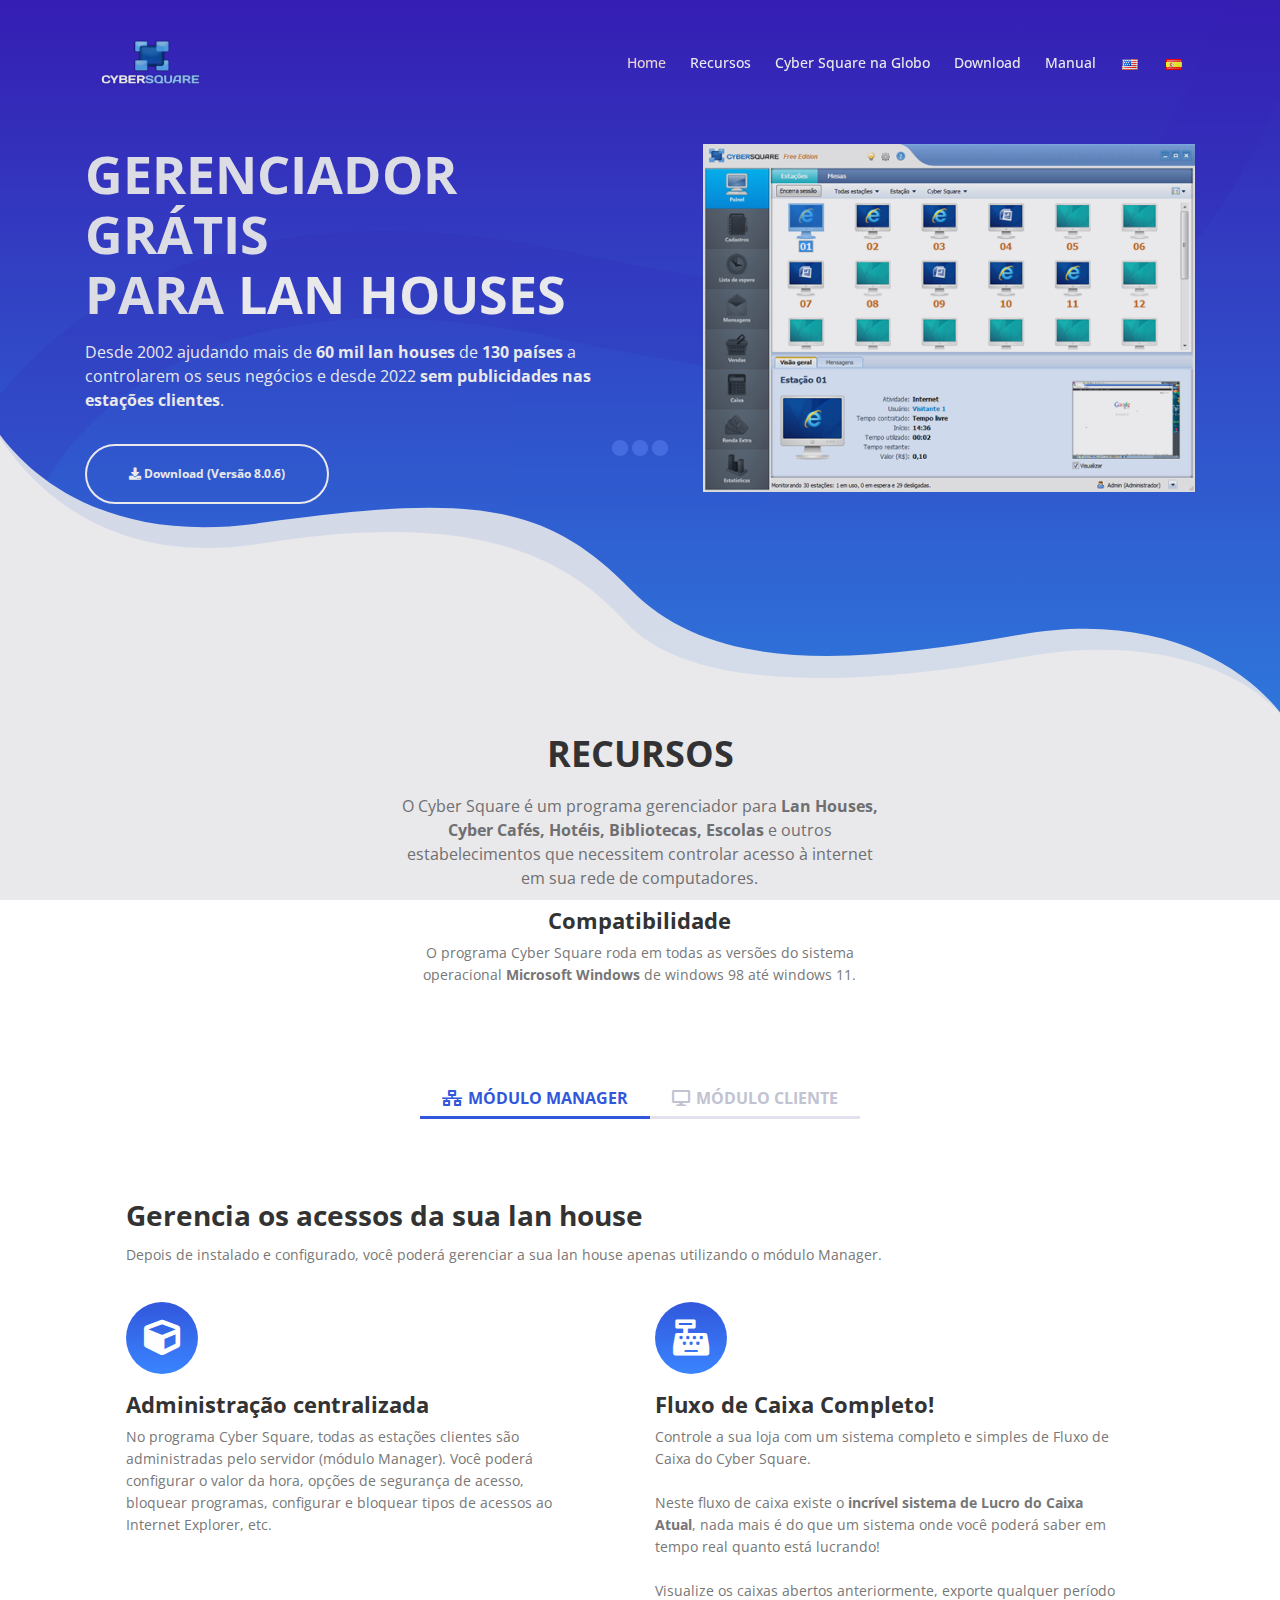
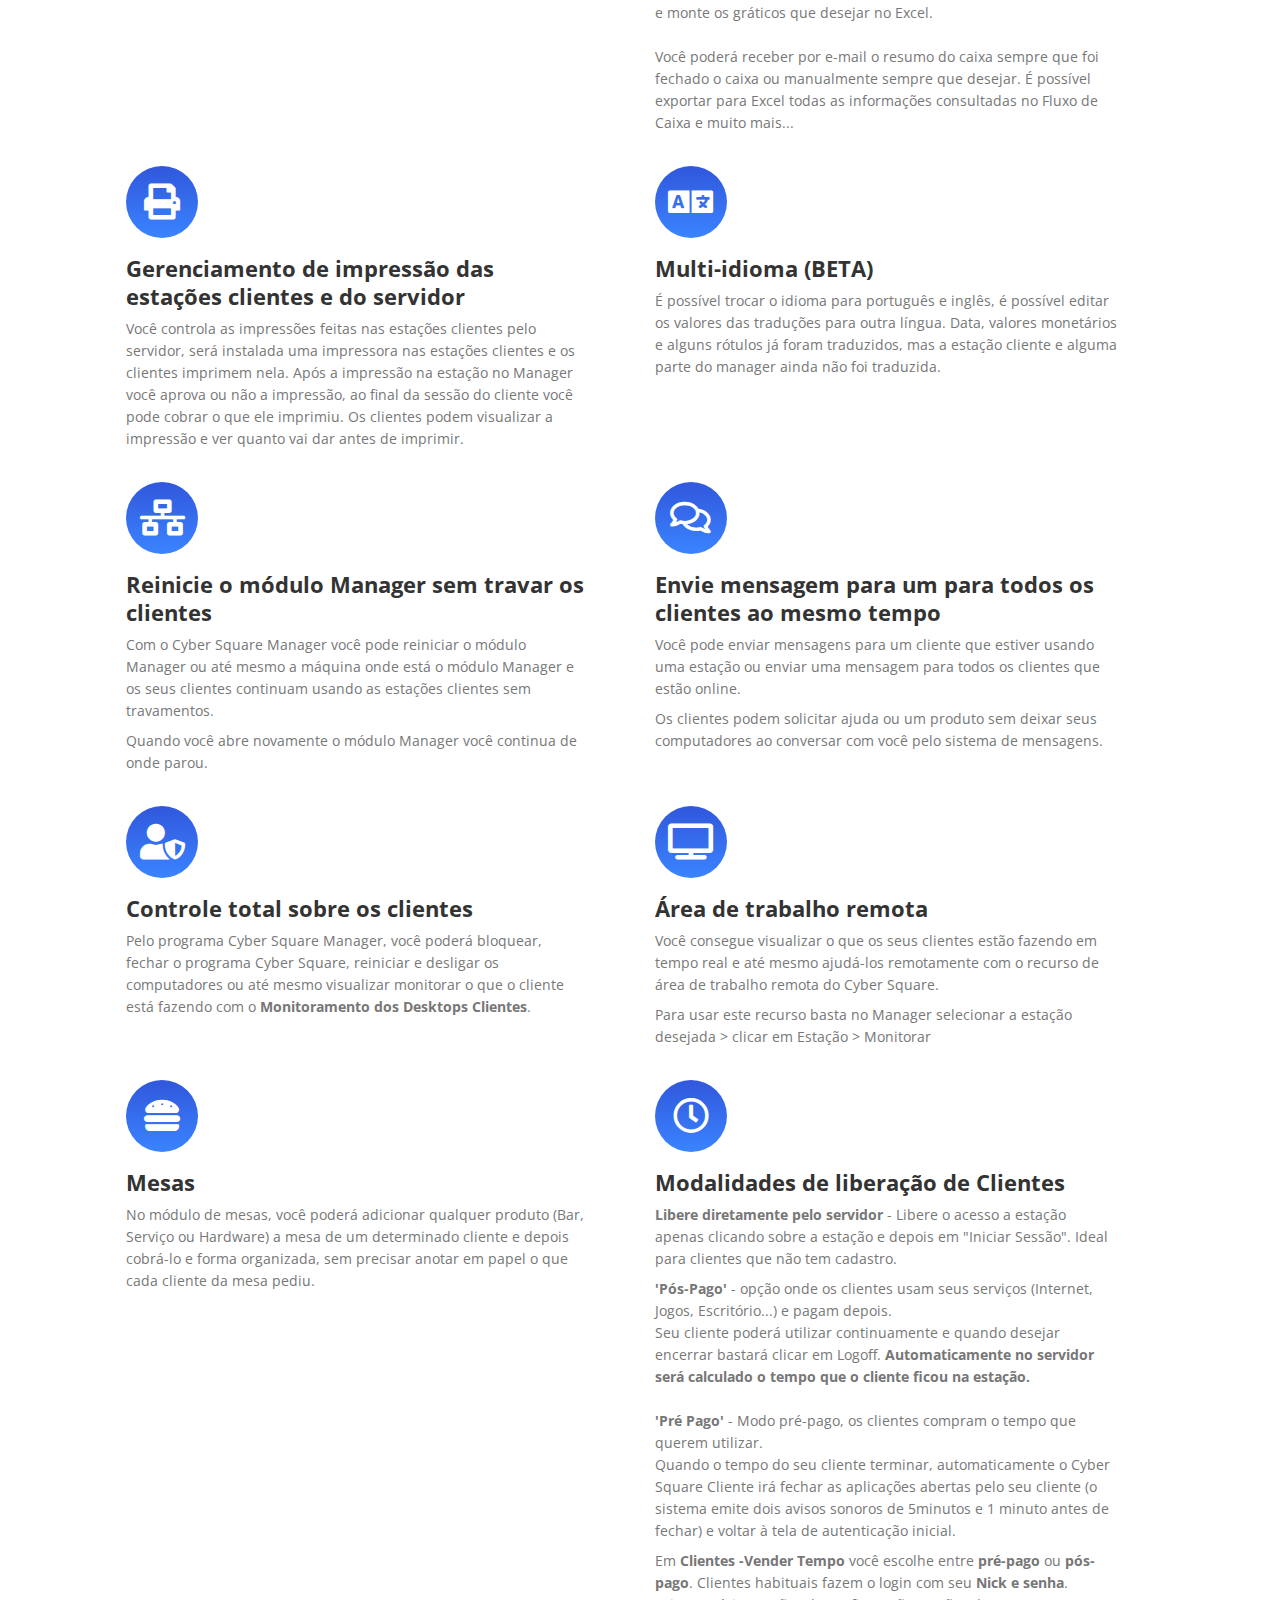
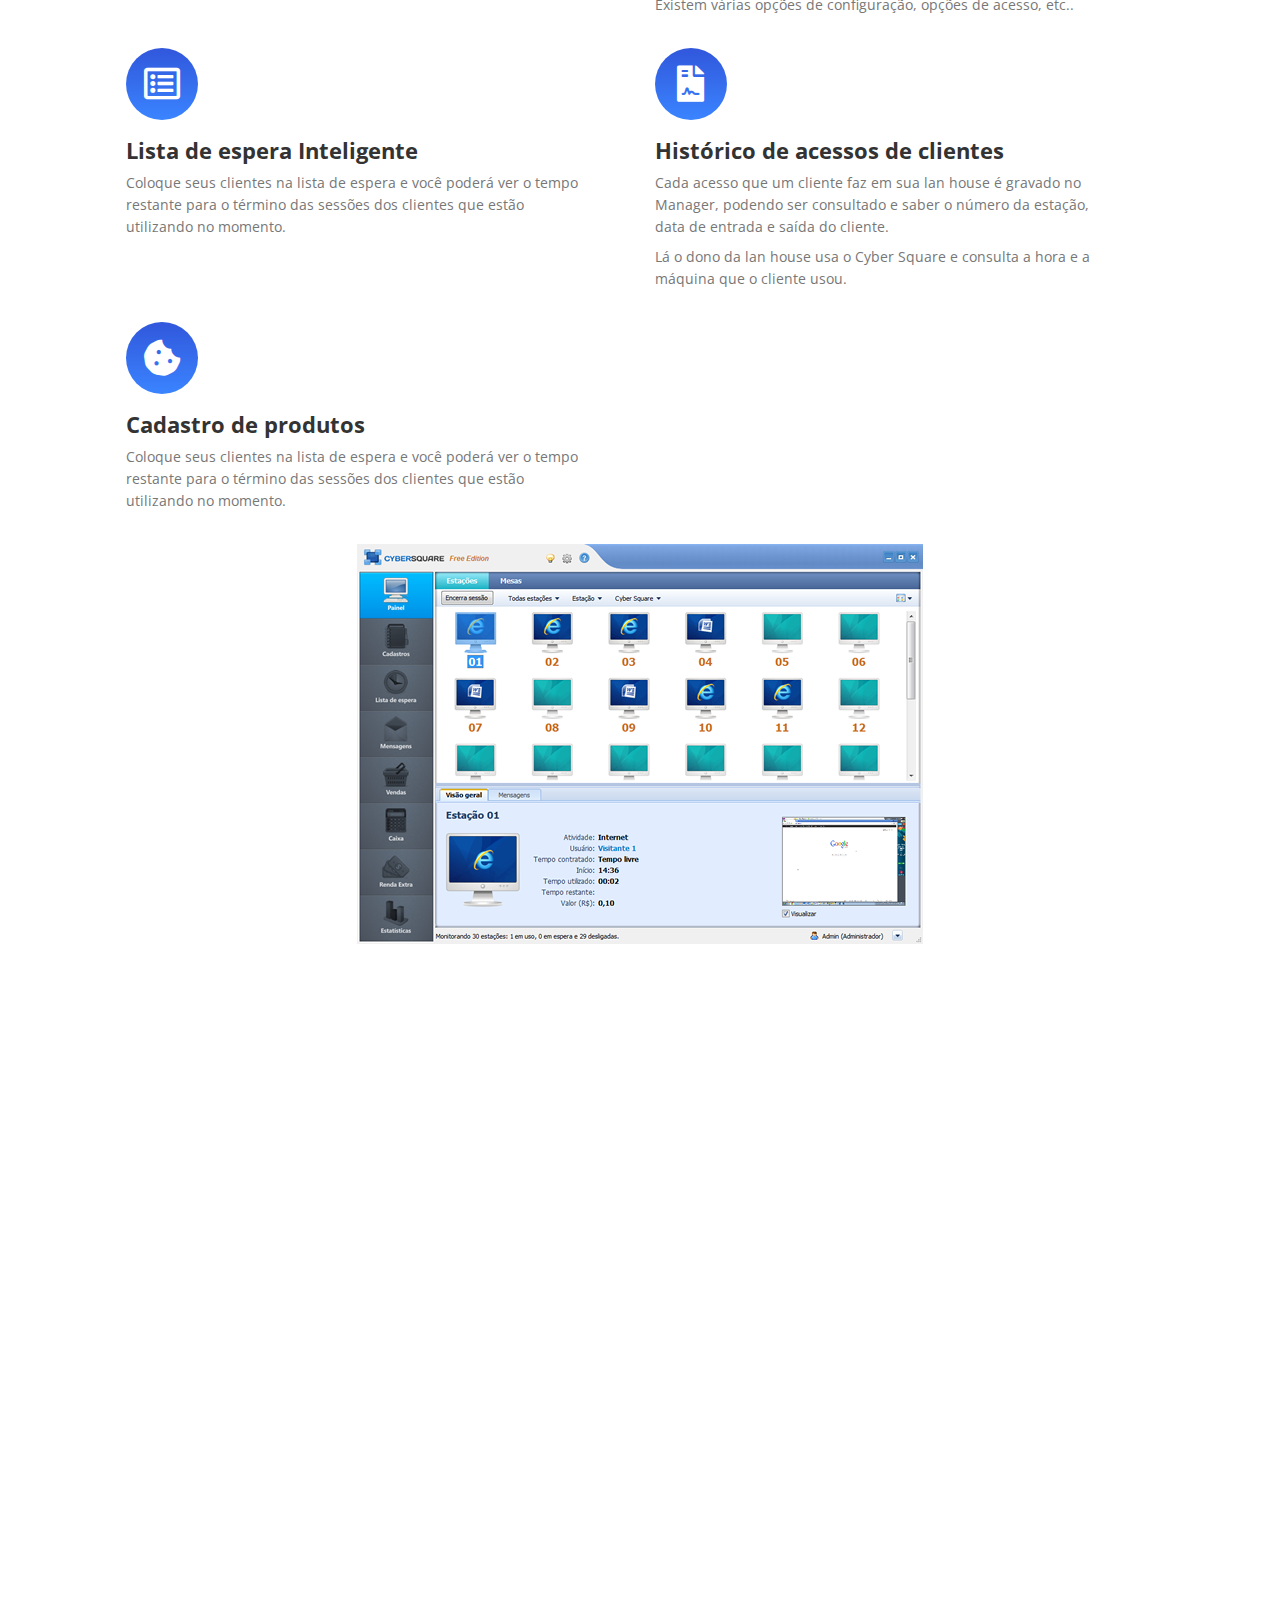
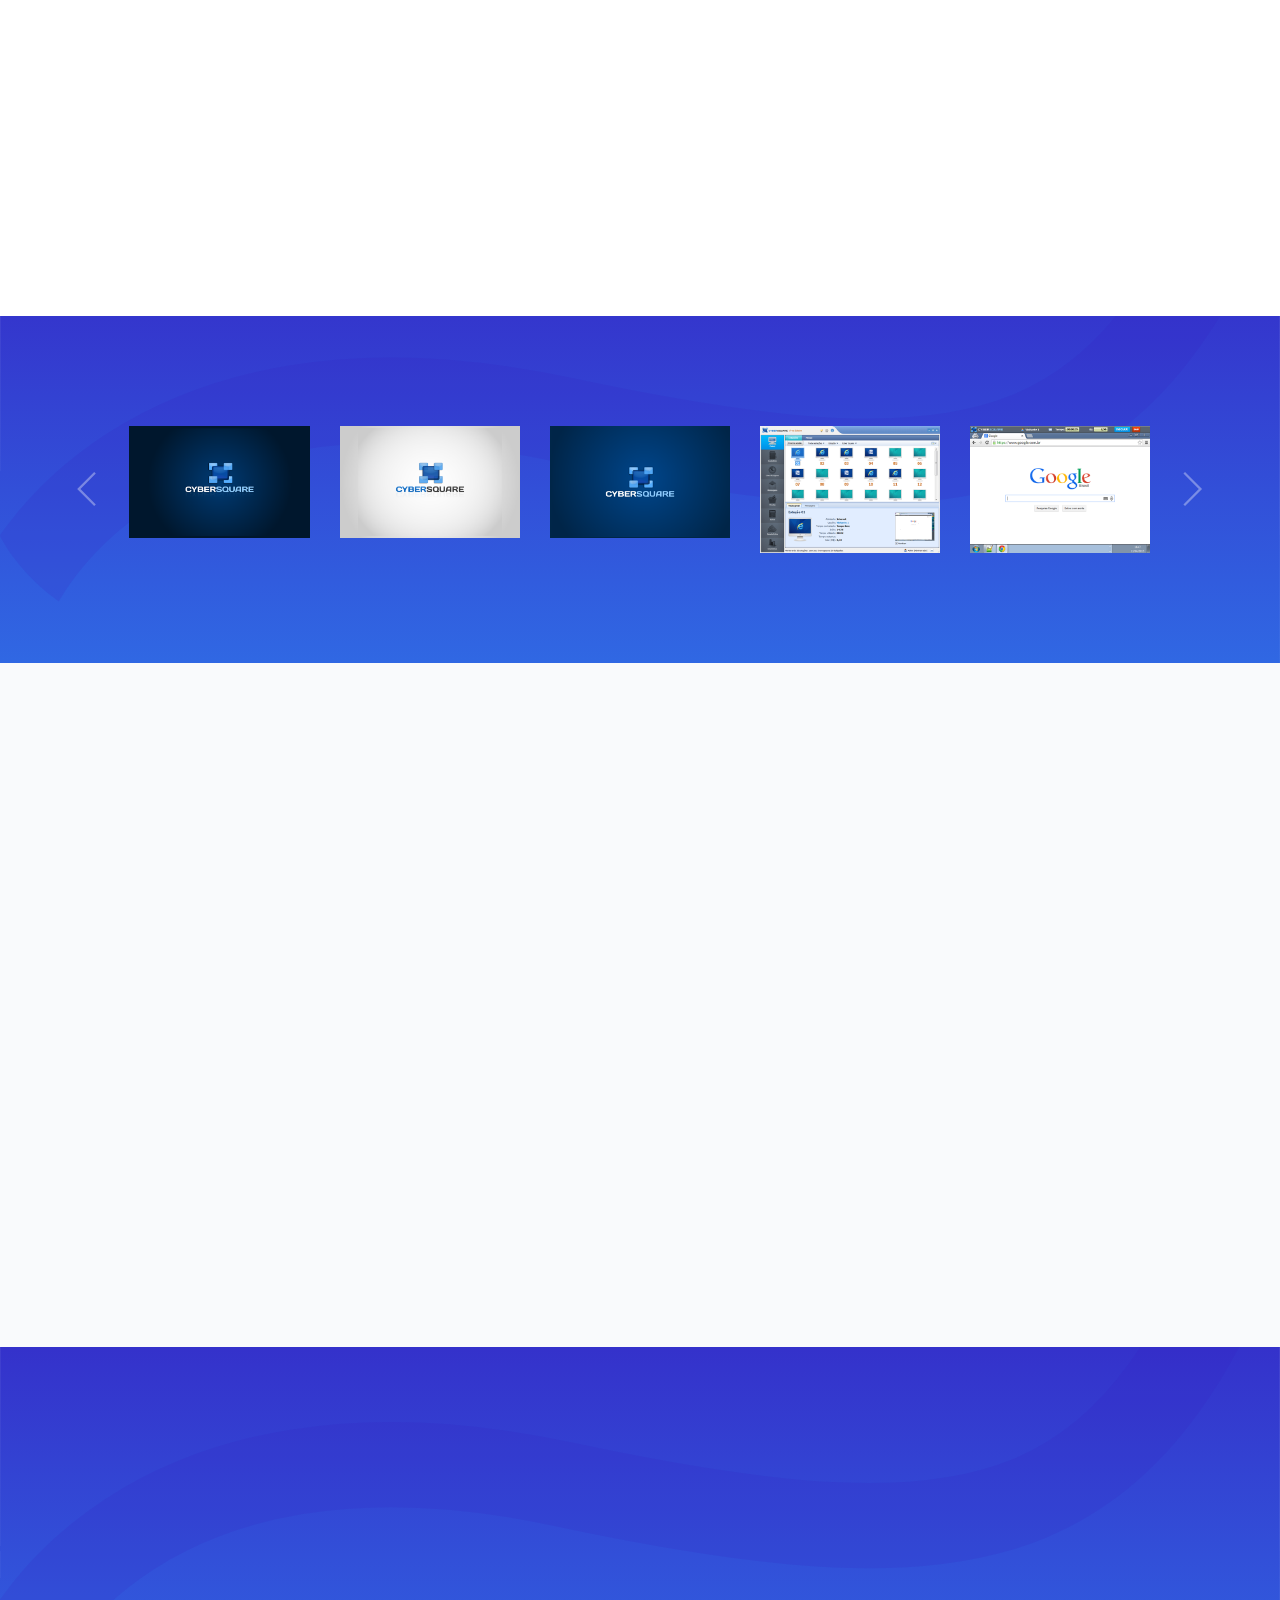
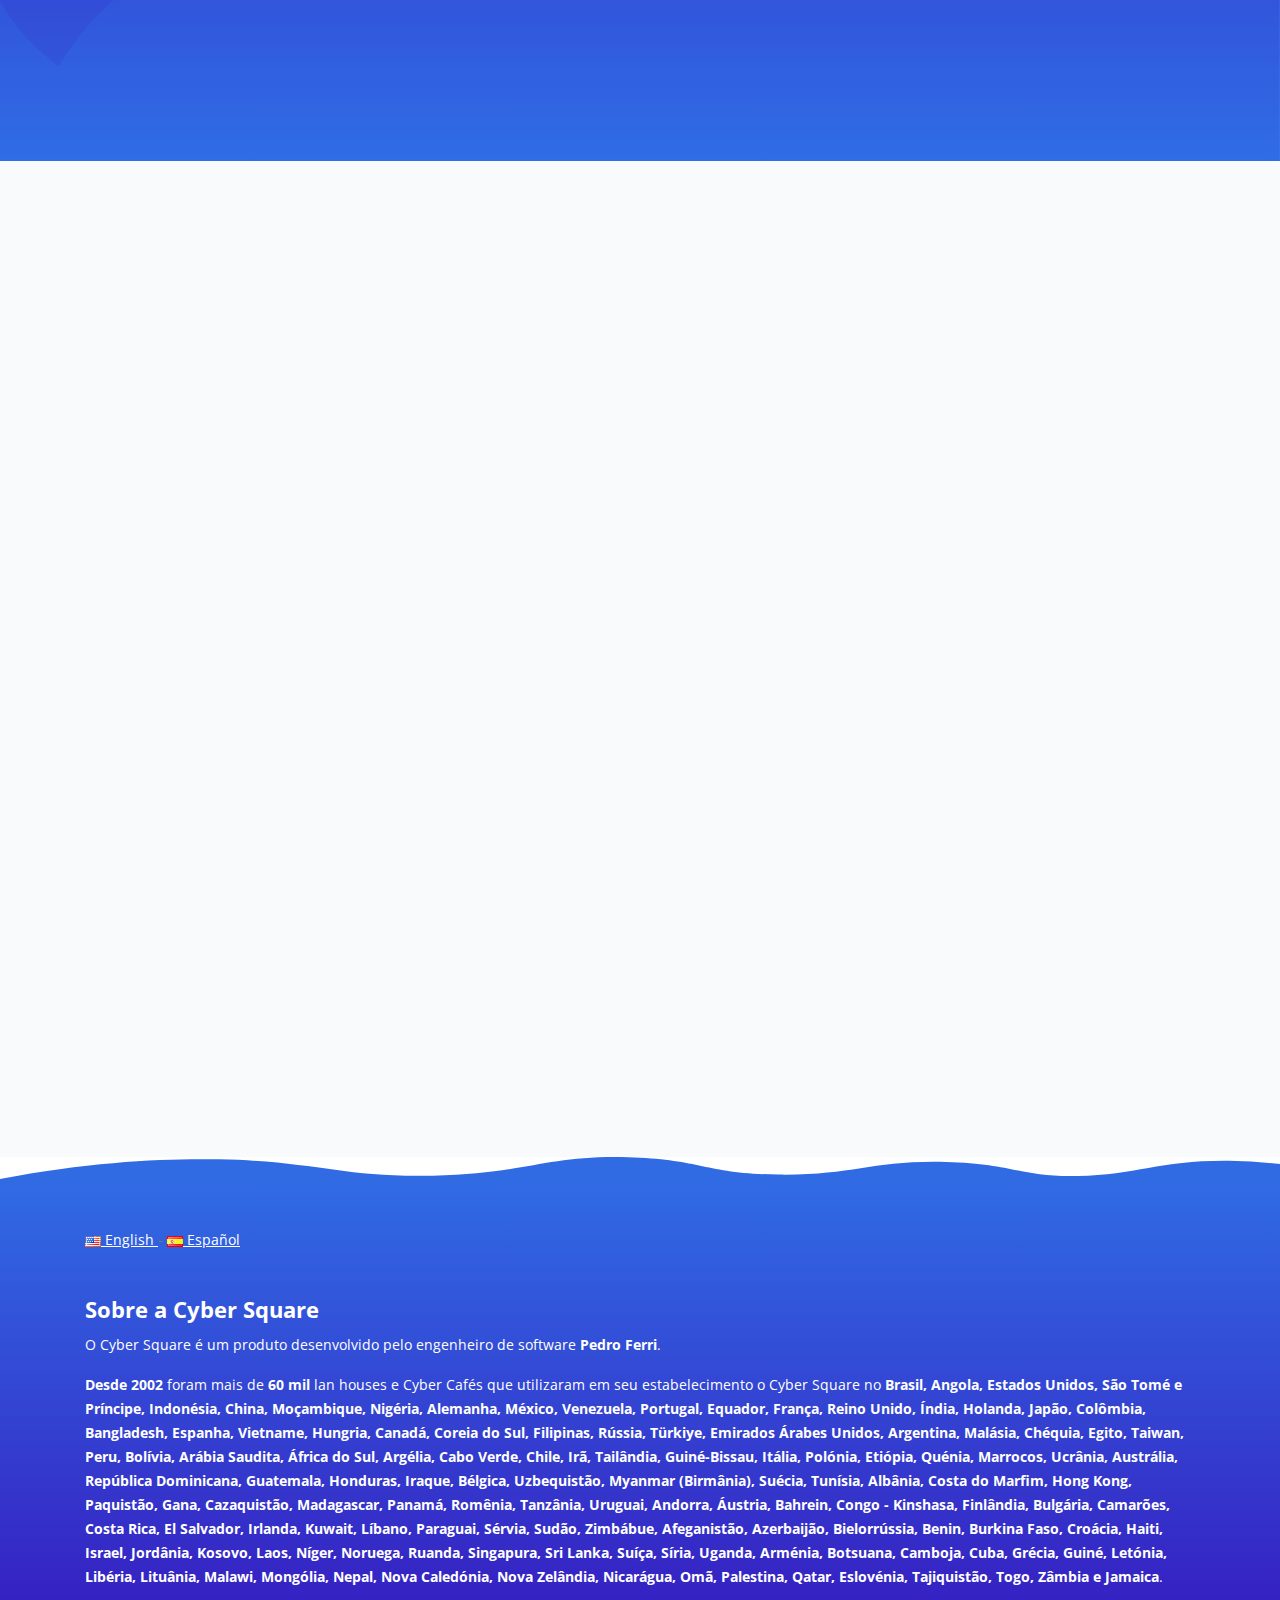
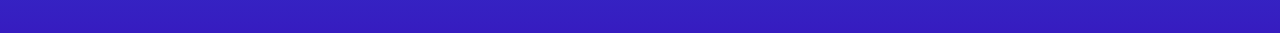
<file: index.html>
<!DOCTYPE html>
<html lang="br">
<head>
<meta charset="utf-8">
<meta http-equiv="X-UA-Compatible" content="IE=edge">
<title>Cyber Square - Gerenciador de Lan House 100% gratuito e sem publicidades</title>
<meta content='width=device-width, initial-scale=1.0, maximum-scale=1.0, user-scalable=0' name='viewport' />    
<meta name="description" content="Desde 2002 ajudando mais de 60 mil lan houses de 130 países a controlarem os seus negócios. Desde 2022 100% gratuito e sem publicidades.">
<meta name="referrer" content="origin">
<link rel="canonical" href="https://www.cybersquare.com.br/" />
<meta name="robots" content="index, follow" />	
<link rel="icon" href="assets/images/logo_50.png" />
<script async src="https://www.googletagmanager.com/gtag/js?id=G-PWPB7J13X2"></script>
<script>
  window.dataLayer = window.dataLayer || [];
  function gtag(){dataLayer.push(arguments);}
  gtag('js', new Date());

  gtag('config', 'G-PWPB7J13X2');
</script>
<link href="https://fonts.googleapis.com/css?family=Open+Sans:400,400i,700,700i" rel="stylesheet">
<link href="assets/css/bootstrap.css" rel="stylesheet">
<link href="assets/css/fontawesome-all.css" rel="stylesheet">
<link href="assets/css/swiper.css" rel="stylesheet">
<link href="assets/css/magnific-popup.css" rel="stylesheet">
<link href="assets/css/animate.css" rel="stylesheet">
<link href="assets/css/styles.css" rel="stylesheet">

</head>
<body data-spy="scroll" data-target=".fixed-top">

<div class="spinner-wrapper">
<div class="spinner">
<div class="bounce1"></div>
<div class="bounce2"></div>
<div class="bounce3"></div>
</div>
</div>


<nav class="navbar navbar-expand-md navbar-dark navbar-custom fixed-top">



<a class="navbar-brand logo-image color" href="index.html"><img src="assets/images/logo-color.png" alt="Cyber Square logo"></a>

<a class="navbar-brand logo-image white" href="index.html"><img src="assets/images/logo-white.png" alt="Cyber Square logo"></a>



<button class="navbar-toggler" type="button" data-toggle="collapse" data-target="#navbarsExampleDefault" aria-controls="navbarsExampleDefault" aria-expanded="false" aria-label="Toggle navigation">
<span class="navbar-toggler-awesome fas fa-bars"></span>
<span class="navbar-toggler-awesome fas fa-times"></span>

</button>



<div class="collapse navbar-collapse" id="navbarsExampleDefault">
<ul class="navbar-nav ml-auto">
<li class="nav-item">
<a class="nav-link page-scroll" href="#header">Home <span class="sr-only">(Atual)</span></a>
</li>
<li class="nav-item">
<a class="nav-link page-scroll" href="#recursos">Recursos</a>
</li>
<li class="nav-item">
<a class="nav-link page-scroll" href="#cyber-square-na-globo">Cyber Square na Globo</a>
</li>
<li class="nav-item">
<a class="nav-link page-scroll" href="#download">Download</a>
</li>
<li class="nav-item">
<a class="nav-link page-scroll" href="#manual">Manual</a>
</li>
</ul>



<span class="nav-item social-icons">
<span class="fa-stack">
<a href="index_us.html">
<img src="assets/images/us.png" border="0">
</a>
</span>
<span class="fa-stack">
<a href="index_es.html">
<img src="assets/images/es.png" border="0">
</a>
</span>

</span>

</div>
</nav> 


<header id="header" class="header">
<div class="header-content">
<div class="container">
<div class="row">
<div class="col-lg-6">
<div class="text-container">
<h1 class="wow fadeInUp" data-wow-delay="0.3s">GERENCIADOR GRÁTIS<br>PARA <span id="js-rotating">LAN HOUSES, CYBER CAFES, BIBLIOTECAS, ESCOLAS, HOTÉIS</span></h1>
<p class="p-large  p-header wow fadeInUp" data-wow-delay="0.4s">Desde 2002 ajudando mais de <b>60 mil lan houses</b> de <b>130 países</b> a controlarem os seus negócios e desde 2022 <b>sem publicidades nas estações clientes</b>.</p>
<a class="btn-solid-lg page-scroll wow fadeInUp" data-wow-delay="0.6s" href="Setup_Cyber_Square_8.0.6.exe"><i class="fa fa-download"></i> Download (Versão 8.0.6)</a>
</div>
</div> 
<div class="col-lg-6">
<div class="image-container  wow fadeInRight" data-wow-delay=".5s">
<img class="img-fluid" src="assets/images/painel-controle.png" alt="alternative">
</div> 
</div> 
</div> 
</div> 
</div> 
</header> 

<div class="tabs" id="recursos">
<div class="container">
<div class="row">
<div class="col-lg-12">
<h2>RECURSOS</h2>
<div class="p-heading p-large">

   O Cyber Square é um programa gerenciador para <strong>Lan Houses, Cyber Cafés, Hotéis,
            Bibliotecas,</strong> <strong>Escolas</strong> e outros estabelecimentos que
        necessitem controlar acesso à internet em sua rede de computadores.
		
		
		<div class="card"><div class="card-body">
	  <h4 class="card-title">Compatibilidade</h4>
	  
            <p>
                O programa Cyber Square roda em todas as versões do sistema operacional <strong>Microsoft
                    Windows</strong> de windows 98 até windows 11.              
            </p>
        </div>
		</div>
</div>
</div> 
</div> 
 <div class="row">

<ul class="nav nav-tabs" id="AppVimTabs" role="tablist">
<li class="nav-item">
<a class="nav-link active" id="nav-tab-2" data-toggle="tab" href="#tab-2" role="tab" aria-controls="tab-2" aria-selected="false"><i class="fas fa-network-wired"></i>MÓDULO MANAGER</a>
</li>
<li class="nav-item">
<a class="nav-link" id="nav-tab-3" data-toggle="tab" href="#tab-3" role="tab" aria-controls="tab-3" aria-selected="false"><i class="fas fa-desktop"></i>MÓDULO CLIENTE</a>
</li>
</ul>


<div class="tab-content" id="AppVimTabsContent">


<div class="tab-pane fade show active" id="tab-2" role="tabpanel" aria-labelledby="tab-2">
<div class="container">
<div class="row">

<div class="col-md-12">
<div class="text-area">
<h3>Gerencia os acessos da sua lan house</h3>
<p>Depois de instalado e configurado, você poderá gerenciar a sua lan house apenas utilizando o módulo Manager.</p>
</div> 


<div class="icon-cards-area">
<div class="card">
<div class="card-icon">
<i class="fas fa-cube"></i>
</div>
<div class="card-body">
<h4 class="card-title">Administração centralizada</h4>
<p>No programa Cyber Square, todas as estações clientes são administradas pelo servidor (módulo Manager). Você poderá configurar o valor da hora, opções de segurança de acesso, bloquear programas, configurar e bloquear tipos de acessos ao Internet Explorer, etc.

</p>
</div>
</div>
<div class="card">
<div class="card-icon">
<i class="fas fa-cash-register"></i></div>
<div class="card-body">
<h4 class="card-title">Fluxo de Caixa Completo!</h4>
        <section class="accordion-inner panel-body">
            <p>
                Controle a sua loja com um sistema completo e simples de Fluxo de Caixa do Cyber
                Square.
                <br />
                <br />
                Neste fluxo de caixa existe o <strong>incrível sistema de Lucro do Caixa Atual</strong>,
                nada mais é do que um sistema onde você poderá saber em tempo real quanto está lucrando!
                <br />
                <br />
                Visualize os caixas abertos anteriormente, exporte qualquer período e monte os gráticos
                que desejar no Excel.
                <br />
                <br />
                Você poderá receber por e-mail o resumo do caixa sempre que foi fechado o caixa
                ou manualmente sempre que desejar. É possível exportar para Excel todas as informações
                consultadas no Fluxo de Caixa e muito mais...
            </p>
</div>
</div>
<div class="card">
<div class="card-icon">
<i class="fas fa-print"></i></div>
<div class="card-body">
<h4 class="card-title">Gerenciamento de impressão das estações clientes e do servidor</h4>
<p>
                Você controla as impressões feitas nas estações clientes pelo servidor, será instalada uma impressora nas estações clientes e os clientes imprimem nela. Após a impressão na estação no Manager você aprova ou não a impressão, ao final da sessão do cliente você pode cobrar o que ele imprimiu.
				
				Os clientes podem visualizar a impressão e ver quanto vai dar antes de imprimir.
            </p>
</div>
</div>
<div class="card">
<div class="card-icon">
<i class="fas fa-language"></i></div>
<div class="card-body">
<h4 class="card-title">Multi-idioma (BETA)</h4>
 <p>
                É possível trocar o idioma para português e inglês, é possível editar os valores das traduções para outra língua.
				
				Data, valores monetários e alguns rótulos já foram traduzidos, mas a estação cliente e alguma parte do manager ainda não foi traduzida.
            </p>
</div>
</div>

   <div class="card"><div class="card-icon"><i class="fas fa-network-wired"></i></div><div class="card-body">
                 <h4 class="card-title">
                     Reinicie o módulo Manager sem travar os clientes</h4>
                
            <p>
            Com o Cyber Square Manager você pode reiniciar o módulo Manager ou até mesmo a máquina onde está o módulo Manager e os seus clientes continuam usando as estações clientes sem travamentos.
            </p>
            <p>Quando você abre novamente o módulo Manager você continua de onde parou.                
            </p>
       
             </div></div>
             <div class="card"><div class="card-icon"><i class="far fa-comments"></i></div><div class="card-body">
                 <h4 class="card-title">
                     Envie mensagem para um para todos os clientes ao mesmo tempo</h4>
                             
            <p>
               Você pode enviar mensagens para um cliente que estiver usando uma estação ou enviar uma mensagem para todos os clientes que estão online.
               </p>
               <p>Os clientes podem solicitar ajuda ou um produto sem deixar seus computadores ao conversar com você pelo sistema de mensagens.</p>
        
             </div></div>
             
             <div class="card"><div class="card-icon"><i class="fas fa-user-shield"></i></div><div class="card-body">
                 <h4 class="card-title">
                     Controle total sobre os clientes</h4>
                 
            <p>
                Pelo programa Cyber Square Manager, você poderá bloquear, fechar o programa Cyber
                Square, reiniciar e desligar os computadores ou até mesmo visualizar monitorar o
                que o cliente está fazendo com o <strong>Monitoramento dos Desktops Clientes</strong>.
            </p>
       
             </div></div>
             <div class="card"><div class="card-icon"><i class="fas fa-tv"></i></div><div class="card-body">
                 <h4 class="card-title">
                     Área de trabalho remota</h4>
                 
            
            <p>
                Você consegue visualizar o que os seus clientes estão fazendo em tempo real e até mesmo ajudá-los remotamente com o recurso de área de trabalho remota do Cyber Square.
                
            </p>
            <p>Para usar este recurso basta no Manager selecionar a estação desejada > clicar em Estação > Monitorar</p>
       
             </div></div>
             <div class="card"><div class="card-icon"><i class="fas fa-hamburger"></i></div><div class="card-body">
                 <h4 class="card-title">
                     Mesas</h4>
                 
            <p>
                No m&oacute;dulo de mesas, você poderá adicionar qualquer produto (Bar, Serviço
                ou Hardware) a mesa de um determinado cliente e depois cobrá-lo e forma organizada,
                sem precisar anotar em papel o que cada cliente da mesa pediu.</p>
        
             </div></div>
             <div class="card"><div class="card-icon"><i class="far fa-clock"></i></div><div class="card-body">
                 <h4 class="card-title">
                     Modalidades de liberação de Clientes</h4>
                 
            <p>
                <strong>Libere diretamente pelo servidor </strong>- Libere o acesso a estação apenas
                clicando sobre a estação e depois em "Iniciar Sessão". Ideal para clientes que não
                tem cadastro.</p>
            <p>
                <strong>'P&oacute;s-Pago'</strong> - op&ccedil;&atilde;o onde os clientes usam seus
                servi&ccedil;os (Internet, Jogos, Escrit&oacute;rio...) e pagam depois.<br />
                Seu cliente poderá utilizar continuamente e quando desejar encerrar bastará clicar
                em Logoff.<strong> Automaticamente no servidor será calculado o tempo que o cliente
                    ficou na estação.</strong><br />
                <br />
                <strong>'Pr&eacute; Pago'</strong> - Modo pr&eacute;-pago, os clientes compram o
                tempo que querem utilizar.<br>
                Quando o tempo do seu cliente terminar, automaticamente o Cyber Square Cliente irá
                fechar as aplicações abertas pelo seu cliente (o sistema emite dois avisos sonoros
                de 5minutos e 1 minuto antes de fechar) e voltar à tela de autenticação inicial.&nbsp;</p>
            <p>
                Em <strong>Clientes -Vender Tempo</strong> voc&ecirc; escolhe entre <strong>pr&eacute;-pago</strong>
                ou <strong>p&oacute;s-pago</strong>. Clientes habituais fazem o login com seu<strong>
                    Nick e senha</strong>. Existem v&aacute;rias op&ccedil;&otilde;es de configura&ccedil;&atilde;o,
                op&ccedil;&otilde;es de acesso, etc..</p>
        
             </div></div>
             <div class="card"><div class="card-icon"><i class="far fa-list-alt"></i></div><div class="card-body">
                 <h4 class="card-title">
                     Lista de espera Inteligente</h4>
                 
            <p>
                Coloque seus clientes na lista de espera e voc&ecirc; poder&aacute; ver o tempo
                restante para o t&eacute;rmino das sess&otilde;es dos clientes que estão utilizando
                no momento.</p>
            </div></div>
             <div class="card"><div class="card-icon"><i class="fas fa-file-contract"></i></div><div class="card-body">
                 <h4 class="card-title">
                     Histórico de acessos de clientes</h4>
                 
            <p>
                Cada acesso que um cliente faz em sua lan house é gravado no Manager, podendo ser consultado e saber o número da estação, data de entrada e saída do cliente.</p>
                
                <p>Lá o dono da lan house usa o Cyber Square e consulta a hora e a máquina que o cliente usou.</p>
        
            </div></div>
             <div class="card"><div class="card-icon"><i class="fas fa-cookie-bite"></i></div><div class="card-body">
                 <h4 class="card-title">
                     Cadastro de produtos</h4>
                 
            <p>
                Coloque seus clientes na lista de espera e voc&ecirc; poder&aacute; ver o tempo
                restante para o t&eacute;rmino das sess&otilde;es dos clientes que estão utilizando
                no momento.</p>
			        
                </div></div>


</div>

<img class="img-fluid" src="assets/images/painel-controle.png" alt="alternative"> 
</div> 

</div> 
</div> 
</div> 


<div class="tab-pane fade" id="tab-3" role="tabpanel" aria-labelledby="tab-3">
<div class="container">
<div class="row">

<div class="col-md-12">

<div class="icon-cards-area">

			<div class="card"><div class="card-icon"><i class="fas fa-shield-alt"></i></div><div class="card-body">
	                  <h4 class="card-title">Seguran&ccedil;a</h4>
	                  
                            <p>
                                O programa Cyber Square Cliente bloqueia o acesso ao Ctrl + Alt + Del, tecla do Windows(WinKey),
                                acesso as configura&ccedil;&otilde;es do Internet Explorer, Painel de Controle e
                                ao acesso a janelas que contenham um título que você deseja bloquear.</p>
                                <p>
                                Quando o programa Cyber Square Cliente estiver aguardando o login do usuário, a estação
                                é travada com uma tela para proteção impossibilitando o acesso completo ao Windows.
                            </p>
                            <p>Todas estas configurações podem ser desativadas no módulo Manager, indo em Configurações > Bloqueio dos Clientes.</p>
                        </div>
		                </div>
                        
                                <div class="card"><div class="card-icon"><i class="fas fa-user-shield"></i></div><div class="card-body">
	                  <h4 class="accordion-toggle">Sem anti-vírus</h4>
	                  
                            <p>
                                </strong>N&atilde;o ser&aacute; necess&aacute;rio instalar Antiv&iacute;rus nas
                                esta&ccedil;&otilde;es clientes. Se forem utilizados todos os bloqueios opcionais
                                que o Cyber Square disponibiliza, ficará impossível de a estação cliente ser infectada
                                por um vírus.
                                
                                </p>
                                <p>Exemplo de bloqueios são bloqueios de downloads, acesso a pen drive,
                                acesso a pastas do Windows e bloqueio de sites.</p>
                        </div>
		                </div>    
                		
                		
                <div class="card"><div class="card-icon"><i class="fas fa-key"></i></div><div class="card-body">
	                  <h4 class="accordion-toggle">Privacidade</h4>
	                  
                            <p>
                                Sempre que o cliente finalizar o acesso a estação, o sistema apaga os cookies gerados
                                por ele, dando mais privacidade aos seus clientes que porventura podem ter esquecido
                                o seu e-mail, facebook, orkut ou outro site importante aberto.
                            </p>
                            <p>A partir da versão <b>7.1.1</b> o Cyber Square apaga os dados salvos nos navegadores mais usados no mercado (Internet Explorer, Mozilla Firefox e Google Chrome).</p>
                        </div>
		                </div>      
                        
                <div class="card"><div class="card-icon"><i class="far fa-comment-dots"></i></div><div class="card-body">
	                  <h4 class="accordion-toggle">Mensagens entre clientes</h4>
	                  
                            
                            <p>
                               Os clientes também podem conversar entre si utilizando o recurso de Mensagens, bastará
                                ele selecionar a estação desejada e enviar a mensagem.</p>
                                
                                <p>O cliente que estiver usando a estação cliente pode também enviar uma mensagem para o módulo Manager solicitando algum produto.</p>
                        </div>
		                </div>        
                        
                        <div class="card"><div class="card-icon"><i class="fas fa-question-circle"></i></div><div class="card-body">
	                  <h4 class="accordion-toggle">Ajuda</h4>
	                  
                           
                            <p>
                                Pressionando o bot&atilde;o <strong>'ajuda'</strong> o cliente solicita automaticamente
                                ajuda para o servidor, assim diminuindo o tempo de atendimento e aumentando a qualidade
                                do mesmo em sua loja.
                            </p>
                        </div>
		                </div>
                        
                       <div class="card"><div class="card-icon"><i class="fas fa-dice"></i></div><div class="card-body">
	                  <h4 class="accordion-toggle">Escrit&oacute;rio, Internet e Jogos</h4>
	                  

                            <p>
                                Existem três categorias de ícones. Você poderá cadastrar em cada categoria os ícones
                                desejados e melhorando a segurança de acesso a aplicativos não autorizados.&nbsp;</p>
                            <p>O cadastro de ícones é feito na tela de configurações do módulo cliente.</p>
                        </div>
		                </div>
                        
                       <div class="card"><div class="card-icon"><i class="fas fa-drumstick-bite"></i></div><div class="card-body">
	                  <h4 class="accordion-toggle">Ofereça produtos a seus clientes</h4>
	                  
                            <p>Seus clientes podem ver os produtos cadastrados no módulo Manager e inclusive podem solicitar a compra deles diretamente das estações.
                                </p>
                                <p>Quando eles solicitam um produto pelo módulo Bar que existe na estação cliente, você recebe uma mensagem com o pedido e a estação que solicitou.</p>
                        </div>
		                </div>    



</div> 
<div class="text-area">
<h3>Estação cliente sem publicidade</h3>
<p>Seus clientes acessam a estação sem publicidade e você não precisa pagar nada para ter esse recurso.</p>
</div> 
</div> 

<img class="img-fluid text-center" src="assets/images/estacao-cliente-sem-publicidade.png" alt="alternative">

</div> 
</div> 
</div>

</div> 

</div> 
</div> 
</div> 


<div id="cyber-square-na-globo" class="basic-2">
<div class="container">
<div class="row">
<div class="col-lg-6 wow fadeInLeft" data-wow-duration="1.3s" data-wow-delay="">
<img class="img-fluid" src="assets/images/foto1.jpg" alt="alternative">
</div> 
<div class="col-lg-6">
<div class="text-container">
<h3 class="wow fadeInUp" data-wow-delay="0.3s">Cyber Square na Globo</h3>
<p class="wow fadeInUp" data-wow-delay="0.4s">No dia 30/06/2012 o Cyber Square apareceu na novela Amor Eterno Amor da TV Globo em uma cena onde o personagem Mauro interpretado pelo ator Gilberto Torres, vai até uma lan house conversar com o dono dela, lá ele tenta descobrir se o filho frequentou a lan house nos últimos dias, segue abaixo fotos da cena.</p>
</div> 
</div> 
</div> 
</div> 
</div> 


<div class="basic-3">
<div class="second">
<div class="container">
<div class="row">
<div class="col-lg-6">
<div class="text-container">
<h3 class="wow fadeInUp" data-wow-delay="0.3s">Cyber Square na Globo</h3>
<p class="wow fadeInUp" data-wow-delay="0.4s">Cyber Square sendo usado pelo dono da lan house da novela Amor Eterno Amor da TV Globo. Esta era uma versão antiga do Cyber Square, desde 2013 foi modificado a interface para a mesma que é utilizada atualmente.</p>
</div> 
</div> 
<div class="col-lg-6 wow fadeInRight" data-wow-duration="1.3s" data-wow-delay="">
<img class="img-fluid" src="assets/images/foto2.jpg" alt="alternative">
</div> 
</div> 
</div> 
</div> 
</div> 


<div class="slider-screens">
<div class="container">
<div class="row">
<div class="col-lg-12">

<div class="slider-container">
<div class="swiper-container image-slider">
<div class="swiper-wrapper">

<div class="swiper-slide">
<a href="assets/images/papel-parede.png" class="popup-link" data-effect="fadeIn">
<img class="img-fluid" src="assets/images/papel-parede.png" alt="alternative">
 </a>
</div>


<div class="swiper-slide">
<a href="assets/images/papel-parede2.png" class="popup-link" data-effect="fadeIn">
<img class="img-fluid" src="assets/images/papel-parede2.png" alt="alternative">
</a>
</div>


<div class="swiper-slide">
<a href="assets/images/papel-parede3.png" class="popup-link" data-effect="fadeIn">
<img class="img-fluid" src="assets/images/papel-parede3.png" alt="alternative">
</a>
</div>


<div class="swiper-slide">
<a href="assets/images/painel-controle.png" class="popup-link" data-effect="fadeIn">
<img class="img-fluid" src="assets/images/painel-controle.png" alt="alternative">
</a>
</div>


<div class="swiper-slide">
<a href="assets/images/estacao-cliente-sem-publicidade.png" class="popup-link" data-effect="fadeIn">
<img class="img-fluid" src="assets/images/estacao-cliente-sem-publicidade.png" alt="alternative">
</a>
</div>



</div> 

<div class="swiper-button-next"></div>
<div class="swiper-button-prev"></div>

</div> 
</div> 

</div> 
</div> 
</div> 
</div> 


<div class="basic-4 basic-hero-1" id="download">
<div class="container">
<div class="row">
<div class="col-lg-6 col-xl-5">
<div class="text-container">
<h2 class="wow fadeInUp" data-wow-delay="0.3s">Download <span class="blue">Cyber Square</span></h2>
<p class="p-large wow fadeInUp" data-wow-delay="0.3s">Clique no botão abaixo para iniciar o download da &uacute;ltima vers&atilde;o do
    programa para lan house Cyber Square. Este único instalador instala a versão Manager e Cliente, que são os dois módulos necessários
        para efetuar a instalação completa do Cyber Square em sua lan house.

</p>
<a class="btn-solid-reg wow fadeInUp" data-wow-delay="0.6s" href="Setup_Cyber_Square_8.0.6.exe"><i class="fa fa-download"></i> Download (Versão 8.0.6)</a>
</div> 
</div> 
<div class="col-lg-6 col-xl-7">
<div class="image-container wow fadeInLeft" data-wow-delay="0.5s">
<img class="img-fluid" src="assets/images/estacao-cliente-sem-publicidade.png" alt="alternative">
</div> 
</div> 
</div> 
</div> 
</div> 


<div class="counter counter-hero-1">
<div class="container">
<div class="row">
<div class="col-lg-12">

<div id="counter">
<div class="cell wow fadeInUp" data-wow-delay="0.5s">
<i class="fas fa-desktop"></i>
<div class="counter-value number-count" data-count="62320">1</div>
<p class="counter-info">Lan Houses</p>
</div>
<div class="cell wow fadeInUp" data-wow-delay="0.7s">
<i class="fas fa-globe"></i>
<div class="counter-value number-count" data-count="130">1</div>
<p class="counter-info">Países</p>
</div>
<div class="cell wow fadeInUp" data-wow-delay="0.5s">
<i class="fas fa-university"></i>
 <div class="counter-value number-count" data-count="20">1</div>
<p class="counter-info">Anos no mercado</p>
</div>
</div>

</div> 
</div> 
</div> 
</div> 


<div class="basic-4 basic-hero-1" id="manual">
<div class="container">
<div class="row">
<div class="col-lg-6 col-xl-5">
<div class="text-container">
<h2 class="wow fadeInUp" data-wow-delay="0.3s">Manual do <span class="blue">Cyber Square</span></h2>
<p class="p-large wow fadeInUp" data-wow-delay="0.3s">Manual de uso (Atualizado em 2015).

</p>
<a class="btn-solid-reg wow fadeInUp" data-wow-delay="0.6s" href="manual-cyber-square.pdf"><i class="fa fa-download"></i> Manual-cyber-square.pdf</a>
</div> 
</div> 
<div class="col-lg-6 col-xl-7">
<div class="image-container wow fadeInLeft" data-wow-delay="0.5s">
<img class="img-fluid" src="assets/images/manual-cyber-square.png" alt="alternative">
</div> 
</div> 
</div> 
</div> 
</div> 


<svg class="footer-frame" data-name="Layer 2" xmlns="http://www.w3.org/2000/svg" preserveAspectRatio="none" viewBox="0 0 1920 79"><defs><style>.cls-2{fill:#306BE4;}</style></defs><title>footer-frame</title><path class="cls-2" d="M0,72.427C143,12.138,255.5,4.577,328.644,7.943c147.721,6.8,183.881,60.242,320.83,53.737,143-6.793,167.826-68.128,293-60.9,109.095,6.3,115.68,54.364,225.251,57.319,113.58,3.064,138.8-47.711,251.189-41.8,104.012,5.474,109.713,50.4,197.369,46.572,89.549-3.91,124.375-52.563,227.622-50.155A338.646,338.646,0,0,1,1920,23.467V79.75H0V72.427Z" transform="translate(0 -0.188)" /></svg>
<div class="footer">
<div class="container">
<div class="row">
<div class="col-lg-12 col-md-12 col-sm-12">
<span class="nav-item social-icons text-center">
<a href="index_us.html">
<img src="assets/images/us.png" border="0"> English
</a>
 - <a href="index_es.html">
<img src="assets/images/es.png" border="0"> Español
</a>
<br><br><br>
</span>
</div></div></div>

<div class="container">
<div class="row">
<div class="col-lg-12 col-md-12 col-sm-12">


<div class="footer-col first">
<h4>Sobre a Cyber Square</h4>
<p class="p-small">

O Cyber Square é um produto desenvolvido pelo engenheiro de software <b>Pedro Ferri</b>.
  </p> 
        
<p class="p-small"><b>Desde 2002</b> foram mais de <b>60 mil</b> lan houses e Cyber Cafés que utilizaram em seu estabelecimento o Cyber Square no <b>Brasil, Angola, Estados Unidos, São Tomé e Príncipe, Indonésia, China, Moçambique, Nigéria, Alemanha, México, Venezuela, Portugal, Equador, França, Reino Unido, Índia, Holanda, Japão, Colômbia, Bangladesh, Espanha, Vietname, Hungria, Canadá, Coreia do Sul, Filipinas, Rússia, Türkiye, Emirados Árabes Unidos, Argentina, Malásia, Chéquia, Egito, Taiwan, Peru, Bolívia, Arábia Saudita, África do Sul, Argélia, Cabo Verde, Chile, Irã, Tailândia, Guiné-Bissau, Itália, Polónia, Etiópia, Quénia, Marrocos, Ucrânia, Austrália, República Dominicana, Guatemala, Honduras, Iraque, Bélgica, Uzbequistão, Myanmar (Birmânia), Suécia, Tunísia, Albânia, Costa do Marfim, Hong Kong, Paquistão, Gana, Cazaquistão, Madagascar, Panamá, Romênia, Tanzânia, Uruguai, Andorra, Áustria, Bahrein, Congo - Kinshasa, Finlândia, Bulgária, Camarões, Costa Rica, El Salvador, Irlanda, Kuwait, Líbano, Paraguai, Sérvia, Sudão, Zimbábue, Afeganistão, Azerbaijão, Bielorrússia, Benin, Burkina Faso, Croácia, Haiti, Israel, Jordânia, Kosovo, Laos, Níger, Noruega, Ruanda, Singapura, Sri Lanka, Suíça, Síria, Uganda, Arménia, Botsuana, Camboja, Cuba, Grécia, Guiné, Letónia, Libéria, Lituânia, Malawi, Mongólia, Nepal, Nova Caledónia, Nova Zelândia, Nicarágua, Omã, Palestina, Qatar, Eslovénia, Tajiquistão, Togo, Zâmbia e Jamaica</b>.</p>  


</div>
</div> 
 
</div> 
</div> 
</div> 

<script src="assets/js/jquery.min.js"></script> 
<script src="assets/js/popper.min.js"></script> 
<script src="assets/js/bootstrap.min.js"></script> 
<script src="assets/js/morphext.min.js"></script> 
<script src="assets/js/jquery.easing.min.js"></script> 
<script src="assets/js/jquery.countdown.min.js"></script> 
<script src="assets/js/swiper.min.js"></script> 
<script src="assets/js/jquery.magnific-popup.js"></script> 
<script src="assets/js/validator.min.js"></script> 
<script src="assets/js/wow.min.js"></script> 
<script src="assets/js/scripts.js"></script> 
</body>
</html>
</file>
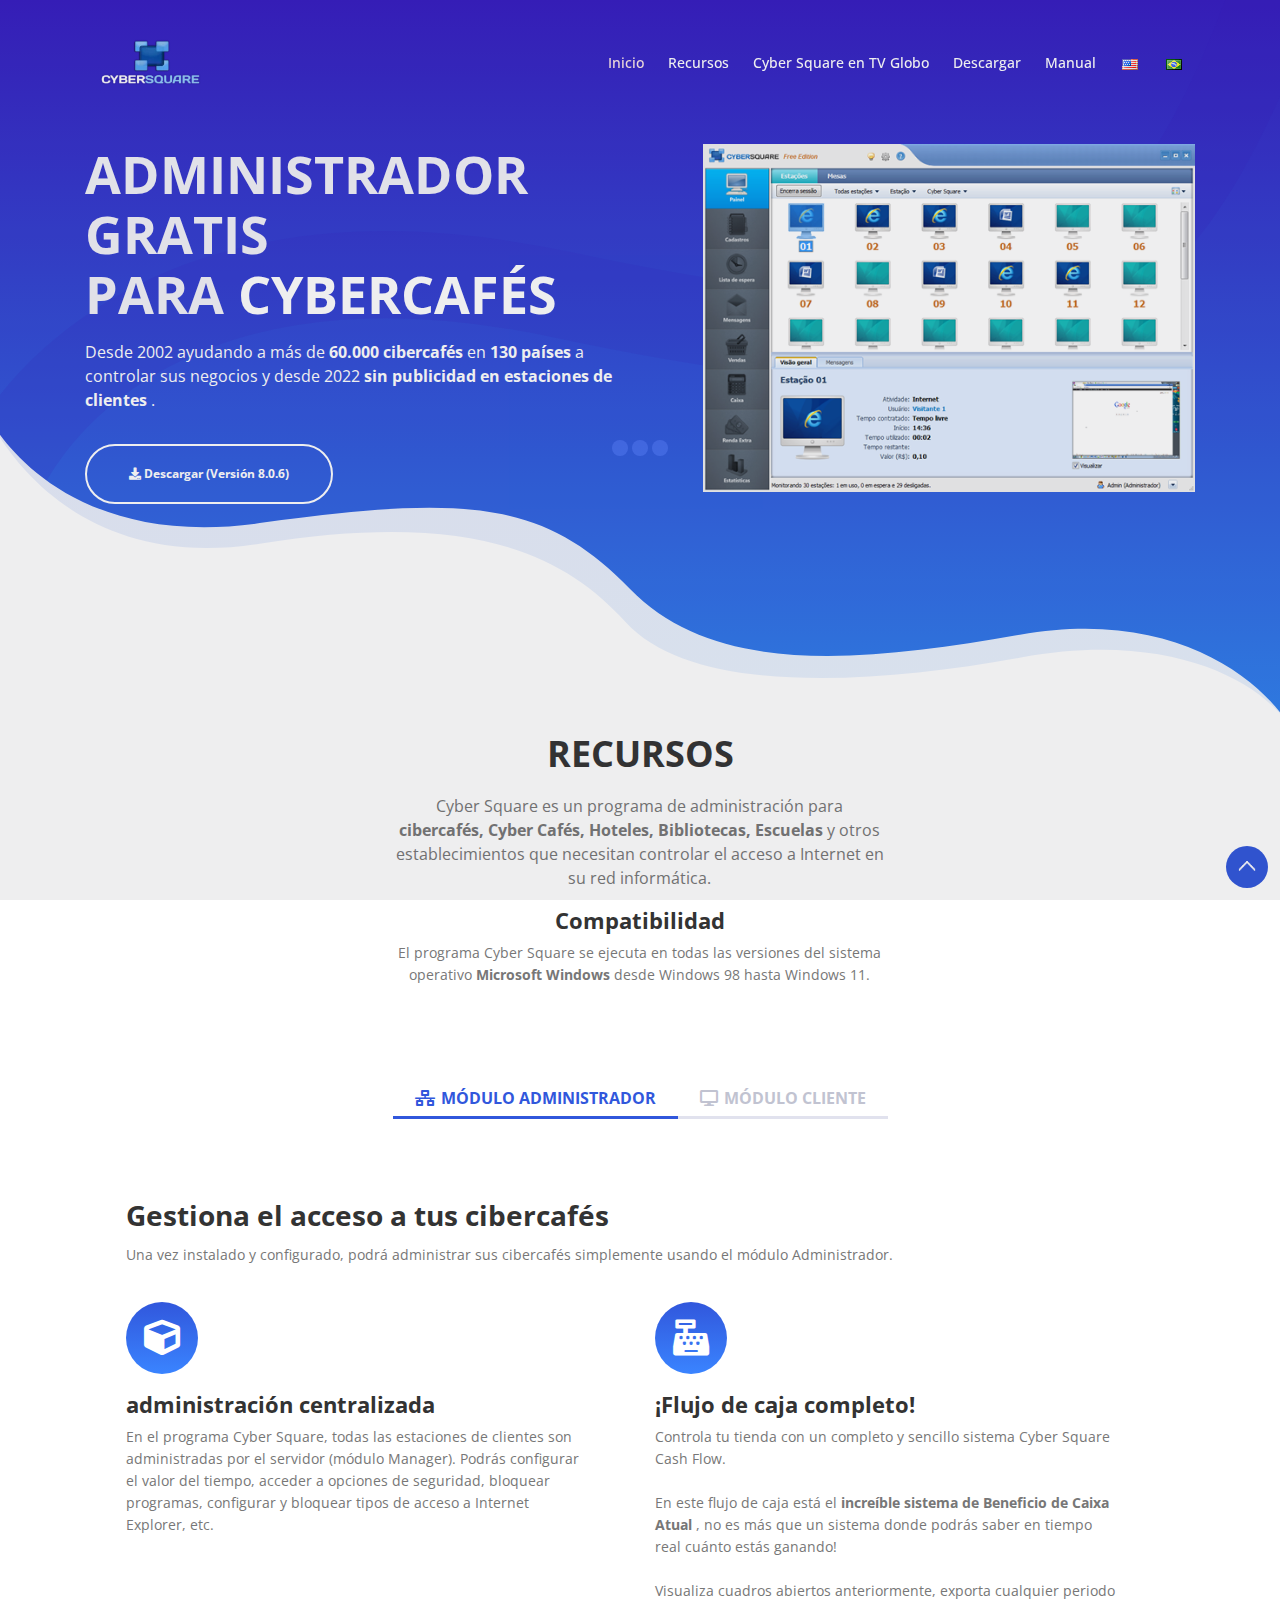
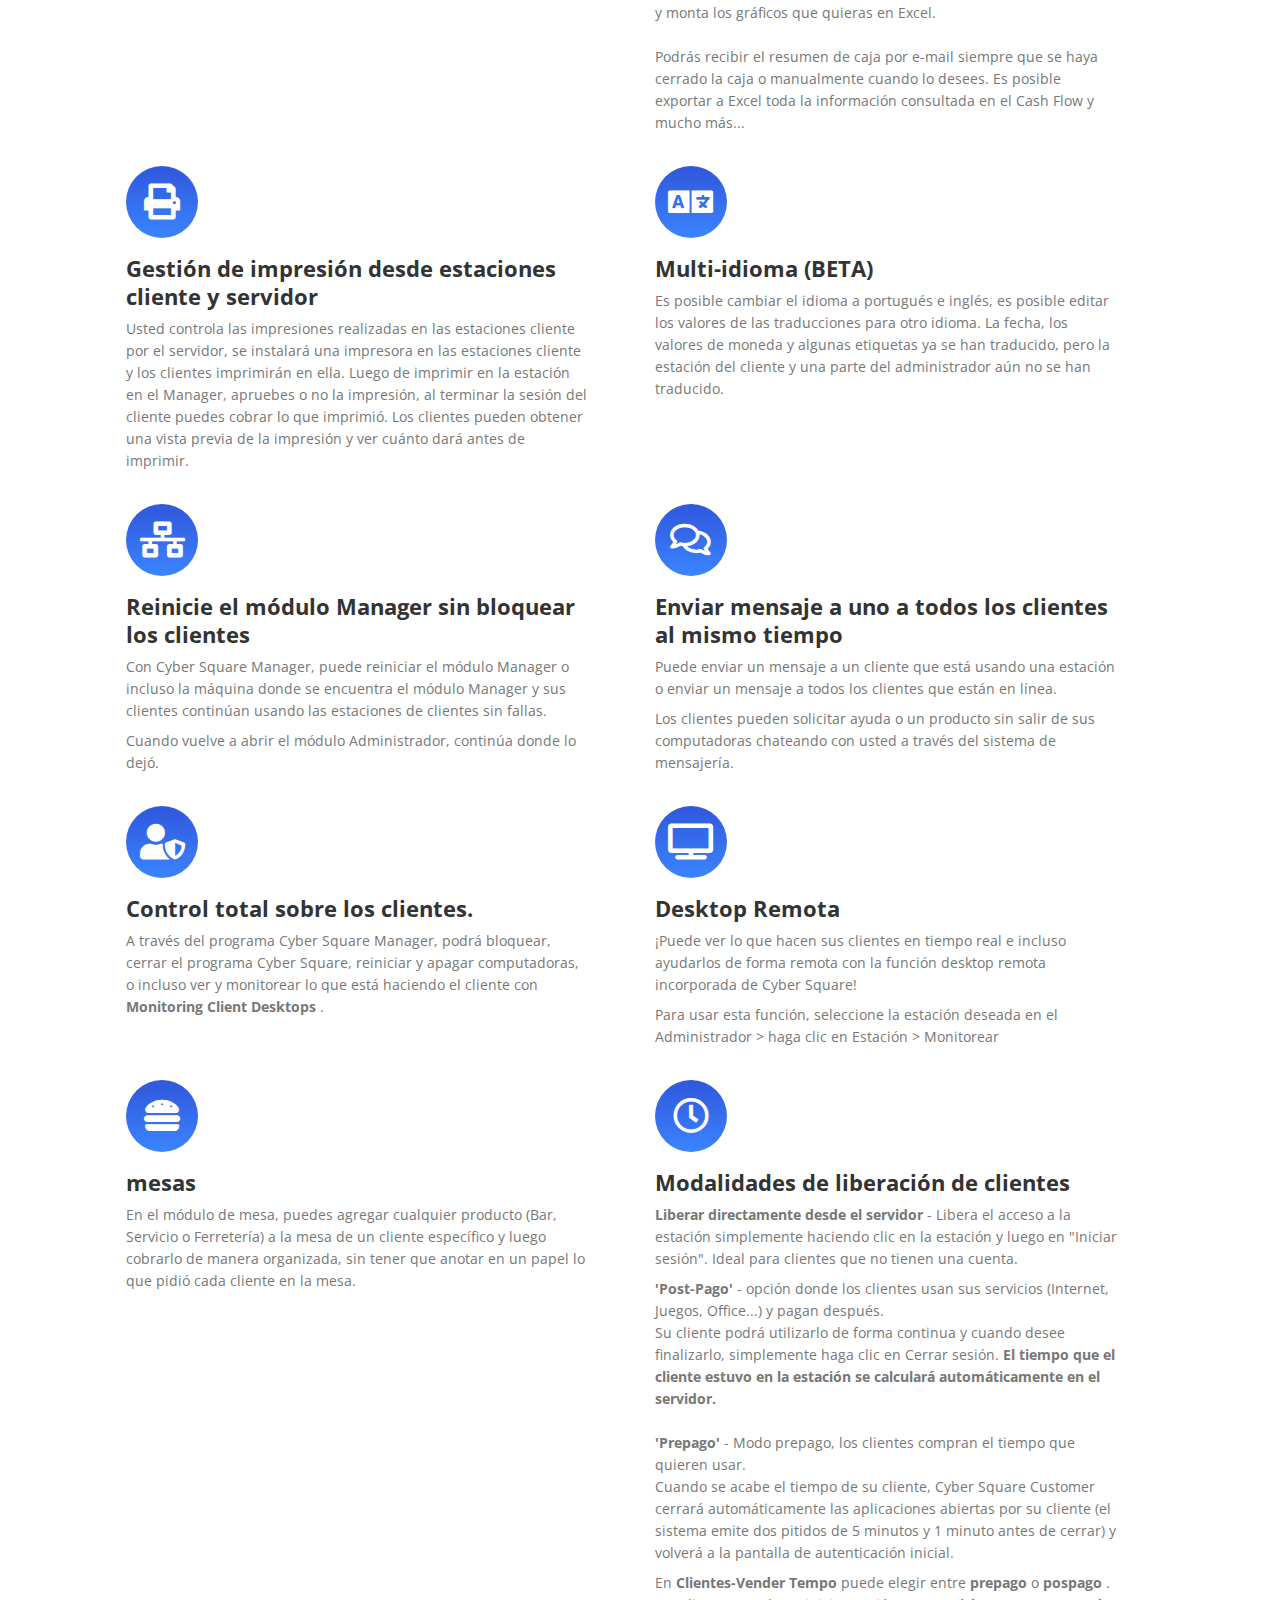
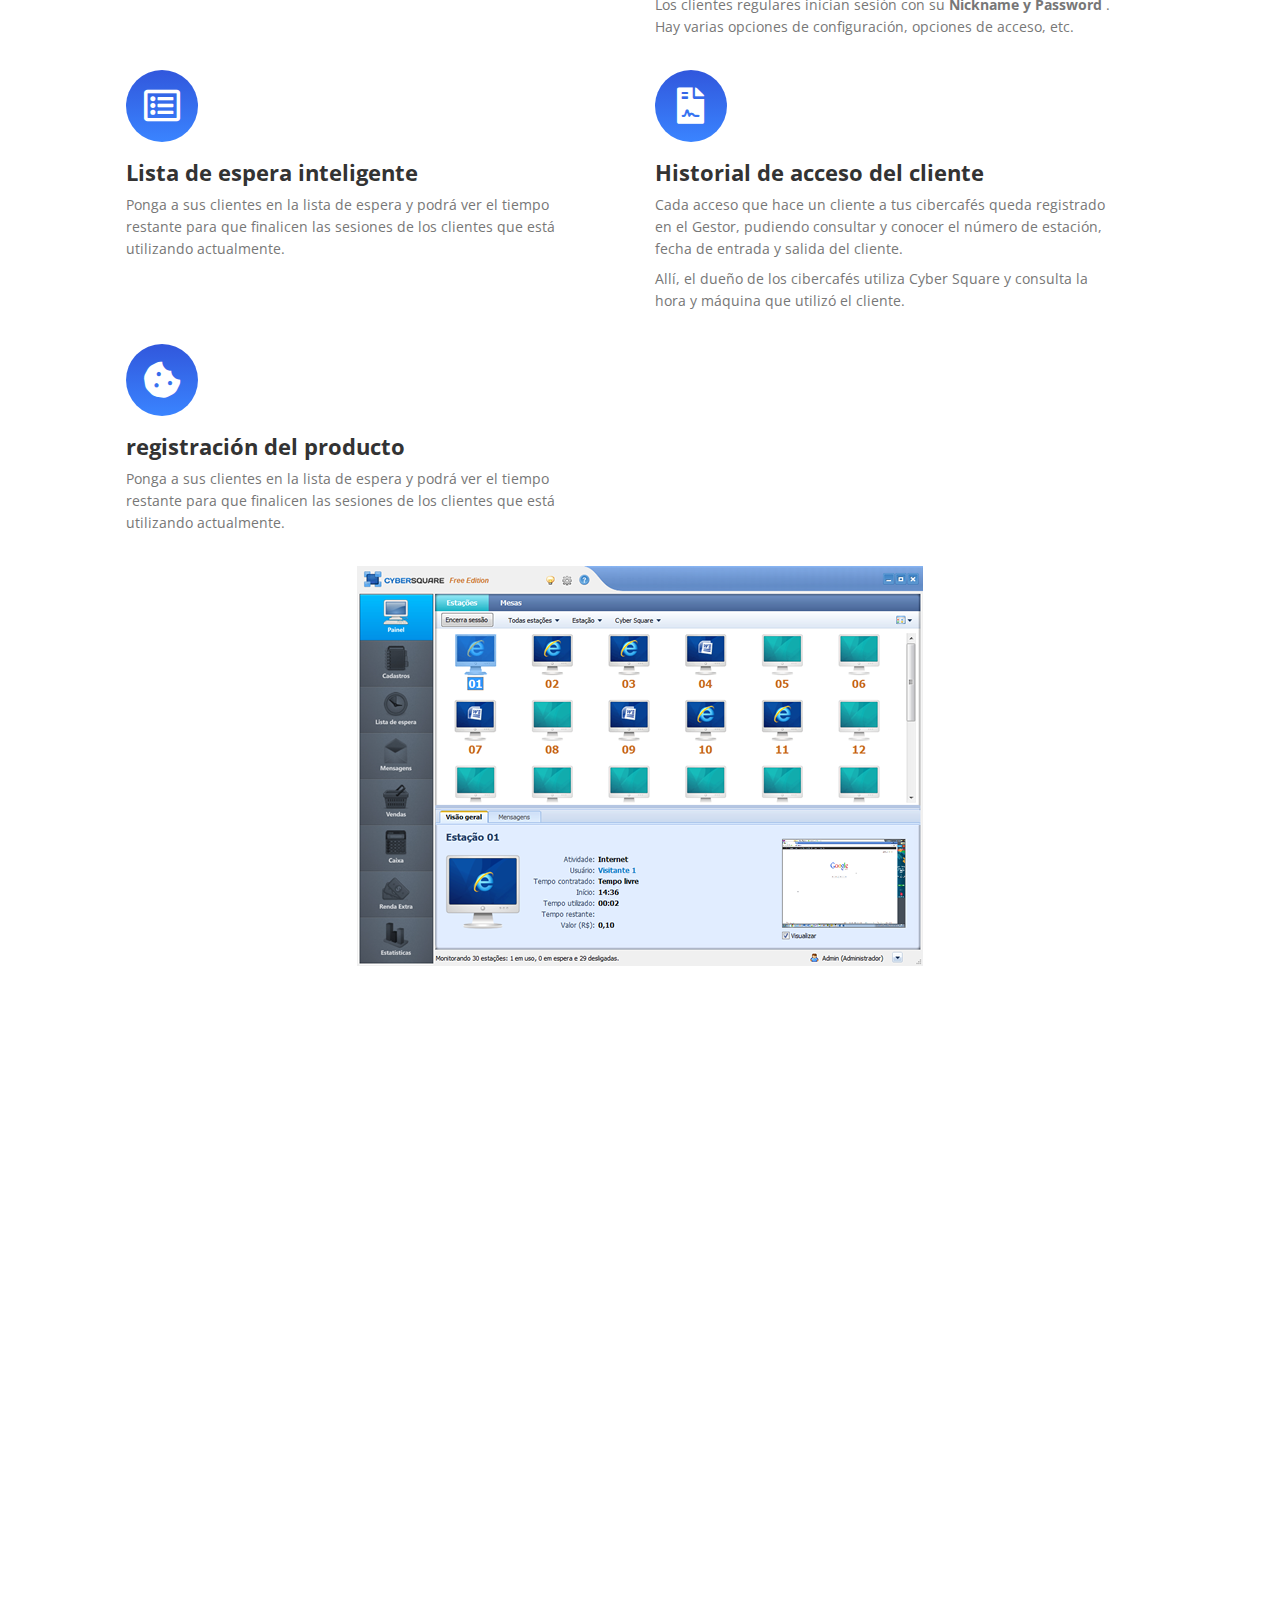
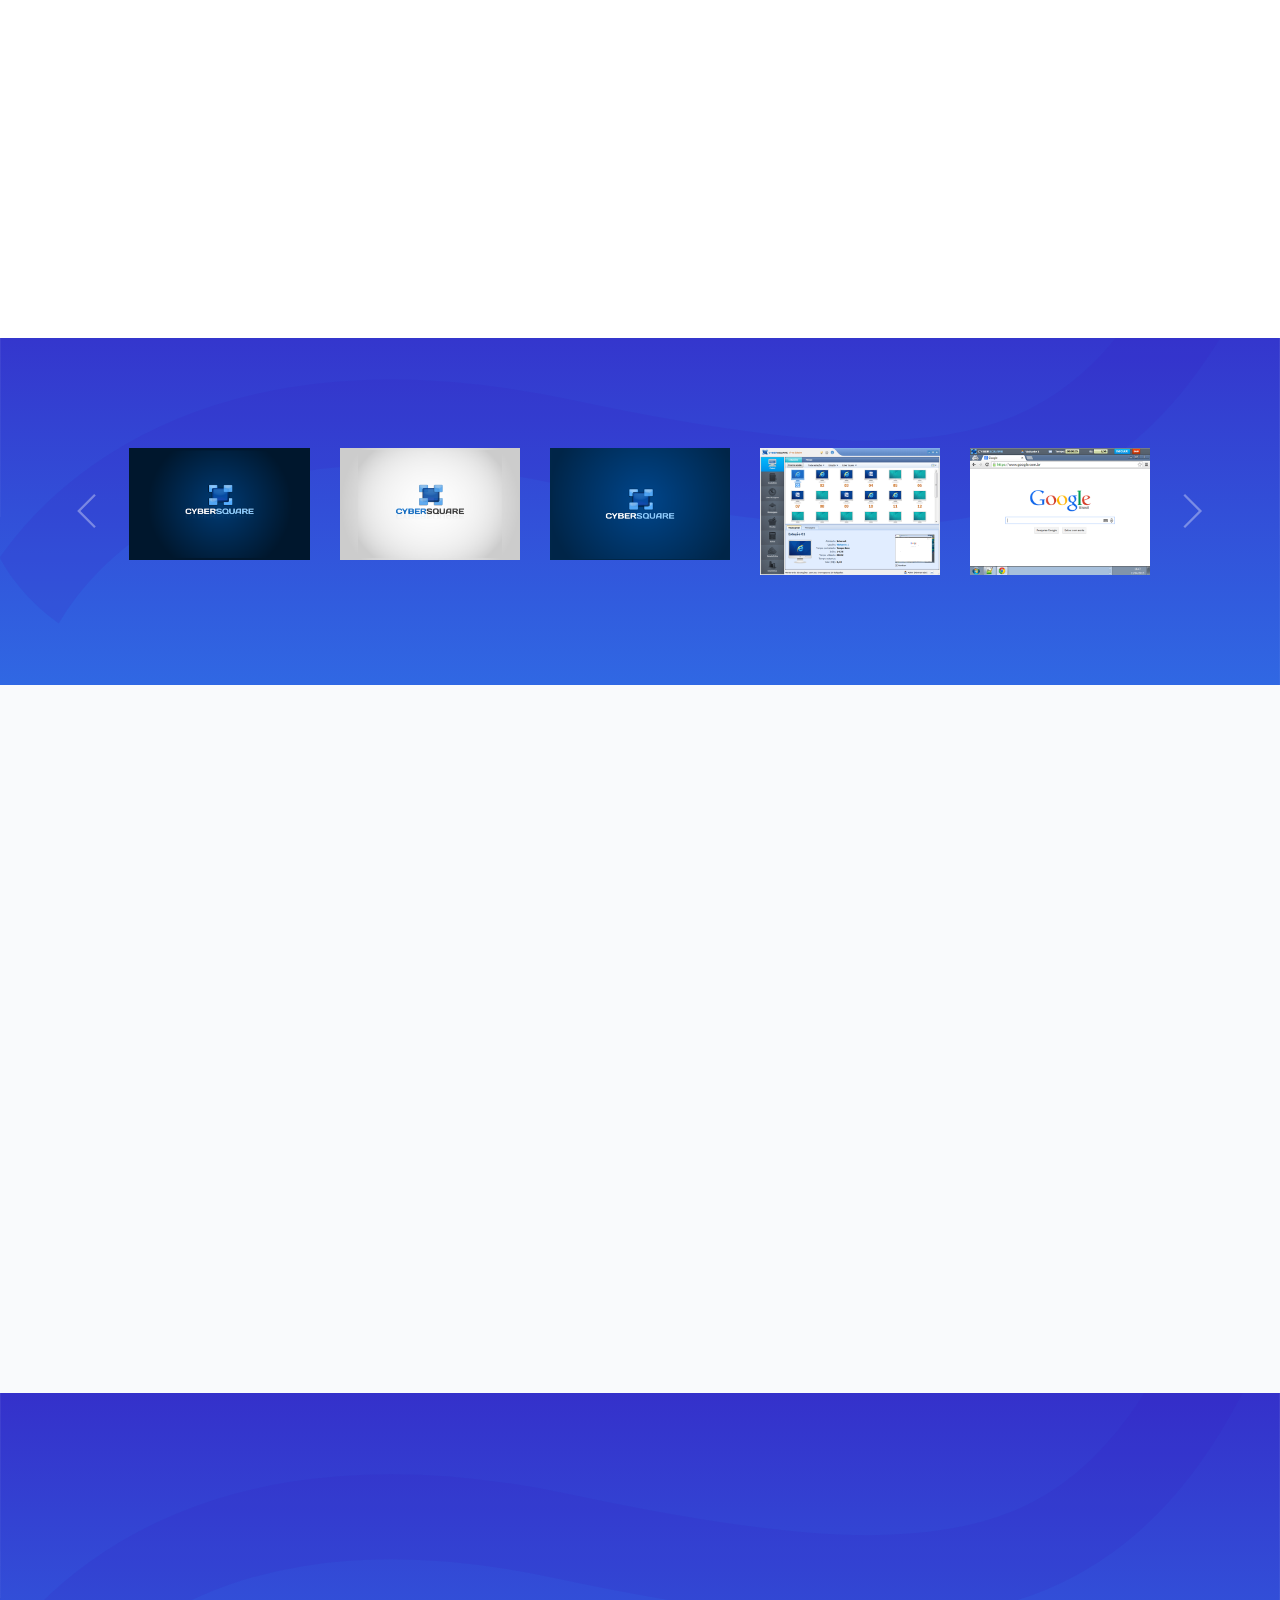
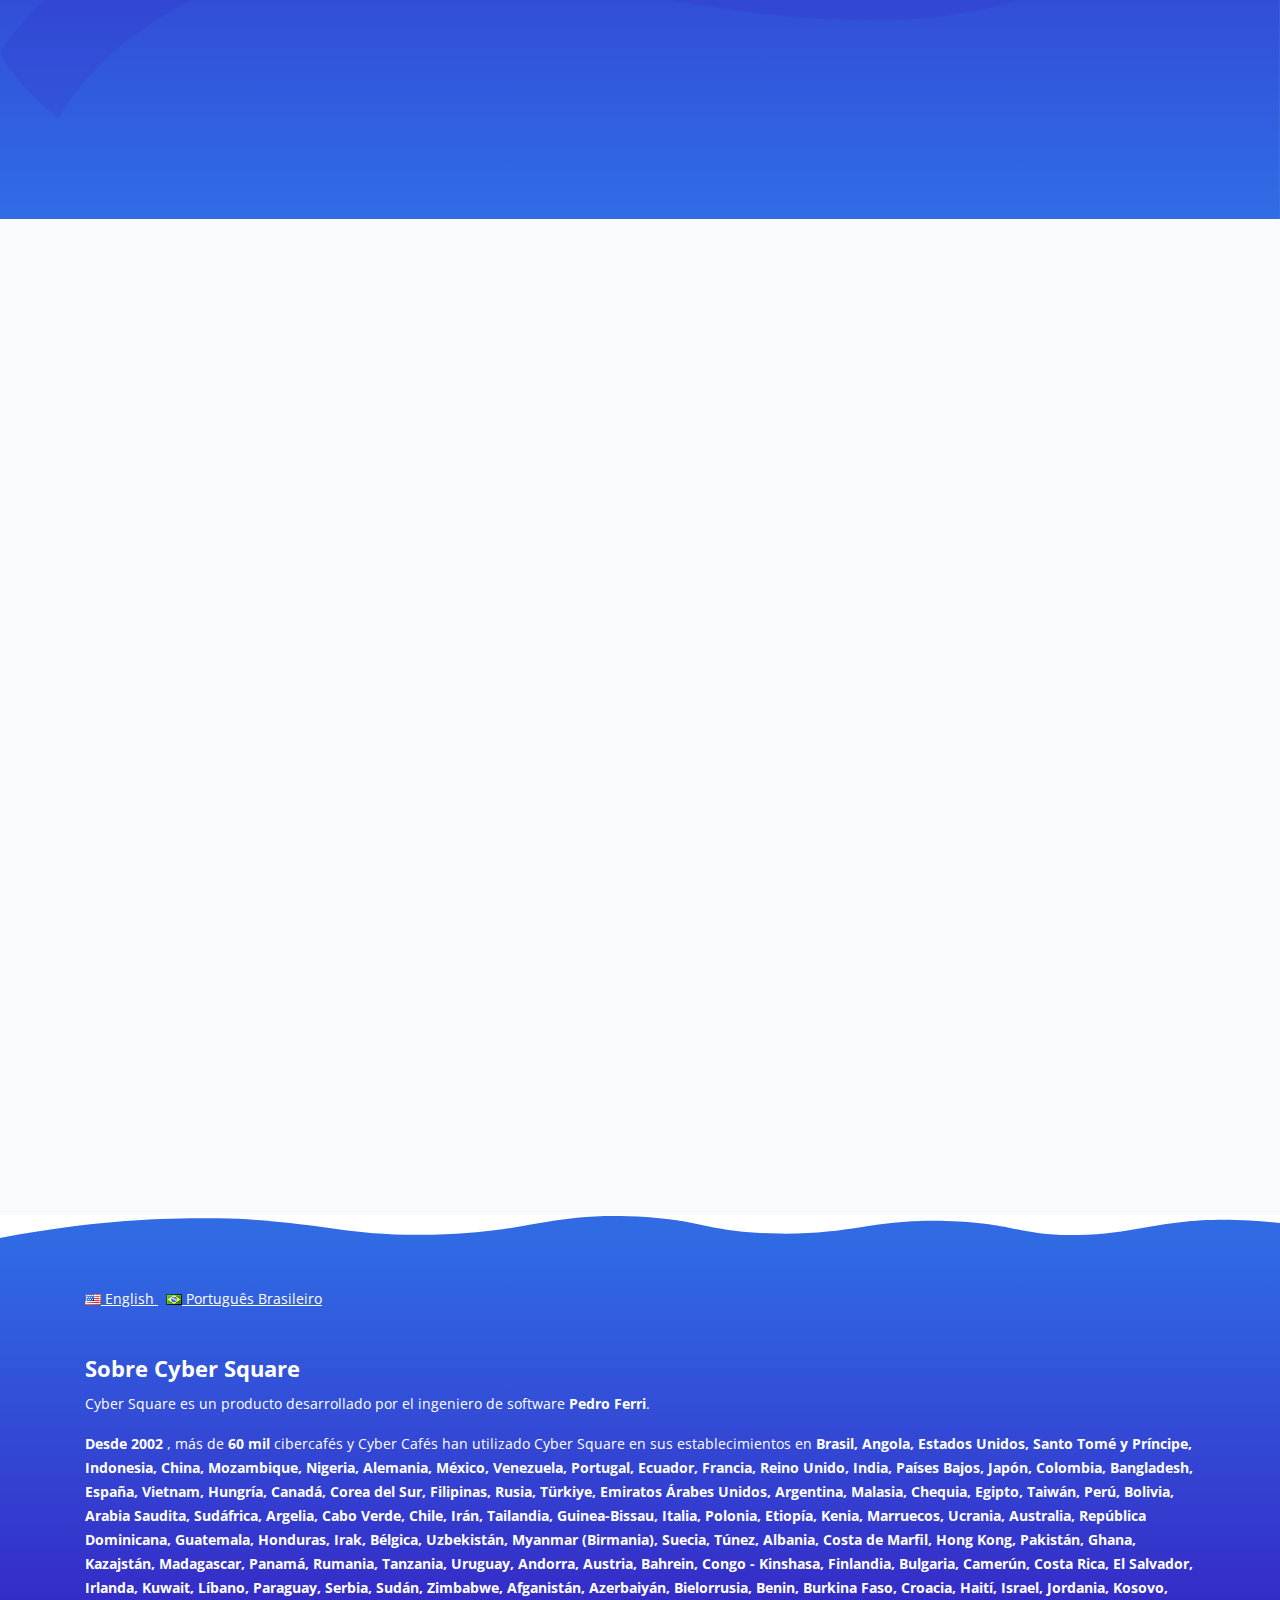
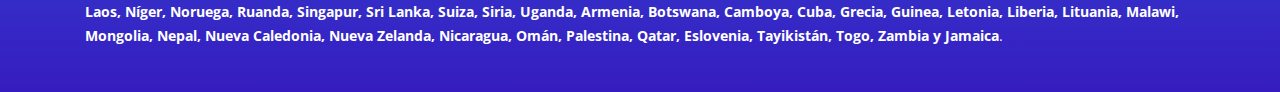
<file: index_es.html>
<!DOCTYPE html>
<html lang="es"><head>
<meta charset="utf-8">
<meta http-equiv="X-UA-Compatible" content="IE=edge">
<title>Cyber Square - Administrador para Cybercafés 100% Gratis y Sin Publicidad</title>
<meta content="width=device-width, initial-scale=1.0, maximum-scale=1.0, user-scalable=0" name="viewport">    
<meta name="description" content="Desde 2002 ayudando a más de 60 mil cibercafés de 130 países a controlar sus negocios. Desde 2022 100% gratis y sin anuncios.">
<meta name="referrer" content="origin">
<link rel="canonical" href="https://www.cybersquare.com.br/index_es.html" />
<meta name="robots" content="index, follow" />	
<link rel="icon" href="assets/images/logo_50.png">
<script async="" src="https://www.googletagmanager.com/gtag/js?id=G-PWPB7J13X2"></script>
<script>
  window.dataLayer = window.dataLayer || [];
  function gtag(){dataLayer.push(arguments);}
  gtag('js', new Date());

  gtag('config', 'G-PWPB7J13X2');
</script>
<link href="https://fonts.googleapis.com/css?family=Open+Sans:400,400i,700,700i" rel="stylesheet">
<link href="assets/css/bootstrap.css" rel="stylesheet">
<link href="assets/css/fontawesome-all.css" rel="stylesheet">
<link href="assets/css/swiper.css" rel="stylesheet">
<link href="assets/css/magnific-popup.css" rel="stylesheet">
<link href="assets/css/animate.css" rel="stylesheet">
<link href="assets/css/styles.css" rel="stylesheet">


<body data-spy="scroll" data-target=".fixed-top"><a href="body" class="back-to-top page-scroll" style="display: inline;"><font style="vertical-align: inherit;"><font style="vertical-align: inherit;">Volver arriba</font></font></a>

<div class="spinner-wrapper">
<div class="spinner">
<div class="bounce1"></div>
<div class="bounce2"></div>
<div class="bounce3"></div>
</div>
</div>


<nav class="navbar navbar-expand-md navbar-dark navbar-custom fixed-top top-nav-collapse">




<a class="navbar-brand logo-image color" href="index_es.html"><img src="assets/images/logo-color.png" alt="Logotipo de cyber square"></a>

<a class="navbar-brand logo-image white" href="index_es.html"><img src="assets/images/logo-white.png" alt="Logotipo de cyber square"></a>



<button class="navbar-toggler" type="button" data-toggle="collapse" data-target="#navbarsExampleDefault" aria-controls="navbarsExampleDefault" aria-expanded="false" aria-label="Navegación de palanca">
<span class="navbar-toggler-awesome fas fa-bars"></span>
<span class="navbar-toggler-awesome fas fa-times"></span>

</button>



<div class="collapse navbar-collapse" id="navbarsExampleDefault">
<ul class="navbar-nav ml-auto">
<li class="nav-item">
<a class="nav-link page-scroll" href="#inicio"><font style="vertical-align: inherit;"><font style="vertical-align: inherit;">Inicio</font></font><span class="sr-only"><font style="vertical-align: inherit;"><font style="vertical-align: inherit;"><font style="vertical-align: inherit;"><font style="vertical-align: inherit;">(Actual)</font></font></font></font></span></a>
</li>
<li class="nav-item">
<a class="nav-link page-scroll" href="#recursos"><font style="vertical-align: inherit;"><font style="vertical-align: inherit;"><font style="vertical-align: inherit;"><font style="vertical-align: inherit;">Recursos</font></font></font></font></a>
</li>
<li class="nav-item">
<a class="nav-link page-scroll" href="#cyber-square-en-tv-globo"><font style="vertical-align: inherit;"><font style="vertical-align: inherit;"><font style="vertical-align: inherit;"><font style="vertical-align: inherit;">Cyber Square en TV Globo</font></font></font></font></a>
</li>
<li class="nav-item">
<a class="nav-link page-scroll" href="#download"><font style="vertical-align: inherit;"><font style="vertical-align: inherit;">Descargar</font></font></a>
</li>
<li class="nav-item">
<a class="nav-link page-scroll" href="#manual"><font style="vertical-align: inherit;"><font style="vertical-align: inherit;">Manual</font></font></a>
</li>
</ul>



<span class="nav-item social-icons">
<span class="fa-stack">
<a href="index_us.html">
<img src="assets/images/us.png" border="0">
</a>
</span>
<span class="fa-stack">
<a href="index.html">
<img src="assets/images/br.png" border="0">
</a>
</span>

</span>

</div>
</nav> 


<header id="inicio" class="header">
<div class="header-content">
<div class="container">
<div class="row">
<div class="col-lg-6">
<div class="text-container">
<h1 class="wow fadeInUp" data-wow-delay="0.3s">ADMINISTRADOR GRATIS <br>PARA <span id="js-rotating">CYBERCAFÉS, BIBLIOTECAS, ESCUELAS, HOTELES, LAN HOUSES, CYBER CAFÉS</span></h1>
<p class="p-large  p-header wow fadeInUp" data-wow-delay="0.4s" style="visibility: visible; animation-delay: 0.4s; animation-name: fadeInUp;"><font style="vertical-align: inherit;"><font style="vertical-align: inherit;"><font style="vertical-align: inherit;"><font style="vertical-align: inherit;">Desde 2002 ayudando a más de </font></font></font></font><b><font style="vertical-align: inherit;"><font style="vertical-align: inherit;"><font style="vertical-align: inherit;"><font style="vertical-align: inherit;">60.000 cibercafés</font></font></font></font></b><font style="vertical-align: inherit;"><font style="vertical-align: inherit;"><font style="vertical-align: inherit;"><font style="vertical-align: inherit;"> en </font></font></font></font><b><font style="vertical-align: inherit;"><font style="vertical-align: inherit;"><font style="vertical-align: inherit;"><font style="vertical-align: inherit;">130 países</font></font></font></font></b><font style="vertical-align: inherit;"><font style="vertical-align: inherit;"><font style="vertical-align: inherit;"><font style="vertical-align: inherit;"> a controlar sus negocios y desde 2022 </font></font></font></font><b><font style="vertical-align: inherit;"><font style="vertical-align: inherit;"><font style="vertical-align: inherit;"><font style="vertical-align: inherit;">sin publicidad en estaciones de clientes</font></font></font></font></b><font style="vertical-align: inherit;"><font style="vertical-align: inherit;"><font style="vertical-align: inherit;"><font style="vertical-align: inherit;"> .</font></font></font></font></p>
<a class="btn-solid-lg page-scroll wow fadeInUp" data-wow-delay="0.6s" href="Setup_Cyber_Square_8.0.6.exe" style="visibility: visible; animation-delay: 0.6s; animation-name: fadeInUp;"><i class="fa fa-download"></i><font style="vertical-align: inherit;"><font style="vertical-align: inherit;"><font style="vertical-align: inherit;"><font style="vertical-align: inherit;">    Descargar (Versión 8.0.6)</font></font></font></font></a>
</div>
</div> 
<div class="col-lg-6">
<div class="image-container  wow fadeInRight" data-wow-delay=".5s" style="visibility: visible; animation-delay: 0.5s; animation-name: fadeInRight;">
<img class="img-fluid" src="assets/images/painel-controle.png" alt="alternativa">
</div> 
</div> 
</div> 
</div> 
</div> 
</header> 

<div class="tabs" id="recursos">
<div class="container">
<div class="row">
<div class="col-lg-12">
<h2><font style="vertical-align: inherit;"><font style="vertical-align: inherit;"><font style="vertical-align: inherit;"><font style="vertical-align: inherit;">RECURSOS</font></font></font></font></h2>
<div class="p-heading p-large"><font style="vertical-align: inherit;"><font style="vertical-align: inherit;"><font style="vertical-align: inherit;"><font style="vertical-align: inherit;">

   Cyber Square es un programa de administración para </font></font></font></font><strong><font style="vertical-align: inherit;"><font style="vertical-align: inherit;"><font style="vertical-align: inherit;"><font style="vertical-align: inherit;">cibercafés, Cyber Cafés, Hoteles, Bibliotecas, </font></font></font></font></strong> <strong><font style="vertical-align: inherit;"><font style="vertical-align: inherit;"><font style="vertical-align: inherit;"><font style="vertical-align: inherit;">Escuelas</font></font></font></font></strong><font style="vertical-align: inherit;"><font style="vertical-align: inherit;"><font style="vertical-align: inherit;"><font style="vertical-align: inherit;"> y otros establecimientos que necesitan controlar el acceso a Internet en su red informática.
		
		
		</font></font></font></font><div class="card"><div class="card-body">
	  <h4 class="card-title"><font style="vertical-align: inherit;"><font style="vertical-align: inherit;"><font style="vertical-align: inherit;"><font style="vertical-align: inherit;">Compatibilidad</font></font></font></font></h4>
	  
            <p><font style="vertical-align: inherit;"><font style="vertical-align: inherit;"><font style="vertical-align: inherit;"><font style="vertical-align: inherit;">
                El programa Cyber Square se ejecuta en todas las versiones del sistema operativo </font></font></font></font><strong><font style="vertical-align: inherit;"><font style="vertical-align: inherit;"><font style="vertical-align: inherit;"><font style="vertical-align: inherit;">Microsoft Windows</font></font></font></font></strong><font style="vertical-align: inherit;"><font style="vertical-align: inherit;"><font style="vertical-align: inherit;"><font style="vertical-align: inherit;"> desde Windows 98 hasta Windows 11.              
            </font></font></font></font></p>
        </div>
		</div>
</div>
</div> 
</div> 
 <div class="row">

<ul class="nav nav-tabs" id="AppVimTabs" role="tablist">
<li class="nav-item">
<a class="nav-link active" id="nav-tab-2" data-toggle="tab" href="#tab-2" role="tab" aria-controls="tab-2" aria-selected="true"><i class="fas fa-network-wired"></i><font style="vertical-align: inherit;"><font style="vertical-align: inherit;"><font style="vertical-align: inherit;"><font style="vertical-align: inherit;">MÓDULO ADMINISTRADOR</font></font></font></font></a>
</li>
<li class="nav-item">
<a class="nav-link" id="nav-tab-3" data-toggle="tab" href="#tab-3" role="tab" aria-controls="tab-3" aria-selected="false"><i class="fas fa-desktop"></i><font style="vertical-align: inherit;"><font style="vertical-align: inherit;"><font style="vertical-align: inherit;"><font style="vertical-align: inherit;">MÓDULO CLIENTE</font></font></font></font></a>
</li>
</ul>


<div class="tab-content" id="AppVimTabsContent">


<div class="tab-pane fade active show" id="tab-2" role="tabpanel" aria-labelledby="tab-2">
<div class="container">
<div class="row">

<div class="col-md-12">
<div class="text-area">
<h3><font style="vertical-align: inherit;"><font style="vertical-align: inherit;"><font style="vertical-align: inherit;"><font style="vertical-align: inherit;">Gestiona el acceso a tus cibercafés</font></font></font></font></h3>
<p><font style="vertical-align: inherit;"><font style="vertical-align: inherit;"><font style="vertical-align: inherit;"><font style="vertical-align: inherit;">Una vez instalado y configurado, podrá administrar sus cibercafés simplemente usando el módulo Administrador.</font></font></font></font></p>
</div> 


<div class="icon-cards-area">
<div class="card">
<div class="card-icon">
<i class="fas fa-cube"></i>
</div>
<div class="card-body">
<h4 class="card-title"><font style="vertical-align: inherit;"><font style="vertical-align: inherit;"><font style="vertical-align: inherit;"><font style="vertical-align: inherit;">administración centralizada</font></font></font></font></h4>
<p><font style="vertical-align: inherit;"><font style="vertical-align: inherit;"><font style="vertical-align: inherit;"><font style="vertical-align: inherit;">En el programa Cyber Square, todas las estaciones de clientes son administradas por el servidor (módulo Manager). </font></font></font><font style="vertical-align: inherit;"><font style="vertical-align: inherit;"><font style="vertical-align: inherit;">Podrás configurar el valor del tiempo, acceder a opciones de seguridad, bloquear programas, configurar y bloquear tipos de acceso a Internet Explorer, etc.

</font></font></font></font></p>
</div>
</div>
<div class="card">
<div class="card-icon">
<i class="fas fa-cash-register"></i></div>
<div class="card-body">
<h4 class="card-title"><font style="vertical-align: inherit;"><font style="vertical-align: inherit;"><font style="vertical-align: inherit;"><font style="vertical-align: inherit;">¡Flujo de caja completo!</font></font></font></font></h4>
        <section class="accordion-inner panel-body">
            <p><font style="vertical-align: inherit;"><font style="vertical-align: inherit;"><font style="vertical-align: inherit;"><font style="vertical-align: inherit;">
                Controla tu tienda con un completo y sencillo sistema Cyber Square Cash Flow.
                </font></font></font></font><br>
                <br><font style="vertical-align: inherit;"><font style="vertical-align: inherit;"><font style="vertical-align: inherit;"><font style="vertical-align: inherit;">
                En este flujo de caja está el </font></font></font></font><strong><font style="vertical-align: inherit;"><font style="vertical-align: inherit;"><font style="vertical-align: inherit;"><font style="vertical-align: inherit;">increíble sistema de Beneficio de Caixa Atual</font></font></font></font></strong><font style="vertical-align: inherit;"><font style="vertical-align: inherit;"><font style="vertical-align: inherit;"><font style="vertical-align: inherit;"> , no es más que un sistema donde podrás saber en tiempo real cuánto estás ganando!
                </font></font></font></font><br>
                <br><font style="vertical-align: inherit;"><font style="vertical-align: inherit;"><font style="vertical-align: inherit;"><font style="vertical-align: inherit;">
                Visualiza cuadros abiertos anteriormente, exporta cualquier periodo y monta los gráficos que quieras en Excel.
                </font></font></font></font><br>
                <br><font style="vertical-align: inherit;"><font style="vertical-align: inherit;"><font style="vertical-align: inherit;"><font style="vertical-align: inherit;">
                Podrás recibir el resumen de caja por e-mail siempre que se haya cerrado la caja o manualmente cuando lo desees. </font></font></font><font style="vertical-align: inherit;"><font style="vertical-align: inherit;"><font style="vertical-align: inherit;">Es posible exportar a Excel toda la información consultada en el Cash Flow y mucho más...
            </font></font></font></font></p>
</section></div>
</div>
<div class="card">
<div class="card-icon">
<i class="fas fa-print"></i></div>
<div class="card-body">
<h4 class="card-title"><font style="vertical-align: inherit;"><font style="vertical-align: inherit;"><font style="vertical-align: inherit;"><font style="vertical-align: inherit;">Gestión de impresión desde estaciones cliente y servidor</font></font></font></font></h4>
<p><font style="vertical-align: inherit;"><font style="vertical-align: inherit;"><font style="vertical-align: inherit;"><font style="vertical-align: inherit;">
                Usted controla las impresiones realizadas en las estaciones cliente por el servidor, se instalará una impresora en las estaciones cliente y los clientes imprimirán en ella. </font></font></font><font style="vertical-align: inherit;"><font style="vertical-align: inherit;"><font style="vertical-align: inherit;">Luego de imprimir en la estación en el Manager, apruebes o no la impresión, al terminar la sesión del cliente puedes cobrar lo que imprimió. </font></font></font><font style="vertical-align: inherit;"><font style="vertical-align: inherit;"><font style="vertical-align: inherit;">Los clientes pueden obtener una vista previa de la impresión y ver cuánto dará antes de imprimir.
            </font></font></font></font></p>
</div>
</div>
<div class="card">
<div class="card-icon">
<i class="fas fa-language"></i></div>
<div class="card-body">
<h4 class="card-title"><font style="vertical-align: inherit;"><font style="vertical-align: inherit;"><font style="vertical-align: inherit;"><font style="vertical-align: inherit;">Multi-idioma (BETA)</font></font></font></font></h4>
 <p><font style="vertical-align: inherit;"><font style="vertical-align: inherit;"><font style="vertical-align: inherit;"><font style="vertical-align: inherit;">
                Es posible cambiar el idioma a portugués e inglés, es posible editar los valores de las traducciones para otro idioma. </font></font></font><font style="vertical-align: inherit;"><font style="vertical-align: inherit;"><font style="vertical-align: inherit;">La fecha, los valores de moneda y algunas etiquetas ya se han traducido, pero la estación del cliente y una parte del administrador aún no se han traducido.
            </font></font></font></font></p>
</div>
</div>

   <div class="card"><div class="card-icon"><i class="fas fa-network-wired"></i></div><div class="card-body">
                 <h4 class="card-title"><font style="vertical-align: inherit;"><font style="vertical-align: inherit;"><font style="vertical-align: inherit;"><font style="vertical-align: inherit;">
                     Reinicie el módulo Manager sin bloquear los clientes</font></font></font></font></h4>
                
            <p><font style="vertical-align: inherit;"><font style="vertical-align: inherit;"><font style="vertical-align: inherit;"><font style="vertical-align: inherit;">
            Con Cyber Square Manager, puede reiniciar el módulo Manager o incluso la máquina donde se encuentra el módulo Manager y sus clientes continúan usando las estaciones de clientes sin fallas.
            </font></font></font></font></p>
            <p><font style="vertical-align: inherit;"><font style="vertical-align: inherit;"><font style="vertical-align: inherit;"><font style="vertical-align: inherit;">Cuando vuelve a abrir el módulo Administrador, continúa donde lo dejó.                
            </font></font></font></font></p>
       
             </div></div>
             <div class="card"><div class="card-icon"><i class="far fa-comments"></i></div><div class="card-body">
                 <h4 class="card-title"><font style="vertical-align: inherit;"><font style="vertical-align: inherit;"><font style="vertical-align: inherit;"><font style="vertical-align: inherit;">
                     Enviar mensaje a uno a todos los clientes al mismo tiempo</font></font></font></font></h4>
                             
            <p><font style="vertical-align: inherit;"><font style="vertical-align: inherit;"><font style="vertical-align: inherit;"><font style="vertical-align: inherit;">
               Puede enviar un mensaje a un cliente que está usando una estación o enviar un mensaje a todos los clientes que están en línea.
               </font></font></font></font></p>
               <p><font style="vertical-align: inherit;"><font style="vertical-align: inherit;"><font style="vertical-align: inherit;"><font style="vertical-align: inherit;">Los clientes pueden solicitar ayuda o un producto sin salir de sus computadoras chateando con usted a través del sistema de mensajería.</font></font></font></font></p>
        
             </div></div>
             
             <div class="card"><div class="card-icon"><i class="fas fa-user-shield"></i></div><div class="card-body">
                 <h4 class="card-title"><font style="vertical-align: inherit;"><font style="vertical-align: inherit;"><font style="vertical-align: inherit;"><font style="vertical-align: inherit;">
                     Control total sobre los clientes.</font></font></font></font></h4>
                 
            <p><font style="vertical-align: inherit;"><font style="vertical-align: inherit;"><font style="vertical-align: inherit;"><font style="vertical-align: inherit;">
                A través del programa Cyber Square Manager, podrá bloquear, cerrar el programa Cyber Square, reiniciar y apagar computadoras, o incluso ver y monitorear lo que está haciendo el cliente con </font></font></font></font><strong><font style="vertical-align: inherit;"><font style="vertical-align: inherit;"><font style="vertical-align: inherit;"><font style="vertical-align: inherit;">Monitoring Client Desktops</font></font></font></font></strong><font style="vertical-align: inherit;"><font style="vertical-align: inherit;"><font style="vertical-align: inherit;"><font style="vertical-align: inherit;"> .
            </font></font></font></font></p>
       
             </div></div>
             <div class="card"><div class="card-icon"><i class="fas fa-tv"></i></div><div class="card-body">
                 <h4 class="card-title"><font style="vertical-align: inherit;"><font style="vertical-align: inherit;"><font style="vertical-align: inherit;"><font style="vertical-align: inherit;">
                     Desktop Remota</font></font></font></font></h4>
                 
            
            <p><font style="vertical-align: inherit;"><font style="vertical-align: inherit;"><font style="vertical-align: inherit;"><font style="vertical-align: inherit;">
                ¡Puede ver lo que hacen sus clientes en tiempo real e incluso ayudarlos de forma remota con la función desktop remota incorporada de Cyber Square!
                
            </font></font></font></font></p>
            <p><font style="vertical-align: inherit;"><font style="vertical-align: inherit;"><font style="vertical-align: inherit;"><font style="vertical-align: inherit;">Para usar esta función, seleccione la estación deseada en el Administrador &gt; haga clic en Estación &gt; Monitorear</font></font></font></font></p>
       
             </div></div>
             <div class="card"><div class="card-icon"><i class="fas fa-hamburger"></i></div><div class="card-body">
                 <h4 class="card-title"><font style="vertical-align: inherit;"><font style="vertical-align: inherit;"><font style="vertical-align: inherit;"><font style="vertical-align: inherit;">
                     mesas</font></font></font></font></h4>
                 
            <p><font style="vertical-align: inherit;"><font style="vertical-align: inherit;"><font style="vertical-align: inherit;"><font style="vertical-align: inherit;">
                En el módulo de mesa, puedes agregar cualquier producto (Bar, Servicio o Ferretería) a la mesa de un cliente específico y luego cobrarlo de manera organizada, sin tener que anotar en un papel lo que pidió cada cliente en la mesa.</font></font></font></font></p>
        
             </div></div>
             <div class="card"><div class="card-icon"><i class="far fa-clock"></i></div><div class="card-body">
                 <h4 class="card-title"><font style="vertical-align: inherit;"><font style="vertical-align: inherit;"><font style="vertical-align: inherit;"><font style="vertical-align: inherit;">
                     Modalidades de liberación de clientes</font></font></font></font></h4>
                 
            <p>
                <strong><font style="vertical-align: inherit;"><font style="vertical-align: inherit;"><font style="vertical-align: inherit;"><font style="vertical-align: inherit;">Liberar directamente desde el servidor</font></font></font></font></strong><font style="vertical-align: inherit;"><font style="vertical-align: inherit;"><font style="vertical-align: inherit;"><font style="vertical-align: inherit;"> - Libera el acceso a la estación simplemente haciendo clic en la estación y luego en "Iniciar sesión". </font></font></font><font style="vertical-align: inherit;"><font style="vertical-align: inherit;"><font style="vertical-align: inherit;">Ideal para clientes que no tienen una cuenta.</font></font></font></font></p>
            <p>
                <strong><font style="vertical-align: inherit;"><font style="vertical-align: inherit;"><font style="vertical-align: inherit;"><font style="vertical-align: inherit;">'Post-Pago'</font></font></font></font></strong><font style="vertical-align: inherit;"><font style="vertical-align: inherit;"><font style="vertical-align: inherit;"><font style="vertical-align: inherit;"> - opción donde los clientes usan sus servicios (Internet, Juegos, Office...) y pagan después. </font></font></font></font><br><font style="vertical-align: inherit;"><font style="vertical-align: inherit;"><font style="vertical-align: inherit;"><font style="vertical-align: inherit;">
                Su cliente podrá utilizarlo de forma continua y cuando desee finalizarlo, simplemente haga clic en Cerrar sesión. </font></font></font></font><strong><font style="vertical-align: inherit;"><font style="vertical-align: inherit;"><font style="vertical-align: inherit;"><font style="vertical-align: inherit;">El tiempo que el cliente estuvo en la estación se calculará automáticamente en el servidor. </font></font></font></font></strong><br>
                <br>
                <strong><font style="vertical-align: inherit;"><font style="vertical-align: inherit;"><font style="vertical-align: inherit;"><font style="vertical-align: inherit;">'Prepago'</font></font></font></font></strong><font style="vertical-align: inherit;"><font style="vertical-align: inherit;"><font style="vertical-align: inherit;"><font style="vertical-align: inherit;"> - Modo prepago, los clientes compran el tiempo que quieren usar. </font></font></font></font><br><font style="vertical-align: inherit;"><font style="vertical-align: inherit;"><font style="vertical-align: inherit;"><font style="vertical-align: inherit;">
                Cuando se acabe el tiempo de su cliente, Cyber Square Customer cerrará automáticamente las aplicaciones abiertas por su cliente (el sistema emite dos pitidos de 5 minutos y 1 minuto antes de cerrar) y volverá a la pantalla de autenticación inicial.&nbsp;</font></font></font></font></p>
            <p><font style="vertical-align: inherit;"><font style="vertical-align: inherit;"><font style="vertical-align: inherit;"><font style="vertical-align: inherit;">
                En </font></font></font></font><strong><font style="vertical-align: inherit;"><font style="vertical-align: inherit;"><font style="vertical-align: inherit;"><font style="vertical-align: inherit;">Clientes-Vender Tempo</font></font></font></font></strong><font style="vertical-align: inherit;"><font style="vertical-align: inherit;"><font style="vertical-align: inherit;"><font style="vertical-align: inherit;"> puede elegir entre </font></font></font></font><strong><font style="vertical-align: inherit;"><font style="vertical-align: inherit;"><font style="vertical-align: inherit;"><font style="vertical-align: inherit;">prepago</font></font></font></font></strong><font style="vertical-align: inherit;"><font style="vertical-align: inherit;"><font style="vertical-align: inherit;"><font style="vertical-align: inherit;">  
                o </font></font></font></font><strong><font style="vertical-align: inherit;"><font style="vertical-align: inherit;"><font style="vertical-align: inherit;"><font style="vertical-align: inherit;">pospago</font></font></font></font></strong><font style="vertical-align: inherit;"><font style="vertical-align: inherit;"><font style="vertical-align: inherit;"><font style="vertical-align: inherit;"> . </font></font></font><font style="vertical-align: inherit;"><font style="vertical-align: inherit;"><font style="vertical-align: inherit;">Los clientes regulares inician sesión con su </font></font></font></font><strong><font style="vertical-align: inherit;"><font style="vertical-align: inherit;"><font style="vertical-align: inherit;"><font style="vertical-align: inherit;">
                    Nickname y Password</font></font></font></font></strong><font style="vertical-align: inherit;"><font style="vertical-align: inherit;"><font style="vertical-align: inherit;"><font style="vertical-align: inherit;"> . </font></font></font><font style="vertical-align: inherit;"><font style="vertical-align: inherit;"><font style="vertical-align: inherit;">Hay varias opciones de configuración, opciones de acceso, etc.</font></font></font></font></p>
        
             </div></div>
             <div class="card"><div class="card-icon"><i class="far fa-list-alt"></i></div><div class="card-body">
                 <h4 class="card-title"><font style="vertical-align: inherit;"><font style="vertical-align: inherit;"><font style="vertical-align: inherit;"><font style="vertical-align: inherit;">
                     Lista de espera inteligente</font></font></font></font></h4>
                 
            <p><font style="vertical-align: inherit;"><font style="vertical-align: inherit;"><font style="vertical-align: inherit;"><font style="vertical-align: inherit;">
                Ponga a sus clientes en la lista de espera y podrá ver el tiempo restante para que finalicen las sesiones de los clientes que está utilizando actualmente.</font></font></font></font></p>
            </div></div>
             <div class="card"><div class="card-icon"><i class="fas fa-file-contract"></i></div><div class="card-body">
                 <h4 class="card-title"><font style="vertical-align: inherit;"><font style="vertical-align: inherit;"><font style="vertical-align: inherit;"><font style="vertical-align: inherit;">
                     Historial de acceso del cliente</font></font></font></font></h4>
                 
            <p><font style="vertical-align: inherit;"><font style="vertical-align: inherit;"><font style="vertical-align: inherit;"><font style="vertical-align: inherit;">
                Cada acceso que hace un cliente a tus cibercafés queda registrado en el Gestor, pudiendo consultar y conocer el número de estación, fecha de entrada y salida del cliente.</font></font></font></font></p>
                
                <p><font style="vertical-align: inherit;"><font style="vertical-align: inherit;"><font style="vertical-align: inherit;"><font style="vertical-align: inherit;">Allí, el dueño de los cibercafés utiliza Cyber Square y consulta la hora y máquina que utilizó el cliente.</font></font></font></font></p>
        
            </div></div>
             <div class="card"><div class="card-icon"><i class="fas fa-cookie-bite"></i></div><div class="card-body">
                 <h4 class="card-title"><font style="vertical-align: inherit;"><font style="vertical-align: inherit;"><font style="vertical-align: inherit;"><font style="vertical-align: inherit;">
                     registración del producto</font></font></font></font></h4>
                 
            <p><font style="vertical-align: inherit;"><font style="vertical-align: inherit;"><font style="vertical-align: inherit;"><font style="vertical-align: inherit;">
                Ponga a sus clientes en la lista de espera y podrá ver el tiempo restante para que finalicen las sesiones de los clientes que está utilizando actualmente.</font></font></font></font></p>
			        
                </div></div>


</div>

<img class="img-fluid" src="assets/images/painel-controle.png" alt="alternativa"> 
</div> 

</div> 
</div> 
</div> 


<div class="tab-pane fade" id="tab-3" role="tabpanel" aria-labelledby="tab-3">
<div class="container">
<div class="row">

<div class="col-md-12">

<div class="icon-cards-area">

			<div class="card"><div class="card-icon"><i class="fas fa-shield-alt"></i></div><div class="card-body">
	                  <h4 class="card-title"><font style="vertical-align: inherit;"><font style="vertical-align: inherit;"><font style="vertical-align: inherit;"><font style="vertical-align: inherit;">La seguridad</font></font></font></font></h4>
	                  
                            <p><font style="vertical-align: inherit;"><font style="vertical-align: inherit;"><font style="vertical-align: inherit;"><font style="vertical-align: inherit;">
                                El programa Cyber Square Client bloquea el acceso a Ctrl + Alt + Supr, la tecla de Windows (WinKey), el acceso a la configuración de Internet Explorer, el Panel de control y el acceso a las ventanas que contienen un título que desea bloquear.</font></font></font></font></p>
                                <p><font style="vertical-align: inherit;"><font style="vertical-align: inherit;"><font style="vertical-align: inherit;"><font style="vertical-align: inherit;">
                                Cuando el programa Cyber Square Client está esperando que el usuario inicie sesión, la estación se bloquea con una pantalla de protección, lo que hace imposible acceder completamente a Windows.
                            </font></font></font></font></p>
                            <p><font style="vertical-align: inherit;"><font style="vertical-align: inherit;"><font style="vertical-align: inherit;"><font style="vertical-align: inherit;">Todas estas configuraciones se pueden deshabilitar en el módulo Administrador, yendo a Configuración &gt; Bloqueo de clientes.</font></font></font></font></p>
                        </div>
		                </div>
                        
                                <div class="card"><div class="card-icon"><i class="fas fa-user-shield"></i></div><div class="card-body">
	                  <h4 class="accordion-toggle"><font style="vertical-align: inherit;"><font style="vertical-align: inherit;"><font style="vertical-align: inherit;"><font style="vertical-align: inherit;">en antivirus</font></font></font></font></h4>
	                  
                            <p><font style="vertical-align: inherit;"><font style="vertical-align: inherit;"><font style="vertical-align: inherit;"><font style="vertical-align: inherit;">
                                No será necesario instalar Antivirus en los equipos cliente. </font></font></font><font style="vertical-align: inherit;"><font style="vertical-align: inherit;"><font style="vertical-align: inherit;">Si se utilizan todos los bloques opcionales que proporciona Cyber Square, será imposible que la estación del cliente se infecte con un virus.
                                
                                </font></font></font></font></p>
                                <p><font style="vertical-align: inherit;"><font style="vertical-align: inherit;"><font style="vertical-align: inherit;"><font style="vertical-align: inherit;">Ejemplos de bloqueos son bloqueo de descargas, acceso a pen drive, acceso a carpetas de Windows y bloqueo de sitios web.</font></font></font></font></p>
                        </div>
		                </div>    
                		
                		
                <div class="card"><div class="card-icon"><i class="fas fa-key"></i></div><div class="card-body">
	                  <h4 class="accordion-toggle"><font style="vertical-align: inherit;"><font style="vertical-align: inherit;"><font style="vertical-align: inherit;"><font style="vertical-align: inherit;">Privacidad</font></font></font></font></h4>
	                  
                            <p><font style="vertical-align: inherit;"><font style="vertical-align: inherit;"><font style="vertical-align: inherit;"><font style="vertical-align: inherit;">
                                Cada vez que el cliente termina de acceder a la estación, el sistema elimina las cookies generadas por él, dando más privacidad a sus clientes que pueden haber olvidado su correo electrónico, facebook, orkut u otro sitio web importante abierto.
                            </font></font></font></font></p>
                            <p><font style="vertical-align: inherit;"><font style="vertical-align: inherit;"><font style="vertical-align: inherit;"><font style="vertical-align: inherit;">A partir de la versión </font></font></font></font><b><font style="vertical-align: inherit;"><font style="vertical-align: inherit;"><font style="vertical-align: inherit;"><font style="vertical-align: inherit;">7.1.1</font></font></font></font></b><font style="vertical-align: inherit;"><font style="vertical-align: inherit;"><font style="vertical-align: inherit;"><font style="vertical-align: inherit;"> , Cyber Square borra los datos guardados en los navegadores más utilizados del mercado (Internet Explorer, Mozilla Firefox y Google Chrome).</font></font></font></font></p>
                        </div>
		                </div>      
                        
                <div class="card"><div class="card-icon"><i class="far fa-comment-dots"></i></div><div class="card-body">
	                  <h4 class="accordion-toggle"><font style="vertical-align: inherit;"><font style="vertical-align: inherit;"><font style="vertical-align: inherit;"><font style="vertical-align: inherit;">Mensajes entre clientes</font></font></font></font></h4>
	                  
                            
                            <p><font style="vertical-align: inherit;"><font style="vertical-align: inherit;"><font style="vertical-align: inherit;"><font style="vertical-align: inherit;">
                               Los clientes también pueden chatear entre ellos usando la función Mensajería, solo seleccione la estación deseada y envíe el mensaje.</font></font></font></font></p>
                                
                                <p><font style="vertical-align: inherit;"><font style="vertical-align: inherit;"><font style="vertical-align: inherit;"><font style="vertical-align: inherit;">El cliente que utiliza la estación cliente también puede enviar un mensaje al módulo Manager solicitando algún producto.</font></font></font></font></p>
                        </div>
		                </div>        
                        
                        <div class="card"><div class="card-icon"><i class="fas fa-question-circle"></i></div><div class="card-body">
	                  <h4 class="accordion-toggle"><font style="vertical-align: inherit;"><font style="vertical-align: inherit;"><font style="vertical-align: inherit;"><font style="vertical-align: inherit;">Ayuda</font></font></font></font></h4>
	                  
                           
                            <p><font style="vertical-align: inherit;"><font style="vertical-align: inherit;">
                                Al presionar el botón </font></font><strong><font style="vertical-align: inherit;"><font style="vertical-align: inherit;">'ayuda'</font></font></strong><font style="vertical-align: inherit;"><font style="vertical-align: inherit;"> botón, el cliente automáticamente solicita ayuda del servidor, reduciendo así el tiempo de atención y aumentando la calidad del servicio en su tienda.
                            </font></font></p>
                        </div>
		                </div>
                        
                       <div class="card"><div class="card-icon"><i class="fas fa-dice"></i></div><div class="card-body">
	                  <h4 class="accordion-toggle"><font style="vertical-align: inherit;"><font style="vertical-align: inherit;">Oficina, Internet y Juegos</font></font></h4>
	                  

                            <p><font style="vertical-align: inherit;"><font style="vertical-align: inherit;">
                                Hay tres categorías de iconos. </font><font style="vertical-align: inherit;">Podrás registrar los iconos deseados en cada categoría y mejorar la seguridad de acceso a aplicaciones no autorizadas.&nbsp;</font></font></p>
                            <p><font style="vertical-align: inherit;"><font style="vertical-align: inherit;">El registro del icono se realiza en la pantalla de configuración del módulo de cliente.</font></font></p>
                        </div>
		                </div>
                        
                       <div class="card"><div class="card-icon"><i class="fas fa-drumstick-bite"></i></div><div class="card-body">
	                  <h4 class="accordion-toggle"><font style="vertical-align: inherit;"><font style="vertical-align: inherit;">Ofrece productos a tus clientes</font></font></h4>
	                  
                            <p>
Tus clientes pueden ver los productos registrados en el módulo Gestor e incluso pueden solicitar su compra directamente desde las estaciones.
                                </p>
                                <p>Cuando solicitan un producto a través del módulo Bar que existe en la estación de cliente, recibes un mensaje con el pedido y la estación que lo solicitó.</p>
                        </div>
		                </div>    



</div> 
<div class="text-area">
<h3>Estación de clientes sin publicidad</h3>
<p>Tus clientes acceden a la estación sin publicidad y no tienes que pagar nada para tener esta función.</p>
</div> 
</div> 

<img class="img-fluid text-center" src="assets/images/estacao-cliente-sem-publicidade.png" alt="alternative">

</div> 
</div> 
</div>

</div> 

</div> 
</div> 
</div> 


<div id="cyber-square-en-tv-globo" class="basic-2">
<div class="container">
<div class="row">
<div class="col-lg-6 wow fadeInLeft" data-wow-duration="1.3s" data-wow-delay="" style="visibility: visible; animation-duration: 1.3s; animation-name: fadeInLeft;">
<img class="img-fluid" src="assets/images/foto1.jpg" alt="alternativa">
</div> 
<div class="col-lg-6">
<div class="text-container">
<h3 class="wow fadeInUp" data-wow-delay="0.3s" style="visibility: visible; animation-delay: 0.3s; animation-name: fadeInUp;"><font style="vertical-align: inherit;"><font style="vertical-align: inherit;"><font style="vertical-align: inherit;"><font style="vertical-align: inherit;">Cyber Square en TV Globo</font></font></font></font></h3>
<p class="wow fadeInUp" data-wow-delay="0.4s" style="visibility: visible; animation-delay: 0.4s; animation-name: fadeInUp;"><font style="vertical-align: inherit;"><font style="vertical-align: inherit;"><font style="vertical-align: inherit;"><font style="vertical-align: inherit;">El 30/06/2012 Cyber Square apareció en la telenovela Amor Eterno Amor de TV Globo en una escena donde el personaje Mauro, interpretado por el actor Gilberto Torres, va a un cibercafé para hablar con su dueño, allí intenta saber si su hijo frecuentó los cibercafés en los últimos días, a continuación fotos de la escena.</font></font></font></font></p>
</div> 
</div> 
</div> 
</div> 
</div> 


<div class="basic-3">
<div class="second">
<div class="container">
<div class="row">
<div class="col-lg-6">
<div class="text-container">
<h3 class="wow fadeInUp" data-wow-delay="0.3s" style="visibility: visible; animation-delay: 0.3s; animation-name: fadeInUp;"><font style="vertical-align: inherit;"><font style="vertical-align: inherit;"><font style="vertical-align: inherit;"><font style="vertical-align: inherit;">Cyber Square en TV Globo</font></font></font></font></h3>
<p class="wow fadeInUp" data-wow-delay="0.4s" style="visibility: visible; animation-delay: 0.4s; animation-name: fadeInUp;"><font style="vertical-align: inherit;"><font style="vertical-align: inherit;"><font style="vertical-align: inherit;"><font style="vertical-align: inherit;">Cyber Square siendo utilizada por el dueño de los cibercafés de la telenovela Amor Eterno Amor de TV Globo. </font></font></font><font style="vertical-align: inherit;"><font style="vertical-align: inherit;"><font style="vertical-align: inherit;">Esta era una versión antigua de Cyber Square, desde 2013 se modificó la interfaz a la que se usa en la actualidad.</font></font></font></font></p>
</div> 
</div> 
<div class="col-lg-6 wow fadeInRight" data-wow-duration="1.3s" data-wow-delay="" style="visibility: visible; animation-duration: 1.3s; animation-name: fadeInRight;">
<img class="img-fluid" src="assets/images/foto2.jpg" alt="alternativa">
</div> 
</div> 
</div> 
</div> 
</div> 


<div class="slider-screens">
<div class="container">
<div class="row">
<div class="col-lg-12">

<div class="slider-container">
<div class="swiper-container image-slider swiper-container-horizontal">
<div class="swiper-wrapper" style="transform: translate3d(0px, 0px, 0px);">

<div class="swiper-slide swiper-slide-active" style="width: 180.2px; margin-right: 30px;">
<a href="assets/images/papel-parede.png" class="popup-link" data-effect="fadeIn">
<img class="img-fluid" src="assets/images/papel-parede.png" alt="alternativa">
 </a>
</div>


<div class="swiper-slide swiper-slide-next" style="width: 180.2px; margin-right: 30px;">
<a href="assets/images/papel-parede2.png" class="popup-link" data-effect="fadeIn">
<img class="img-fluid" src="assets/images/papel-parede2.png" alt="alternativa">
</a>
</div>


<div class="swiper-slide" style="width: 180.2px; margin-right: 30px;">
<a href="assets/images/papel-parede3.png" class="popup-link" data-effect="fadeIn">
<img class="img-fluid" src="assets/images/papel-parede3.png" alt="alternativa">
</a>
</div>


<div class="swiper-slide" style="width: 180.2px; margin-right: 30px;">
<a href="assets/images/painel-controle.png" class="popup-link" data-effect="fadeIn">
<img class="img-fluid" src="assets/images/painel-controle.png" alt="alternativa">
</a>
</div>


<div class="swiper-slide" style="width: 180.2px; margin-right: 30px;">
<a href="assets/images/estacao-cliente-sem-publicidade.png" class="popup-link" data-effect="fadeIn">
<img class="img-fluid" src="assets/images/estacao-cliente-sem-publicidade.png" alt="alternativa">
</a>
</div>



</div> 

<div class="swiper-button-next swiper-button-disabled" tabindex="0" role="button" aria-label="La siguiente diapositiva" aria-disabled="true"></div>
<div class="swiper-button-prev swiper-button-disabled" tabindex="0" role="button" aria-label="Diapositiva anterior" aria-disabled="true"></div>

<span class="swiper-notification" aria-live="assertive" aria-atomic="true"></span><span class="swiper-notification" aria-live="assertive" aria-atomic="true"></span></div> 
</div> 

</div> 
</div> 
</div> 
</div> 


<div class="basic-4 basic-hero-1" id="download">
<div class="container">
<div class="row">
<div class="col-lg-6 col-xl-5">
<div class="text-container">
<h2 class="wow fadeInUp" data-wow-delay="0.3s" style="visibility: visible; animation-delay: 0.3s; animation-name: fadeInUp;"><font style="vertical-align: inherit;"><font style="vertical-align: inherit;">Descargar </font></font><span class="blue"><font style="vertical-align: inherit;"><font style="vertical-align: inherit;">Cyber Square</font></font></span></h2>
<p class="p-large wow fadeInUp" data-wow-delay="0.3s" style="visibility: visible; animation-delay: 0.3s; animation-name: fadeInUp;"><font style="vertical-align: inherit;"><font style="vertical-align: inherit;"><font style="vertical-align: inherit;"><font style="vertical-align: inherit;">Haga clic en el botón a continuación para comenzar a descargar la última versión del programa de cibercafé Cyber Square. </font></font></font><font style="vertical-align: inherit;"><font style="vertical-align: inherit;"><font style="vertical-align: inherit;">Este único instalador instala las versiones Manager y Client, que son los dos módulos necesarios para completar la instalación de Cyber Square en sus cibercafés.

</font></font></font></font></p>
<a class="btn-solid-reg wow fadeInUp" data-wow-delay="0.6s" href="Setup_Cyber_Square_8.0.6.exe" style="visibility: visible; animation-delay: 0.6s; animation-name: fadeInUp;"><i class="fa fa-download"></i><font style="vertical-align: inherit;"><font style="vertical-align: inherit;"><font style="vertical-align: inherit;"><font style="vertical-align: inherit;"> Descargar (Versión 8.0.6)</font></font></font></font></a>
</div> 
</div> 
<div class="col-lg-6 col-xl-7">
<div class="image-container wow fadeInLeft" data-wow-delay="0.5s" style="visibility: visible; animation-delay: 0.5s; animation-name: fadeInLeft;">
<img class="img-fluid" src="assets/images/estacao-cliente-sem-publicidade.png" alt="alternativa">
</div> 
</div> 
</div> 
</div> 
</div> 


<div class="counter counter-hero-1">
<div class="container">
<div class="row">
<div class="col-lg-12">

<div id="counter">
<div class="cell wow fadeInUp" data-wow-delay="0.5s" style="visibility: visible; animation-delay: 0.5s; animation-name: fadeInUp;">
<i class="fas fa-desktop"></i>
<div class="counter-value number-count" data-count="62320"><font style="vertical-align: inherit;"><font style="vertical-align: inherit;">1</font></font></div>
<p class="counter-info"><font style="vertical-align: inherit;"><font style="vertical-align: inherit;">CIBER CAFÉS</font></font></p>
</div>
<div class="cell wow fadeInUp" data-wow-delay="0.7s" style="visibility: visible; animation-delay: 0.7s; animation-name: fadeInUp;">
<i class="fas fa-globe"></i>
<div class="counter-value number-count" data-count="130"><font style="vertical-align: inherit;"><font style="vertical-align: inherit;">dieciséis</font></font></div>
<p class="counter-info"><font style="vertical-align: inherit;"><font style="vertical-align: inherit;"><font style="vertical-align: inherit;"><font style="vertical-align: inherit;">países</font></font></font></font></p>
</div>
<div class="cell wow fadeInUp" data-wow-delay="0.5s" style="visibility: visible; animation-delay: 0.5s; animation-name: fadeInUp;">
<i class="fas fa-university"></i>
 <div class="counter-value number-count" data-count="20"><font style="vertical-align: inherit;"><font style="vertical-align: inherit;">1</font></font></div>
<p class="counter-info"><font style="vertical-align: inherit;"><font style="vertical-align: inherit;"><font style="vertical-align: inherit;"><font style="vertical-align: inherit;">años en el mercado</font></font></font></font></p>
</div>
</div>

</div> 
</div> 
</div> 
</div> 


<div class="basic-4 basic-hero-1" id="manual">
<div class="container">
<div class="row">
<div class="col-lg-6 col-xl-5">
<div class="text-container">
<h2 class="wow fadeInUp" data-wow-delay="0.3s" style="visibility: visible; animation-delay: 0.3s; animation-name: fadeInUp;"><font style="vertical-align: inherit;"><font style="vertical-align: inherit;">Manual de usuario de </font></font><span class="blue"><font style="vertical-align: inherit;"><font style="vertical-align: inherit;">Cyber Square</font></font></span></h2>
<p class="p-large wow fadeInUp" data-wow-delay="0.3s" style="visibility: visible; animation-delay: 0.3s; animation-name: fadeInUp;"><font style="vertical-align: inherit;"><font style="vertical-align: inherit;"><font style="vertical-align: inherit;"><font style="vertical-align: inherit;">Manual de usuario (Actualizado en 2015).

</font></font></font></font></p>
<a class="btn-solid-reg wow fadeInUp" data-wow-delay="0.6s" href="Manual de usuario de Cyber Square.pdf" style="visibility: visible; animation-delay: 0.6s; animation-name: fadeInUp;"><i class="fa fa-download"></i><font style="vertical-align: inherit;"><font style="vertical-align: inherit;"> Manual de usuario de Cyber Square.pdf</font></font></a>
</div> 
</div> 
<div class="col-lg-6 col-xl-7">
<div class="image-container wow fadeInLeft" data-wow-delay="0.5s" style="visibility: visible; animation-delay: 0.5s; animation-name: fadeInLeft;">
<img class="img-fluid" src="assets/images/manual-cyber-square.png" alt="alternativa">
</div> 
</div> 
</div> 
</div> 
</div> 


<svg class="footer-frame" data-name="Layer 2" xmlns="http://www.w3.org/2000/svg" preserveAspectRatio="none" viewBox="0 0 1920 79"><defs><style>.cls-2{fill:#306BE4;}</style></defs><title>footer-frame</title><path class="cls-2" d="M0,72.427C143,12.138,255.5,4.577,328.644,7.943c147.721,6.8,183.881,60.242,320.83,53.737,143-6.793,167.826-68.128,293-60.9,109.095,6.3,115.68,54.364,225.251,57.319,113.58,3.064,138.8-47.711,251.189-41.8,104.012,5.474,109.713,50.4,197.369,46.572,89.549-3.91,124.375-52.563,227.622-50.155A338.646,338.646,0,0,1,1920,23.467V79.75H0V72.427Z" transform="translate(0 -0.188)"></path></svg>
<div class="footer">
<div class="container">
<div class="row">
<div class="col-lg-12 col-md-12 col-sm-12">
<span class="nav-item social-icons text-center">
<a href="index_us.html">
<img src="assets/images/us.png" border="0"><font style="vertical-align: inherit;"><font style="vertical-align: inherit;"><font style="vertical-align: inherit;"><font style="vertical-align: inherit;">  English
</font></font></font></font></a><font style="vertical-align: inherit;"><font style="vertical-align: inherit;"><font style="vertical-align: inherit;"><font style="vertical-align: inherit;">  
 &nbsp;&nbsp;</font></font></font><a href="index.html"><img src="assets/images/br.png" border="0"> Português Brasileiro<font style="vertical-align: inherit;"></font><font style="vertical-align: inherit;"></font></a>
<br><br><br>
</span>
</div></div></div>

<div class="container">
<div class="row">
<div class="col-lg-12 col-md-12 col-sm-12">


<div class="footer-col first">
<h4><font style="vertical-align: inherit;"><font style="vertical-align: inherit;"><font style="vertical-align: inherit;"><font style="vertical-align: inherit;">Sobre Cyber Square</font></font></font></font></h4>
<p class="p-small"><font style="vertical-align: inherit;"><font style="vertical-align: inherit;"><font style="vertical-align: inherit;"><font style="vertical-align: inherit;">

Cyber Square es un producto desarrollado por el ingeniero de software </font></font></font></font><b><font style="vertical-align: inherit;"><font style="vertical-align: inherit;"><font style="vertical-align: inherit;"><font style="vertical-align: inherit;">Pedro Ferri</font></font></font></font></b><font style="vertical-align: inherit;"><font style="vertical-align: inherit;"><font style="vertical-align: inherit;"><font style="vertical-align: inherit;">.
  </font></font></font></font></p> 
        
<p class="p-small"><b><font style="vertical-align: inherit;"><font style="vertical-align: inherit;"><font style="vertical-align: inherit;"><font style="vertical-align: inherit;">Desde 2002</font></font></font></font></b><font style="vertical-align: inherit;"><font style="vertical-align: inherit;"><font style="vertical-align: inherit;"><font style="vertical-align: inherit;"> , más de </font></font></font></font><b><font style="vertical-align: inherit;"><font style="vertical-align: inherit;"><font style="vertical-align: inherit;"><font style="vertical-align: inherit;">60 mil</font></font></font></font></b><font style="vertical-align: inherit;"><font style="vertical-align: inherit;"><font style="vertical-align: inherit;"><font style="vertical-align: inherit;"> cibercafés y Cyber Cafés han utilizado Cyber Square en sus establecimientos en </font></font></font></font><b><font style="vertical-align: inherit;"><font style="vertical-align: inherit;"><font style="vertical-align: inherit;"><font style="vertical-align: inherit;">Brasil, Angola, Estados Unidos, Santo Tomé y Príncipe, Indonesia, China, Mozambique, Nigeria, Alemania, México, Venezuela, Portugal, Ecuador, Francia, Reino Unido, India, Países Bajos, Japón, Colombia, Bangladesh, España, Vietnam, Hungría, Canadá, Corea del Sur, Filipinas, Rusia, Türkiye, Emiratos Árabes Unidos, Argentina, Malasia, Chequia, Egipto, Taiwán, Perú, Bolivia, Arabia Saudita, Sudáfrica, Argelia, Cabo Verde, Chile, Irán, Tailandia, Guinea-Bissau, Italia, Polonia, Etiopía, Kenia, Marruecos, Ucrania, Australia, República Dominicana, Guatemala, Honduras, Irak, Bélgica, Uzbekistán, Myanmar (Birmania), Suecia, Túnez, Albania, Costa de Marfil, Hong Kong, Pakistán, Ghana, Kazajstán, Madagascar, Panamá, Rumania, Tanzania, Uruguay, Andorra, Austria, Bahrein, Congo - Kinshasa, Finlandia, Bulgaria, Camerún, Costa Rica, El Salvador, Irlanda, Kuwait, Líbano, Paraguay, Serbia, Sudán, Zimbabwe, Afganistán, Azerbaiyán, Bielorrusia, Benin, Burkina Faso, Croacia, Haití, Israel, Jordania, Kosovo, Laos, Níger, Noruega, Ruanda, Singapur, Sri Lanka, Suiza, Siria, Uganda, Armenia, Botswana, Camboya, Cuba, Grecia, Guinea, Letonia, Liberia, Lituania, Malawi, Mongolia, Nepal, Nueva Caledonia, Nueva Zelanda, Nicaragua, Omán, Palestina, Qatar, Eslovenia, Tayikistán, Togo, Zambia y Jamaica</font></font></font></font></b><font style="vertical-align: inherit;"><font style="vertical-align: inherit;"><font style="vertical-align: inherit;"><font style="vertical-align: inherit;">.</font></font></font></font></p>  


</div>
</div> 
 
</div> 
</div> 
</div> 

<script src="assets/js/jquery.min.js"></script> 
<script src="assets/js/popper.min.js"></script> 
<script src="assets/js/bootstrap.min.js"></script> 
<script src="assets/js/morphext.min.js"></script> 
<script src="assets/js/jquery.easing.min.js"></script> 
<script src="assets/js/jquery.countdown.min.js"></script> 
<script src="assets/js/swiper.min.js"></script> 
<script src="assets/js/jquery.magnific-popup.js"></script> 
<script src="assets/js/validator.min.js"></script> 
<script src="assets/js/wow.min.js"></script> 
<script src="assets/js/scripts.js"></script>
</body></html>
</file>
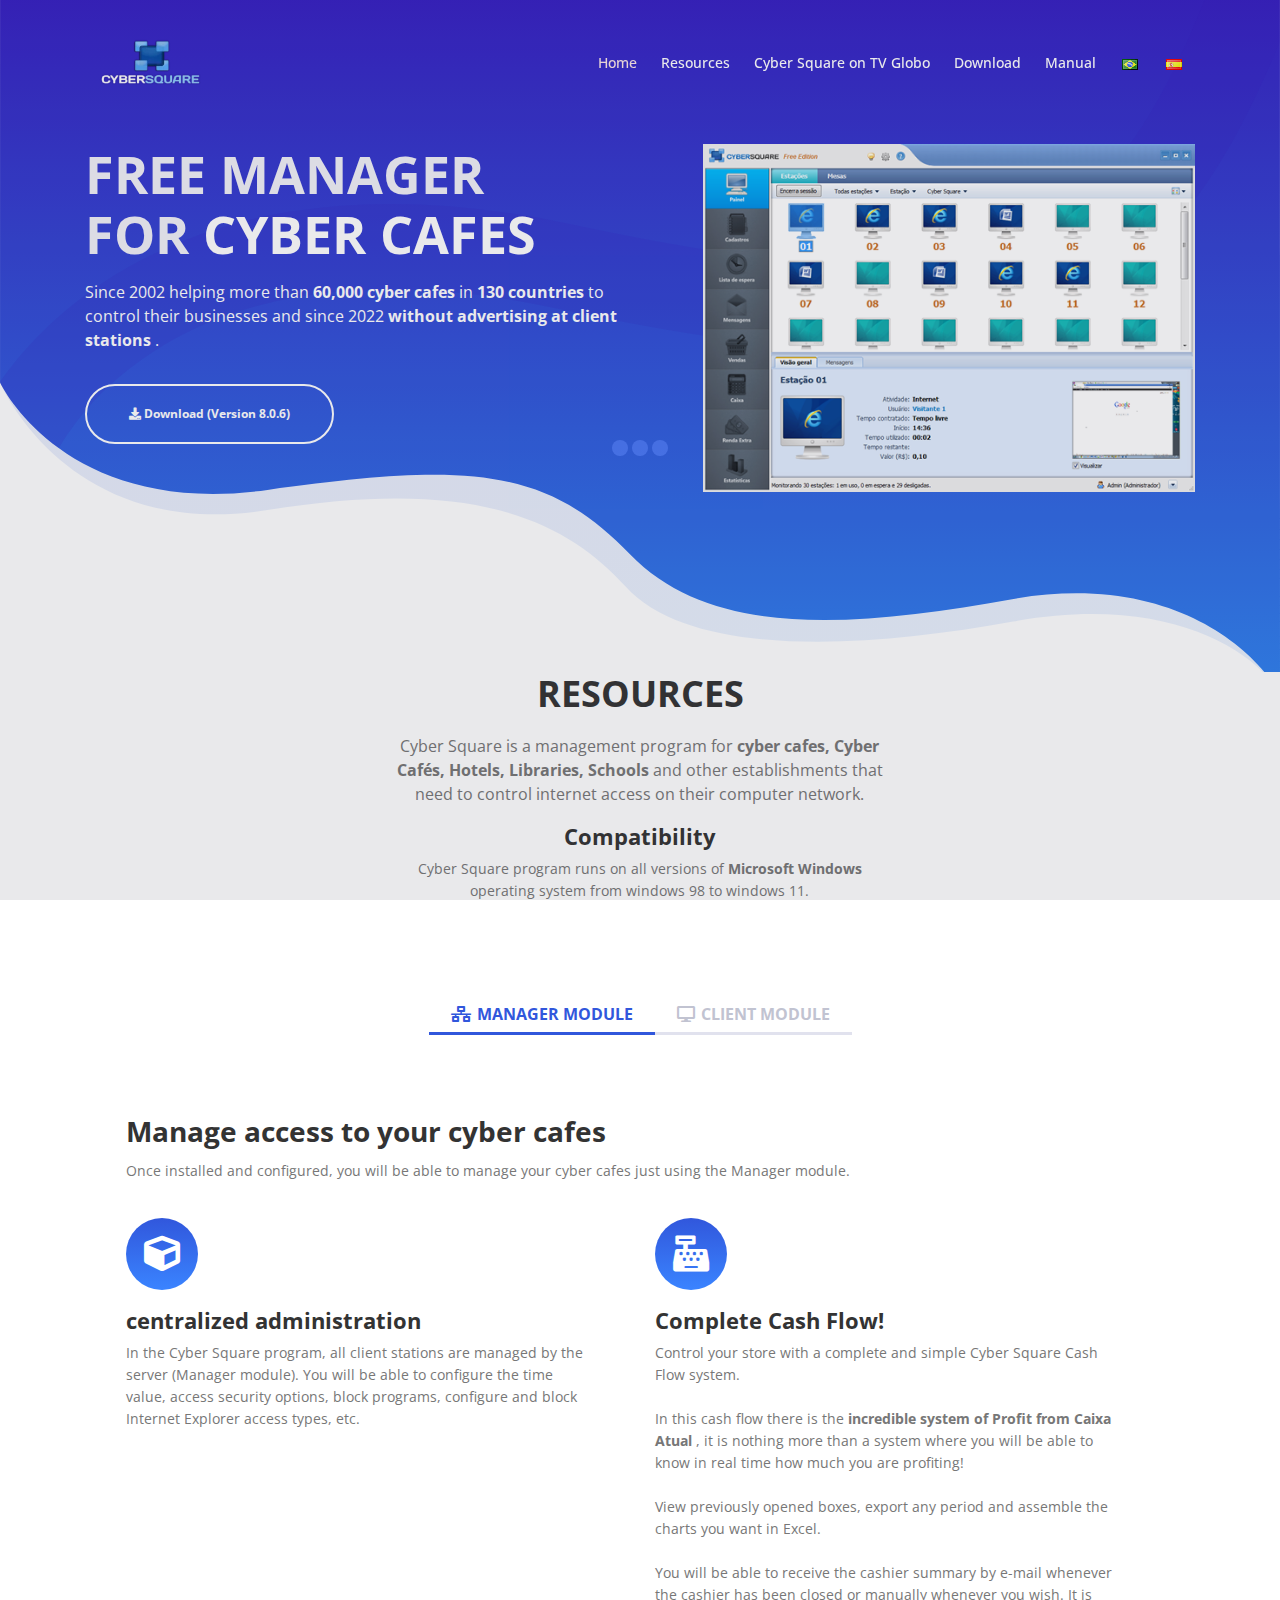
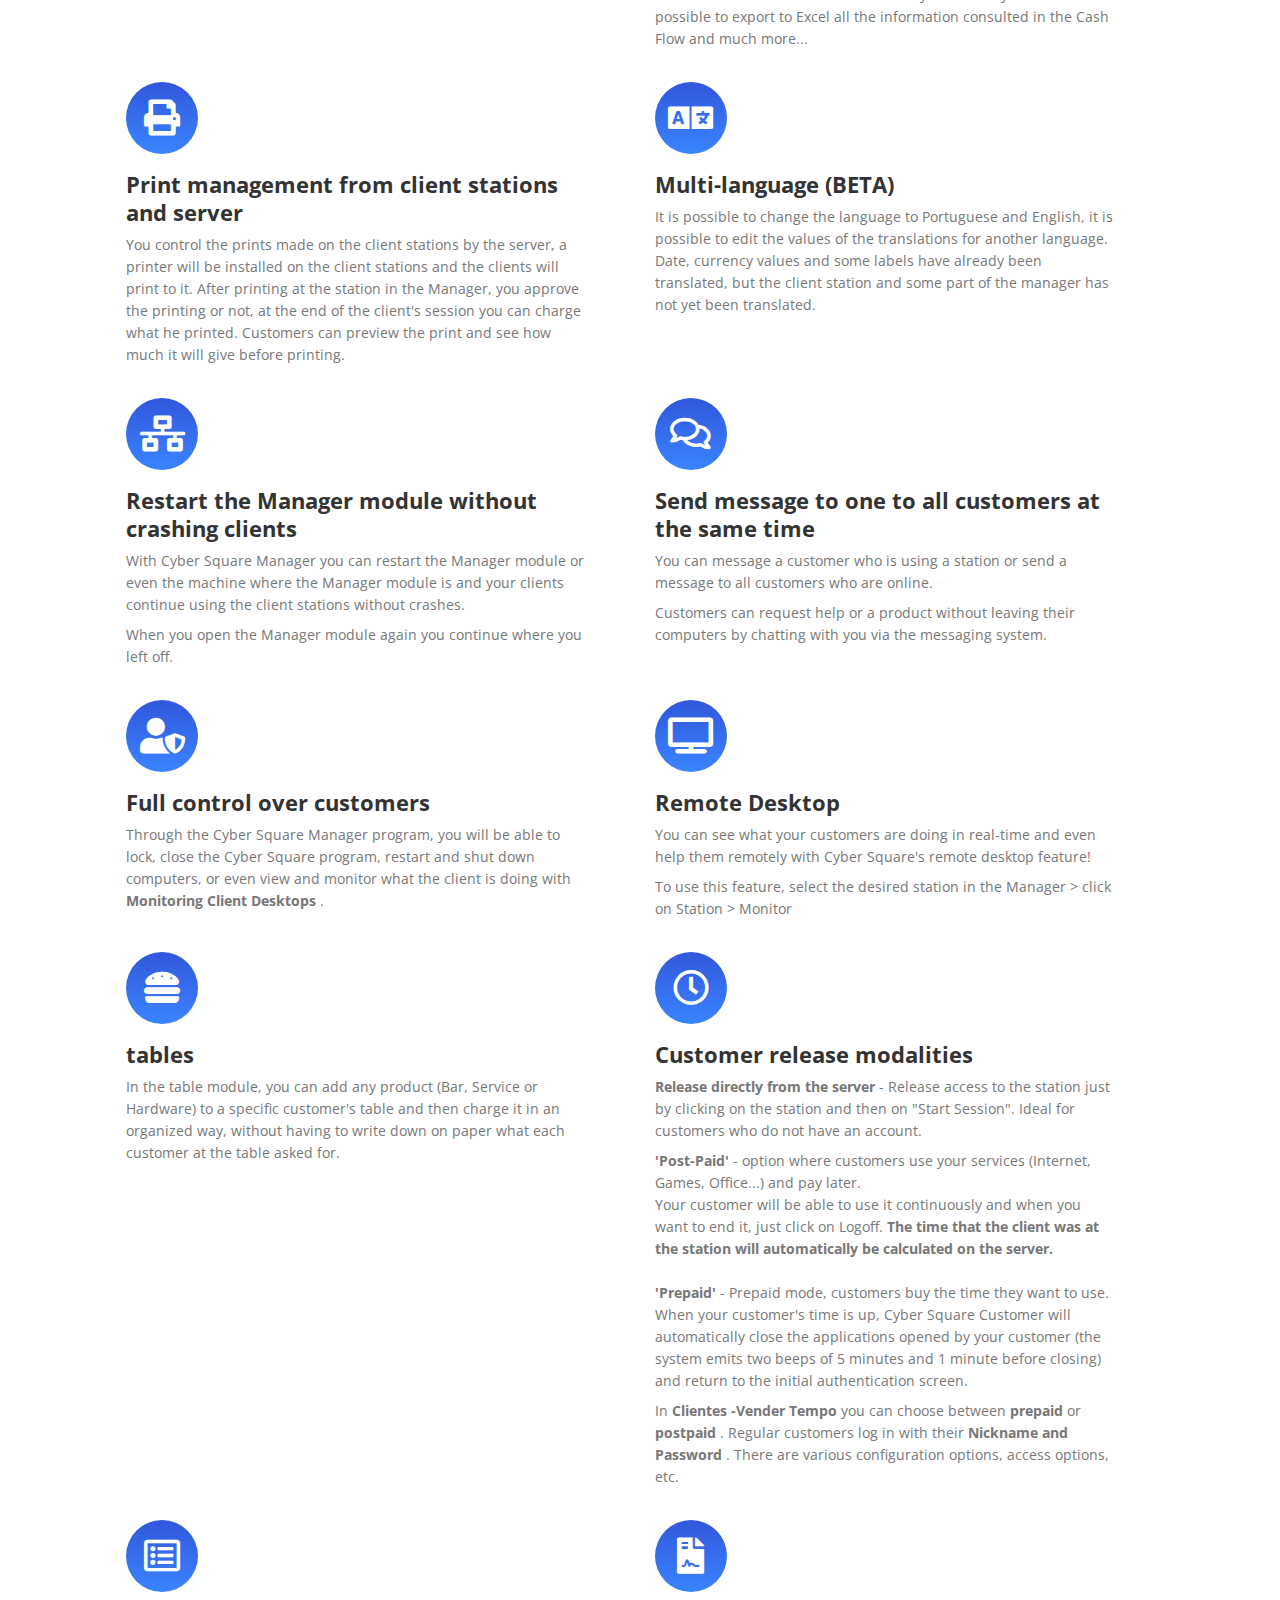
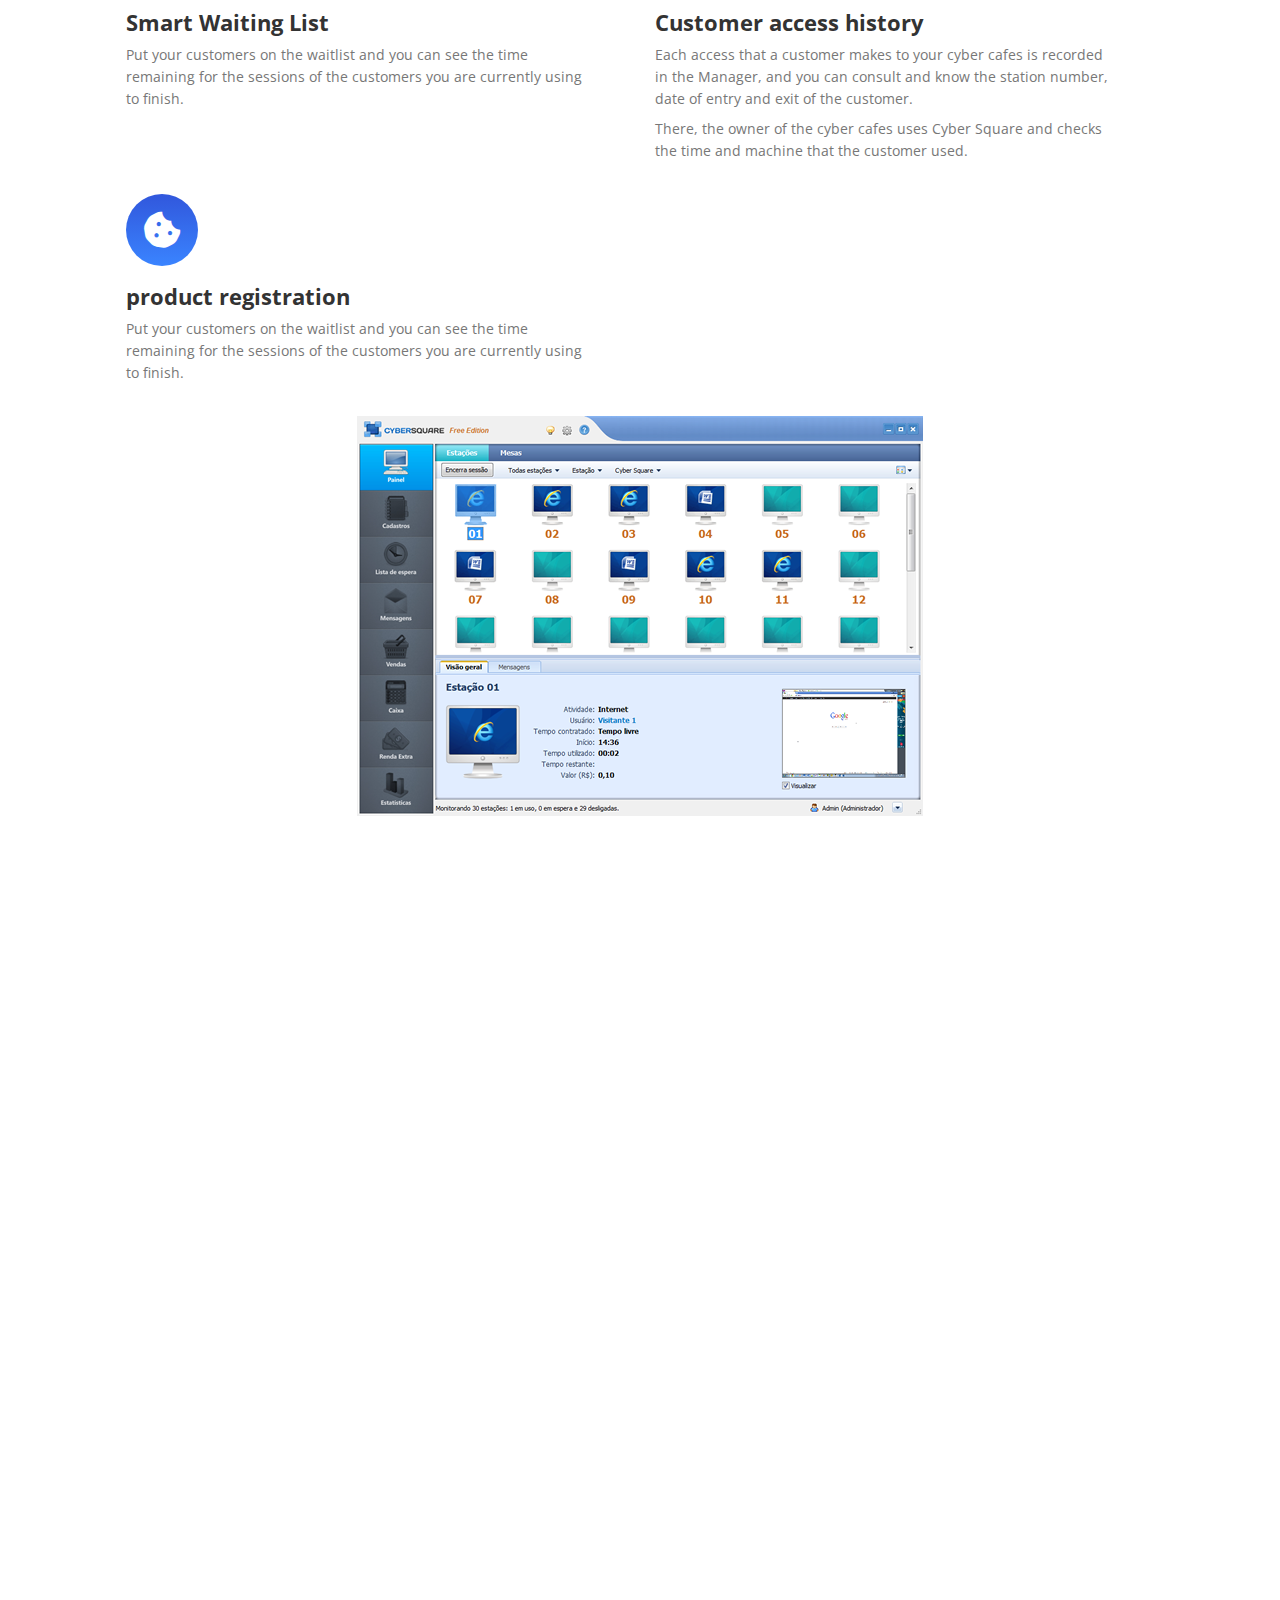
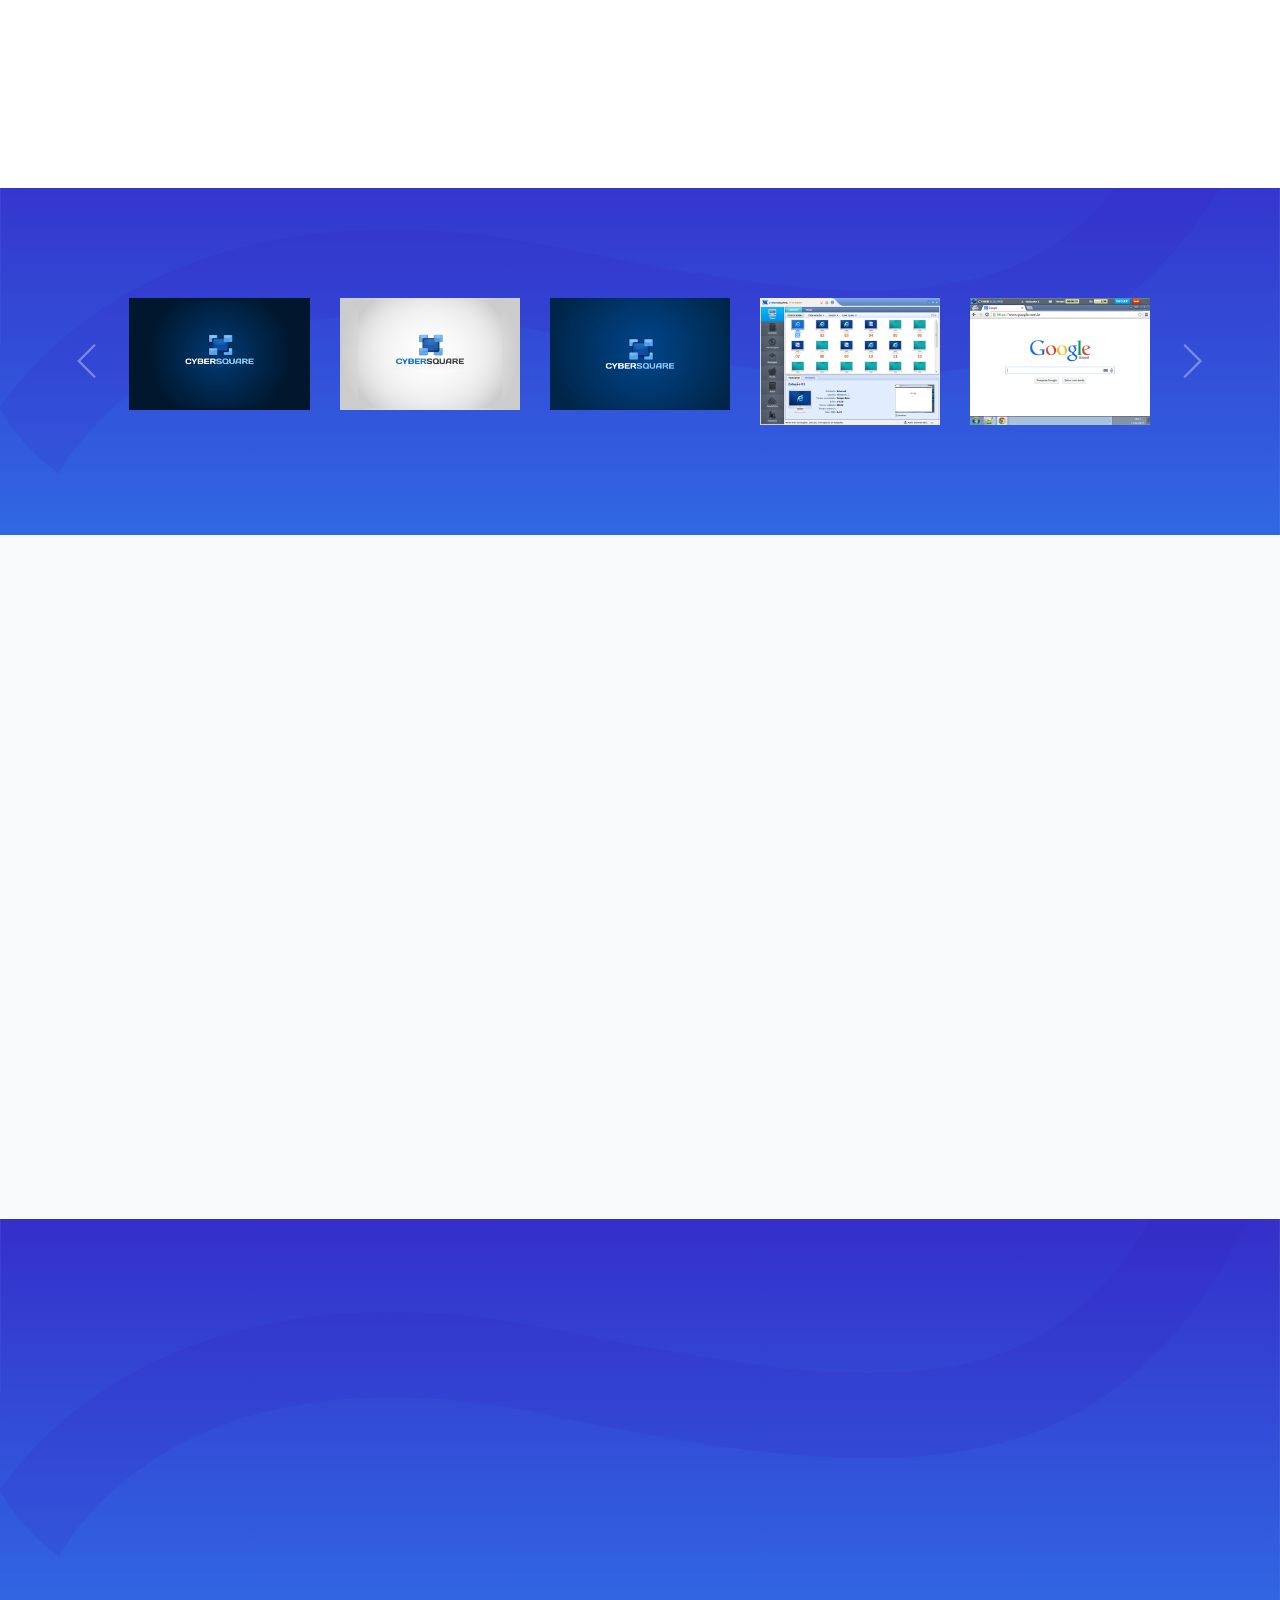
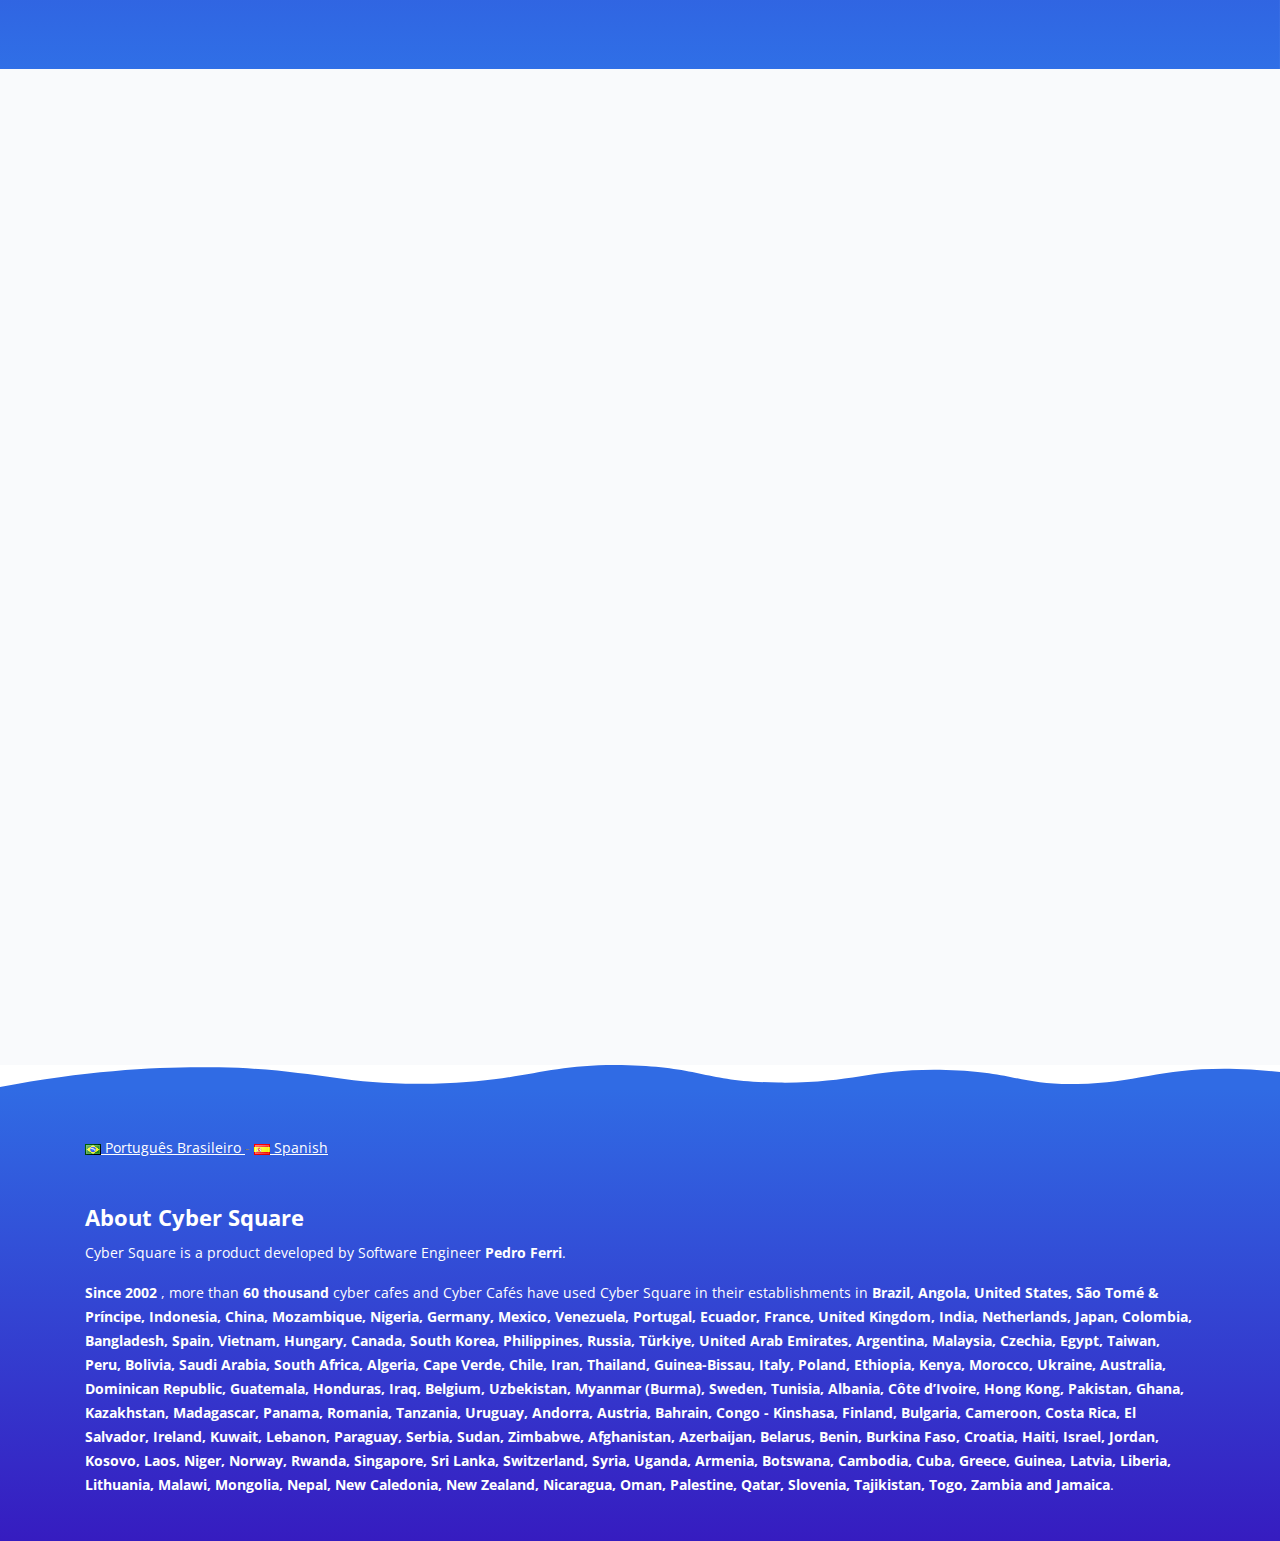
<file: index_us.html>
<!DOCTYPE html>
<html lang="en"><head>
<meta charset="utf-8">
<meta http-equiv="X-UA-Compatible" content="IE=edge">
<title>Cyber Square - Cyber Cafe Manager 100% free and without ads</title>
<meta content="width=device-width, initial-scale=1.0, maximum-scale=1.0, user-scalable=0" name="viewport">    
<meta name="description" content="Since 2002 helping more than 60 thousand cyber cafes from 130 countries to control their businesses. Since 2022 100% free and without ads.">
<meta name="referrer" content="origin">
<link rel="canonical" href="https://www.cybersquare.com.br/index_us.html" />
<meta name="robots" content="index, follow" />	
<link rel="icon" href="assets/images/logo_50.png">
<script async="" src="https://www.googletagmanager.com/gtag/js?id=G-PWPB7J13X2"></script>
<script>
  window.dataLayer = window.dataLayer || [];
  function gtag(){dataLayer.push(arguments);}
  gtag('js', new Date());

  gtag('config', 'G-PWPB7J13X2');
</script>
<link href="https://fonts.googleapis.com/css?family=Open+Sans:400,400i,700,700i" rel="stylesheet">
<link href="assets/css/bootstrap.css" rel="stylesheet">
<link href="assets/css/fontawesome-all.css" rel="stylesheet">
<link href="assets/css/swiper.css" rel="stylesheet">
<link href="assets/css/magnific-popup.css" rel="stylesheet">
<link href="assets/css/animate.css" rel="stylesheet">
<link href="assets/css/styles.css" rel="stylesheet">

</head>
<body data-spy="scroll" data-target=".fixed-top">

<div class="spinner-wrapper">
<div class="spinner">
<div class="bounce1"></div>
<div class="bounce2"></div>
<div class="bounce3"></div>
</div>
</div>


<nav class="navbar navbar-expand-md navbar-dark navbar-custom fixed-top">




<a class="navbar-brand logo-image color" href="index_us.html"><img src="assets/images/logo-color.png" alt="Cyber Square logo"></a>

<a class="navbar-brand logo-image white" href="index_us.html"><img src="assets/images/logo-white.png" alt="Cyber Square logo"></a>



<button class="navbar-toggler" type="button" data-toggle="collapse" data-target="#navbarsExampleDefault" aria-controls="navbarsExampleDefault" aria-expanded="false" aria-label="Toggle navigation">
<span class="navbar-toggler-awesome fas fa-bars"></span>
<span class="navbar-toggler-awesome fas fa-times"></span>

</button>



<div class="collapse navbar-collapse" id="navbarsExampleDefault">
<ul class="navbar-nav ml-auto">
<li class="nav-item">
<a class="nav-link page-scroll active" href="#header">Home <span class="sr-only"><font style="vertical-align: inherit;"><font style="vertical-align: inherit;">(Current)</font></font></span></a>
</li>
<li class="nav-item">
<a class="nav-link page-scroll" href="#resources"><font style="vertical-align: inherit;"><font style="vertical-align: inherit;">Resources</font></font></a>
</li>
<li class="nav-item">
<a class="nav-link page-scroll" href="#cyber-square-on-tv-globo"><font style="vertical-align: inherit;"><font style="vertical-align: inherit;">Cyber Square on TV Globo</font></font></a>
</li>
<li class="nav-item">
<a class="nav-link page-scroll" href="#download">Download</a>
</li>
<li class="nav-item">
<a class="nav-link page-scroll" href="#manual">Manual</a>
</li>
</ul>



<span class="nav-item social-icons">
<span class="fa-stack">
<a href="index.html">
<img src="assets/images/br.png" border="0">
</a>
</span>
<span class="fa-stack">
<a href="index_es.html">
<img src="assets/images/es.png" border="0">
</a>
</span>

</span>

</div>
</nav> 


<header id="header" class="header">
<div class="header-content">
<div class="container">
<div class="row">
<div class="col-lg-6">
<div class="text-container">
<h1 class="wow fadeInUp" data-wow-delay="0.3s" style="visibility: visible; animation-delay: 0.3s; animation-name: fadeInUp;"><font style="vertical-align: inherit;"><font style="vertical-align: inherit;">FREE MANAGER </font></font><br><font style="vertical-align: inherit;"><font style="vertical-align: inherit;">FOR </font></font><span id="js-rotating" class="morphext"><span class="fadeIn"><font style="vertical-align: inherit;"><font style="vertical-align: inherit;">CYBER CAFES, HOTELS, SCHOOLS,LIBRARIES</font></font></span></span></h1>
<p class="p-large  p-header wow fadeInUp" data-wow-delay="0.4s" style="visibility: visible; animation-delay: 0.4s; animation-name: fadeInUp;"><font style="vertical-align: inherit;"><font style="vertical-align: inherit;">Since 2002 helping more than </font></font><b><font style="vertical-align: inherit;"><font style="vertical-align: inherit;">60,000 cyber cafes</font></font></b><font style="vertical-align: inherit;"><font style="vertical-align: inherit;"> in </font></font><b><font style="vertical-align: inherit;"><font style="vertical-align: inherit;">130 countries</font></font></b><font style="vertical-align: inherit;"><font style="vertical-align: inherit;"> to control their businesses and since 2022 </font></font><b><font style="vertical-align: inherit;"><font style="vertical-align: inherit;">without advertising at client stations</font></font></b><font style="vertical-align: inherit;"><font style="vertical-align: inherit;"> .</font></font></p>
<a class="btn-solid-lg page-scroll wow fadeInUp" data-wow-delay="0.6s" href="Setup_Cyber_Square_8.0.6.exe" style="visibility: visible; animation-delay: 0.6s; animation-name: fadeInUp;"><i class="fa fa-download"></i><font style="vertical-align: inherit;"><font style="vertical-align: inherit;"> Download (Version 8.0.6)</font></font></a>
</div>
</div> 
<div class="col-lg-6">
<div class="image-container  wow fadeInRight" data-wow-delay=".5s" style="visibility: visible; animation-delay: 0.5s; animation-name: fadeInRight;">
<img class="img-fluid" src="assets/images/painel-controle.png" alt="alternative">
</div> 
</div> 
</div> 
</div> 
</div> 
</header> 

<div class="tabs" id="resources">
<div class="container">
<div class="row">
<div class="col-lg-12">
<h2><font style="vertical-align: inherit;"><font style="vertical-align: inherit;">RESOURCES</font></font></h2>
<div class="p-heading p-large"><font style="vertical-align: inherit;"><font style="vertical-align: inherit;">

   Cyber Square is a management program for </font></font><strong><font style="vertical-align: inherit;"><font style="vertical-align: inherit;">cyber cafes, Cyber Cafés, Hotels, Libraries, </font></font></strong> <strong><font style="vertical-align: inherit;"><font style="vertical-align: inherit;">Schools</font></font></strong><font style="vertical-align: inherit;"><font style="vertical-align: inherit;"> and other establishments that need to control internet access on their computer network.
		
		
		</font></font><div class="card"><div class="card-body">
	  <h4 class="card-title"><font style="vertical-align: inherit;"><font style="vertical-align: inherit;">Compatibility</font></font></h4>
	  
            <p><font style="vertical-align: inherit;"><font style="vertical-align: inherit;">
                Cyber Square program runs on all versions of </font></font><strong><font style="vertical-align: inherit;"><font style="vertical-align: inherit;">Microsoft Windows</font></font></strong><font style="vertical-align: inherit;"><font style="vertical-align: inherit;"> operating system from windows 98 to windows 11.              
            </font></font></p>
        </div>
		</div>
</div>
</div> 
</div> 
 <div class="row">

<ul class="nav nav-tabs" id="AppVimTabs" role="tablist">
<li class="nav-item">
<a class="nav-link active" id="nav-tab-2" data-toggle="tab" href="#tab-2" role="tab" aria-controls="tab-2" aria-selected="true"><i class="fas fa-network-wired"></i><font style="vertical-align: inherit;"><font style="vertical-align: inherit;">MANAGER MODULE</font></font></a>
</li>
<li class="nav-item">
<a class="nav-link" id="nav-tab-3" data-toggle="tab" href="#tab-3" role="tab" aria-controls="tab-3" aria-selected="false"><i class="fas fa-desktop"></i><font style="vertical-align: inherit;"><font style="vertical-align: inherit;">CLIENT MODULE</font></font></a>
</li>
</ul>


<div class="tab-content" id="AppVimTabsContent">


<div class="tab-pane fade active show" id="tab-2" role="tabpanel" aria-labelledby="tab-2">
<div class="container">
<div class="row">

<div class="col-md-12">
<div class="text-area">
<h3><font style="vertical-align: inherit;"><font style="vertical-align: inherit;">Manage access to your cyber cafes</font></font></h3>
<p><font style="vertical-align: inherit;"><font style="vertical-align: inherit;">Once installed and configured, you will be able to manage your cyber cafes just using the Manager module.</font></font></p>
</div> 


<div class="icon-cards-area">
<div class="card">
<div class="card-icon">
<i class="fas fa-cube"></i>
</div>
<div class="card-body">
<h4 class="card-title"><font style="vertical-align: inherit;"><font style="vertical-align: inherit;">centralized administration</font></font></h4>
<p><font style="vertical-align: inherit;"><font style="vertical-align: inherit;">In the Cyber Square program, all client stations are managed by the server (Manager module). </font><font style="vertical-align: inherit;">You will be able to configure the time value, access security options, block programs, configure and block Internet Explorer access types, etc.

</font></font></p>
</div>
</div>
<div class="card">
<div class="card-icon">
<i class="fas fa-cash-register"></i></div>
<div class="card-body">
<h4 class="card-title"><font style="vertical-align: inherit;"><font style="vertical-align: inherit;">Complete Cash Flow!</font></font></h4>
        <section class="accordion-inner panel-body">
            <p><font style="vertical-align: inherit;"><font style="vertical-align: inherit;">
                Control your store with a complete and simple Cyber Square Cash Flow system.
                </font></font><br>
                <br><font style="vertical-align: inherit;"><font style="vertical-align: inherit;">
                In this cash flow there is the </font></font><strong><font style="vertical-align: inherit;"><font style="vertical-align: inherit;">incredible system of Profit from Caixa Atual</font></font></strong><font style="vertical-align: inherit;"><font style="vertical-align: inherit;"> , it is nothing more than a system where you will be able to know in real time how much you are profiting!
                </font></font><br>
                <br><font style="vertical-align: inherit;"><font style="vertical-align: inherit;">
                View previously opened boxes, export any period and assemble the charts you want in Excel.
                </font></font><br>
                <br><font style="vertical-align: inherit;"><font style="vertical-align: inherit;">
                You will be able to receive the cashier summary by e-mail whenever the cashier has been closed or manually whenever you wish. </font><font style="vertical-align: inherit;">It is possible to export to Excel all the information consulted in the Cash Flow and much more...
            </font></font></p>
</section></div>
</div>
<div class="card">
<div class="card-icon">
<i class="fas fa-print"></i></div>
<div class="card-body">
<h4 class="card-title"><font style="vertical-align: inherit;"><font style="vertical-align: inherit;">Print management from client stations and server</font></font></h4>
<p><font style="vertical-align: inherit;"><font style="vertical-align: inherit;">
                You control the prints made on the client stations by the server, a printer will be installed on the client stations and the clients will print to it. </font><font style="vertical-align: inherit;">After printing at the station in the Manager, you approve the printing or not, at the end of the client's session you can charge what he printed. </font><font style="vertical-align: inherit;">Customers can preview the print and see how much it will give before printing.
            </font></font></p>
</div>
</div>
<div class="card">
<div class="card-icon">
<i class="fas fa-language"></i></div>
<div class="card-body">
<h4 class="card-title"><font style="vertical-align: inherit;"><font style="vertical-align: inherit;">Multi-language (BETA)</font></font></h4>
 <p><font style="vertical-align: inherit;"><font style="vertical-align: inherit;">
                It is possible to change the language to Portuguese and English, it is possible to edit the values of the translations for another language. </font><font style="vertical-align: inherit;">Date, currency values and some labels have already been translated, but the client station and some part of the manager has not yet been translated.
            </font></font></p>
</div>
</div>

   <div class="card"><div class="card-icon"><i class="fas fa-network-wired"></i></div><div class="card-body">
                 <h4 class="card-title"><font style="vertical-align: inherit;"><font style="vertical-align: inherit;">
                     Restart the Manager module without crashing clients</font></font></h4>
                
            <p><font style="vertical-align: inherit;"><font style="vertical-align: inherit;">
            With Cyber Square Manager you can restart the Manager module or even the machine where the Manager module is and your clients continue using the client stations without crashes.
            </font></font></p>
            <p><font style="vertical-align: inherit;"><font style="vertical-align: inherit;">When you open the Manager module again you continue where you left off.                
            </font></font></p>
       
             </div></div>
             <div class="card"><div class="card-icon"><i class="far fa-comments"></i></div><div class="card-body">
                 <h4 class="card-title"><font style="vertical-align: inherit;"><font style="vertical-align: inherit;">
                     Send message to one to all customers at the same time</font></font></h4>
                             
            <p><font style="vertical-align: inherit;"><font style="vertical-align: inherit;">
               You can message a customer who is using a station or send a message to all customers who are online.
               </font></font></p>
               <p><font style="vertical-align: inherit;"><font style="vertical-align: inherit;">Customers can request help or a product without leaving their computers by chatting with you via the messaging system.</font></font></p>
        
             </div></div>
             
             <div class="card"><div class="card-icon"><i class="fas fa-user-shield"></i></div><div class="card-body">
                 <h4 class="card-title"><font style="vertical-align: inherit;"><font style="vertical-align: inherit;">
                     Full control over customers</font></font></h4>
                 
            <p><font style="vertical-align: inherit;"><font style="vertical-align: inherit;">
                Through the Cyber Square Manager program, you will be able to lock, close the Cyber Square program, restart and shut down computers, or even view and monitor what the client is doing with </font></font><strong><font style="vertical-align: inherit;"><font style="vertical-align: inherit;">Monitoring Client Desktops</font></font></strong><font style="vertical-align: inherit;"><font style="vertical-align: inherit;"> .
            </font></font></p>
       
             </div></div>
             <div class="card"><div class="card-icon"><i class="fas fa-tv"></i></div><div class="card-body">
                 <h4 class="card-title"><font style="vertical-align: inherit;"><font style="vertical-align: inherit;">
                     Remote Desktop</font></font></h4>
                 
            
            <p><font style="vertical-align: inherit;"><font style="vertical-align: inherit;">
                You can see what your customers are doing in real-time and even help them remotely with Cyber Square's remote desktop feature!
                
            </font></font></p>
            <p><font style="vertical-align: inherit;"><font style="vertical-align: inherit;">To use this feature, select the desired station in the Manager &gt; click on Station &gt; Monitor</font></font></p>
       
             </div></div>
             <div class="card"><div class="card-icon"><i class="fas fa-hamburger"></i></div><div class="card-body">
                 <h4 class="card-title"><font style="vertical-align: inherit;"><font style="vertical-align: inherit;">
                     tables</font></font></h4>
                 
            <p><font style="vertical-align: inherit;"><font style="vertical-align: inherit;">
                In the table module, you can add any product (Bar, Service or Hardware) to a specific customer's table and then charge it in an organized way, without having to write down on paper what each customer at the table asked for.</font></font></p>
        
             </div></div>
             <div class="card"><div class="card-icon"><i class="far fa-clock"></i></div><div class="card-body">
                 <h4 class="card-title"><font style="vertical-align: inherit;"><font style="vertical-align: inherit;">
                     Customer release modalities</font></font></h4>
                 
            <p>
                <strong><font style="vertical-align: inherit;"><font style="vertical-align: inherit;">Release directly from the server</font></font></strong><font style="vertical-align: inherit;"><font style="vertical-align: inherit;"> - Release access to the station just by clicking on the station and then on "Start Session". </font><font style="vertical-align: inherit;">Ideal for customers who do not have an account.</font></font></p>
            <p>
                <strong><font style="vertical-align: inherit;"><font style="vertical-align: inherit;">'Post-Paid'</font></font></strong><font style="vertical-align: inherit;"><font style="vertical-align: inherit;"> - option where customers use your services (Internet, Games, Office...) and pay later. </font></font><br><font style="vertical-align: inherit;"><font style="vertical-align: inherit;">
                Your customer will be able to use it continuously and when you want to end it, just click on Logoff. </font></font><strong><font style="vertical-align: inherit;"><font style="vertical-align: inherit;">The time that the client was at the station will automatically be calculated on the server. </font></font></strong><br>
                <br>
                <strong><font style="vertical-align: inherit;"><font style="vertical-align: inherit;">'Prepaid'</font></font></strong><font style="vertical-align: inherit;"><font style="vertical-align: inherit;"> - Prepaid mode, customers buy the time they want to use. </font></font><br><font style="vertical-align: inherit;"><font style="vertical-align: inherit;">
                When your customer's time is up, Cyber Square Customer will automatically close the applications opened by your customer (the system emits two beeps of 5 minutes and 1 minute before closing) and return to the initial authentication screen.&nbsp;</font></font></p>
            <p><font style="vertical-align: inherit;"><font style="vertical-align: inherit;">
                In </font></font><strong><font style="vertical-align: inherit;"><font style="vertical-align: inherit;">Clientes -Vender Tempo</font></font></strong><font style="vertical-align: inherit;"><font style="vertical-align: inherit;"> you can choose between </font></font><strong><font style="vertical-align: inherit;"><font style="vertical-align: inherit;">prepaid</font></font></strong><font style="vertical-align: inherit;"><font style="vertical-align: inherit;"> 
                or </font></font><strong><font style="vertical-align: inherit;"><font style="vertical-align: inherit;">postpaid</font></font></strong><font style="vertical-align: inherit;"><font style="vertical-align: inherit;"> . </font><font style="vertical-align: inherit;">Regular customers log in with their </font></font><strong><font style="vertical-align: inherit;"><font style="vertical-align: inherit;">
                    Nickname and Password</font></font></strong><font style="vertical-align: inherit;"><font style="vertical-align: inherit;"> . </font><font style="vertical-align: inherit;">There are various configuration options, access options, etc.</font></font></p>
        
             </div></div>
             <div class="card"><div class="card-icon"><i class="far fa-list-alt"></i></div><div class="card-body">
                 <h4 class="card-title"><font style="vertical-align: inherit;"><font style="vertical-align: inherit;">
                     Smart Waiting List</font></font></h4>
                 
            <p><font style="vertical-align: inherit;"><font style="vertical-align: inherit;">
                Put your customers on the waitlist and you can see the time remaining for the sessions of the customers you are currently using to finish.</font></font></p>
            </div></div>
             <div class="card"><div class="card-icon"><i class="fas fa-file-contract"></i></div><div class="card-body">
                 <h4 class="card-title"><font style="vertical-align: inherit;"><font style="vertical-align: inherit;">
                     Customer access history</font></font></h4>
                 
            <p><font style="vertical-align: inherit;"><font style="vertical-align: inherit;">
                Each access that a customer makes to your cyber cafes is recorded in the Manager, and you can consult and know the station number, date of entry and exit of the customer.</font></font></p>
                
                <p><font style="vertical-align: inherit;"><font style="vertical-align: inherit;">There, the owner of the cyber cafes uses Cyber Square and checks the time and machine that the customer used.</font></font></p>
        
            </div></div>
             <div class="card"><div class="card-icon"><i class="fas fa-cookie-bite"></i></div><div class="card-body">
                 <h4 class="card-title"><font style="vertical-align: inherit;"><font style="vertical-align: inherit;">
                     product registration</font></font></h4>
                 
            <p><font style="vertical-align: inherit;"><font style="vertical-align: inherit;">
                Put your customers on the waitlist and you can see the time remaining for the sessions of the customers you are currently using to finish.</font></font></p>
			        
                </div></div>


</div>

<img class="img-fluid" src="assets/images/painel-controle.png" alt="alternative"> 
</div> 

</div> 
</div> 
</div> 


<div class="tab-pane fade" id="tab-3" role="tabpanel" aria-labelledby="tab-3">
<div class="container">
<div class="row">

<div class="col-md-12">

<div class="icon-cards-area">

			<div class="card"><div class="card-icon"><i class="fas fa-shield-alt"></i></div><div class="card-body">
	                  <h4 class="card-title"><font style="vertical-align: inherit;"><font style="vertical-align: inherit;">Safety</font></font></h4>
	                  
                            <p><font style="vertical-align: inherit;"><font style="vertical-align: inherit;">
                                The Cyber Square Client program blocks access to Ctrl + Alt + Del, Windows key (WinKey), access to Internet Explorer settings, Control Panel and access to windows that contain a title you want to block.</font></font></p>
                                <p><font style="vertical-align: inherit;"><font style="vertical-align: inherit;">
                                When the Cyber Square Client program is waiting for the user to login, the station is locked with a screen for protection, making it impossible to fully access Windows.
                            </font></font></p>
                            <p><font style="vertical-align: inherit;"><font style="vertical-align: inherit;">All these settings can be disabled in the Manager module, by going to Settings &gt; Client Blocking.</font></font></p>
                        </div>
		                </div>
                        
                                <div class="card"><div class="card-icon"><i class="fas fa-user-shield"></i></div><div class="card-body">
	                  <h4 class="accordion-toggle"><font style="vertical-align: inherit;"><font style="vertical-align: inherit;">no anti-virus</font></font></h4>
	                  
                            <p><font style="vertical-align: inherit;"><font style="vertical-align: inherit;">
                                It will not be necessary to install Antivirus on client stations. </font><font style="vertical-align: inherit;">If all the optional blocks that Cyber Square provides are used, it will be impossible for the client station to be infected by a virus.
                                
                                </font></font></p>
                                <p><font style="vertical-align: inherit;"><font style="vertical-align: inherit;">Examples of blocks are blocking downloads, access to pen drive, access to Windows folders and blocking websites.</font></font></p>
                        </div>
		                </div>    
                		
                		
                <div class="card"><div class="card-icon"><i class="fas fa-key"></i></div><div class="card-body">
	                  <h4 class="accordion-toggle"><font style="vertical-align: inherit;"><font style="vertical-align: inherit;">Privacy</font></font></h4>
	                  
                            <p><font style="vertical-align: inherit;"><font style="vertical-align: inherit;">
                                Whenever the customer finishes accessing the station, the system deletes the cookies generated by him, giving more privacy to his customers who may have forgotten their email, facebook, orkut or other important website open.
                            </font></font></p>
                            <p><font style="vertical-align: inherit;"><font style="vertical-align: inherit;">As of version </font></font><b><font style="vertical-align: inherit;"><font style="vertical-align: inherit;">7.1.1</font></font></b><font style="vertical-align: inherit;"><font style="vertical-align: inherit;"> , Cyber Square erases data saved in the most used browsers on the market (Internet Explorer, Mozilla Firefox and Google Chrome).</font></font></p>
                        </div>
		                </div>      
                        
                <div class="card"><div class="card-icon"><i class="far fa-comment-dots"></i></div><div class="card-body">
	                  <h4 class="accordion-toggle"><font style="vertical-align: inherit;"><font style="vertical-align: inherit;">Messages between customers</font></font></h4>
	                  
                            
                            <p><font style="vertical-align: inherit;"><font style="vertical-align: inherit;">
                               Customers can also chat with each other using the Messaging feature, just select the desired station and send the message.</font></font></p>
                                
                                <p><font style="vertical-align: inherit;"><font style="vertical-align: inherit;">The client using the client station can also send a message to the Manager module requesting some product.</font></font></p>
                        </div>
		                </div>        
                        
                        <div class="card"><div class="card-icon"><i class="fas fa-question-circle"></i></div><div class="card-body">
	                  <h4 class="accordion-toggle"><font style="vertical-align: inherit;"><font style="vertical-align: inherit;">Help</font></font></h4>
	                  
                           
                            <p><font style="vertical-align: inherit;"><font style="vertical-align: inherit;">
                                By pressing the </font></font><strong><font style="vertical-align: inherit;"><font style="vertical-align: inherit;">'help'</font></font></strong><font style="vertical-align: inherit;"><font style="vertical-align: inherit;"> button, the customer automatically requests help from the server, thus reducing the service time and increasing the quality of the service in your store.
                            </font></font></p>
                        </div>
		                </div>
                        
                       <div class="card"><div class="card-icon"><i class="fas fa-dice"></i></div><div class="card-body">
	                  <h4 class="accordion-toggle"><font style="vertical-align: inherit;"><font style="vertical-align: inherit;">Office, Internet and Games</font></font></h4>
	                  

                            <p><font style="vertical-align: inherit;"><font style="vertical-align: inherit;">
                                There are three categories of icons. </font><font style="vertical-align: inherit;">You will be able to register the desired icons in each category and improve the security of access to unauthorized applications.&nbsp;</font></font></p>
                            <p><font style="vertical-align: inherit;"><font style="vertical-align: inherit;">Icon registration is done on the client module settings screen.</font></font></p>
                        </div>
		                </div>
                        
                       <div class="card"><div class="card-icon"><i class="fas fa-drumstick-bite"></i></div><div class="card-body">
	                  <h4 class="accordion-toggle"><font style="vertical-align: inherit;"><font style="vertical-align: inherit;">Offer products to your customers</font></font></h4>
	                  
                            <p>
Your customers can see the products registered in the Manager module and can even request their purchase directly from the stations.
                                </p>
                                <p>When they request a product through the Bar module that exists in the client station, you receive a message with the order and the station that requested it.</p>
                        </div>
		                </div>    



</div> 
<div class="text-area">
<h3>Advertising-free client station</h3>
<p>Your customers access the station without advertising and you don't have to pay anything to have this feature.</p>
</div> 
</div> 

<img class="img-fluid text-center" src="assets/images/estacao-cliente-sem-publicidade.png" alt="alternative">

</div> 
</div> 
</div>

</div> 

</div> 
</div> 
</div> 


<div id="cyber-square-on-tv-globo" class="basic-2">
<div class="container">
<div class="row">
<div class="col-lg-6 wow fadeInLeft" data-wow-duration="1.3s" data-wow-delay="" style="visibility: visible; animation-duration: 1.3s; animation-name: fadeInLeft;">
<img class="img-fluid" src="assets/images/foto1.jpg" alt="alternative">
</div> 
<div class="col-lg-6">
<div class="text-container">
<h3 class="wow fadeInUp" data-wow-delay="0.3s" style="visibility: visible; animation-delay: 0.3s; animation-name: fadeInUp;"><font style="vertical-align: inherit;"><font style="vertical-align: inherit;">Cyber Square on TV Globo</font></font></h3>
<p class="wow fadeInUp" data-wow-delay="0.4s" style="visibility: visible; animation-delay: 0.4s; animation-name: fadeInUp;"><font style="vertical-align: inherit;"><font style="vertical-align: inherit;">On 06/30/2012 Cyber Square appeared in the soap opera Amor Eterno Amor on TV Globo in a scene where the character Mauro, played by actor Gilberto Torres, goes to a cyber cafes to talk to its owner, there he tries to find out if his son frequented the cyber cafes in the last few days, below are photos of the scene.</font></font></p>
</div> 
</div> 
</div> 
</div> 
</div> 


<div class="basic-3">
<div class="second">
<div class="container">
<div class="row">
<div class="col-lg-6">
<div class="text-container">
<h3 class="wow fadeInUp" data-wow-delay="0.3s" style="visibility: visible; animation-delay: 0.3s; animation-name: fadeInUp;"><font style="vertical-align: inherit;"><font style="vertical-align: inherit;">Cyber Square on TV Globo</font></font></h3>
<p class="wow fadeInUp" data-wow-delay="0.4s" style="visibility: visible; animation-delay: 0.4s; animation-name: fadeInUp;"><font style="vertical-align: inherit;"><font style="vertical-align: inherit;">Cyber Square being used by the owner of the cyber cafes of the soap opera Amor Eterno Amor on TV Globo. </font><font style="vertical-align: inherit;">This was an old version of Cyber Square, since 2013 the interface has been modified to the one used today.</font></font></p>
</div> 
</div> 
<div class="col-lg-6 wow fadeInRight" data-wow-duration="1.3s" data-wow-delay="" style="visibility: visible; animation-duration: 1.3s; animation-name: fadeInRight;">
<img class="img-fluid" src="assets/images/foto2.jpg" alt="alternative">
</div> 
</div> 
</div> 
</div> 
</div> 


<div class="slider-screens">
<div class="container">
<div class="row">
<div class="col-lg-12">

<div class="slider-container">
<div class="swiper-container image-slider swiper-container-horizontal">
<div class="swiper-wrapper" style="transform: translate3d(0px, 0px, 0px);">

<div class="swiper-slide swiper-slide-active" style="width: 180.2px; margin-right: 30px;">
<a href="assets/images/papel-parede.png" class="popup-link" data-effect="fadeIn">
<img class="img-fluid" src="assets/images/papel-parede.png" alt="alternative">
 </a>
</div>


<div class="swiper-slide swiper-slide-next" style="width: 180.2px; margin-right: 30px;">
<a href="assets/images/papel-parede2.png" class="popup-link" data-effect="fadeIn">
<img class="img-fluid" src="assets/images/papel-parede2.png" alt="alternative">
</a>
</div>


<div class="swiper-slide" style="width: 180.2px; margin-right: 30px;">
<a href="assets/images/papel-parede3.png" class="popup-link" data-effect="fadeIn">
<img class="img-fluid" src="assets/images/papel-parede3.png" alt="alternative">
</a>
</div>


<div class="swiper-slide" style="width: 180.2px; margin-right: 30px;">
<a href="assets/images/painel-controle.png" class="popup-link" data-effect="fadeIn">
<img class="img-fluid" src="assets/images/painel-controle.png" alt="alternative">
</a>
</div>


<div class="swiper-slide" style="width: 180.2px; margin-right: 30px;">
<a href="assets/images/estacao-cliente-sem-publicidade.png" class="popup-link" data-effect="fadeIn">
<img class="img-fluid" src="assets/images/estacao-cliente-sem-publicidade.png" alt="alternative">
</a>
</div>



</div> 

<div class="swiper-button-next swiper-button-disabled" tabindex="0" role="button" aria-label="Next slide" aria-disabled="true"></div>
<div class="swiper-button-prev swiper-button-disabled" tabindex="0" role="button" aria-label="Previous slide" aria-disabled="true"></div>

<span class="swiper-notification" aria-live="assertive" aria-atomic="true"></span></div> 
</div> 

</div> 
</div> 
</div> 
</div> 


<div class="basic-4 basic-hero-1" id="download">
<div class="container">
<div class="row">
<div class="col-lg-6 col-xl-5">
<div class="text-container">
<h2 class="wow fadeInUp" data-wow-delay="0.3s" style="visibility: visible; animation-delay: 0.3s; animation-name: fadeInUp;">Download <span class="blue">Cyber Square</span></h2>
<p class="p-large wow fadeInUp" data-wow-delay="0.3s" style="visibility: visible; animation-delay: 0.3s; animation-name: fadeInUp;"><font style="vertical-align: inherit;"><font style="vertical-align: inherit;">Click the button below to start downloading the latest version of the Cyber Square Internet cafe program. </font><font style="vertical-align: inherit;">This single installer installs the Manager and Client versions, which are the two modules needed to complete the installation of Cyber Square in your cyber cafes.

</font></font></p>
<a class="btn-solid-reg wow fadeInUp" data-wow-delay="0.6s" href="Setup_Cyber_Square_8.0.6.exe" style="visibility: visible; animation-delay: 0.6s; animation-name: fadeInUp;"><i class="fa fa-download"></i><font style="vertical-align: inherit;"><font style="vertical-align: inherit;"> Download (Version 8.0.6)</font></font></a>
</div> 
</div> 
<div class="col-lg-6 col-xl-7">
<div class="image-container wow fadeInLeft" data-wow-delay="0.5s" style="visibility: visible; animation-delay: 0.5s; animation-name: fadeInLeft;">
<img class="img-fluid" src="assets/images/estacao-cliente-sem-publicidade.png" alt="alternative">
</div> 
</div> 
</div> 
</div> 
</div> 


<div class="counter counter-hero-1">
<div class="container">
<div class="row">
<div class="col-lg-12">

<div id="counter">
<div class="cell wow fadeInUp" data-wow-delay="0.5s" style="visibility: visible; animation-delay: 0.5s; animation-name: fadeInUp;">
<i class="fas fa-desktop"></i>
<div class="counter-value number-count" data-count="62320"><font style="vertical-align: inherit;"><font style="vertical-align: inherit;">1</font></font></div>
<p class="counter-info">CYBER CAFES</p>
</div>
<div class="cell wow fadeInUp" data-wow-delay="0.7s" style="visibility: visible; animation-delay: 0.7s; animation-name: fadeInUp;">
<i class="fas fa-globe"></i>
<div class="counter-value number-count" data-count="130"><font style="vertical-align: inherit;"><font style="vertical-align: inherit;">1</font></font></div>
<p class="counter-info"><font style="vertical-align: inherit;"><font style="vertical-align: inherit;">countries</font></font></p>
</div>
<div class="cell wow fadeInUp" data-wow-delay="0.5s" style="visibility: visible; animation-delay: 0.5s; animation-name: fadeInUp;">
<i class="fas fa-university"></i>
 <div class="counter-value number-count" data-count="20"><font style="vertical-align: inherit;"><font style="vertical-align: inherit;">1</font></font></div>
<p class="counter-info"><font style="vertical-align: inherit;"><font style="vertical-align: inherit;">years on the market</font></font></p>
</div>
</div>

</div> 
</div> 
</div> 
</div> 


<div class="basic-4 basic-hero-1" id="manual">
<div class="container">
<div class="row">
<div class="col-lg-6 col-xl-5">
<div class="text-container">
<h2 class="wow fadeInUp" data-wow-delay="0.3s" style="visibility: visible; animation-delay: 0.3s; animation-name: fadeInUp;">User Manual of <span class="blue">Cyber Square</span></h2>
<p class="p-large wow fadeInUp" data-wow-delay="0.3s" style="visibility: visible; animation-delay: 0.3s; animation-name: fadeInUp;"><font style="vertical-align: inherit;"><font style="vertical-align: inherit;">User manual (Updated in 2015).

</font></font></p>
<a class="btn-solid-reg wow fadeInUp" data-wow-delay="0.6s" href="User Manual of cyber square.pdf" style="visibility: visible; animation-delay: 0.6s; animation-name: fadeInUp;"><i class="fa fa-download"></i> User Manual of cyber square.pdf</a>
</div> 
</div> 
<div class="col-lg-6 col-xl-7">
<div class="image-container wow fadeInLeft" data-wow-delay="0.5s" style="visibility: visible; animation-delay: 0.5s; animation-name: fadeInLeft;">
<img class="img-fluid" src="assets/images/manual-cyber-square.png" alt="alternative">
</div> 
</div> 
</div> 
</div> 
</div> 


<svg class="footer-frame" data-name="Layer 2" xmlns="http://www.w3.org/2000/svg" preserveAspectRatio="none" viewBox="0 0 1920 79"><defs><style>.cls-2{fill:#306BE4;}</style></defs><title>footer-frame</title><path class="cls-2" d="M0,72.427C143,12.138,255.5,4.577,328.644,7.943c147.721,6.8,183.881,60.242,320.83,53.737,143-6.793,167.826-68.128,293-60.9,109.095,6.3,115.68,54.364,225.251,57.319,113.58,3.064,138.8-47.711,251.189-41.8,104.012,5.474,109.713,50.4,197.369,46.572,89.549-3.91,124.375-52.563,227.622-50.155A338.646,338.646,0,0,1,1920,23.467V79.75H0V72.427Z" transform="translate(0 -0.188)"></path></svg>
<div class="footer">
<div class="container">
<div class="row">
<div class="col-lg-12 col-md-12 col-sm-12">
<span class="nav-item social-icons text-center">
<a href="index.html">
<img src="assets/images/br.png" border="0"><font style="vertical-align: inherit;"><font style="vertical-align: inherit;">  Português Brasileiro
</font></font></a><font style="vertical-align: inherit;"><font style="vertical-align: inherit;"> 
 - </font><a href="index_es.html"><font style="vertical-align: inherit;">
</font></a></font><a href="index_es.html">
<img src="assets/images/es.png" border="0"> Spanish<font style="vertical-align: inherit;"></font></a>
<br><br><br>
</span>
</div></div></div>

<div class="container">
<div class="row">
<div class="col-lg-12 col-md-12 col-sm-12">


<div class="footer-col first">
<h4><font style="vertical-align: inherit;"><font style="vertical-align: inherit;">About Cyber Square</font></font></h4>
<p class="p-small"><font style="vertical-align: inherit;"><font style="vertical-align: inherit;">

Cyber Square is a product developed by Software Engineer </font></font><b><font style="vertical-align: inherit;"><font style="vertical-align: inherit;">Pedro Ferri</font></font></b><font style="vertical-align: inherit;"><font style="vertical-align: inherit;">.
  </font></font></p> 
        
<p class="p-small"><b><font style="vertical-align: inherit;"><font style="vertical-align: inherit;">Since 2002</font></font></b><font style="vertical-align: inherit;"><font style="vertical-align: inherit;"> , more than </font></font><b><font style="vertical-align: inherit;"><font style="vertical-align: inherit;">60 thousand</font></font></b><font style="vertical-align: inherit;"><font style="vertical-align: inherit;"> cyber cafes and Cyber Cafés have used Cyber Square in their establishments in </font></font><b><font style="vertical-align: inherit;"><font style="vertical-align: inherit;">Brazil, Angola, United States, São Tomé & Príncipe, Indonesia, China, Mozambique, Nigeria, Germany, Mexico, Venezuela, Portugal, Ecuador, France, United Kingdom, India, Netherlands, Japan, Colombia, Bangladesh, Spain, Vietnam, Hungary, Canada, South Korea, Philippines, Russia, Türkiye, United Arab Emirates, Argentina, Malaysia, Czechia, Egypt, Taiwan, Peru, Bolivia, Saudi Arabia, South Africa, Algeria, Cape Verde, Chile, Iran, Thailand, Guinea-Bissau, Italy, Poland, Ethiopia, Kenya, Morocco, Ukraine, Australia, Dominican Republic, Guatemala, Honduras, Iraq, Belgium, Uzbekistan, Myanmar (Burma), Sweden, Tunisia, Albania, Côte d’Ivoire, Hong Kong, Pakistan, Ghana, Kazakhstan, Madagascar, Panama, Romania, Tanzania, Uruguay, Andorra, Austria, Bahrain, Congo - Kinshasa, Finland, Bulgaria, Cameroon, Costa Rica, El Salvador, Ireland, Kuwait, Lebanon, Paraguay, Serbia, Sudan, Zimbabwe, Afghanistan, Azerbaijan, Belarus, Benin, Burkina Faso, Croatia, Haiti, Israel, Jordan, Kosovo, Laos, Niger, Norway, Rwanda, Singapore, Sri Lanka, Switzerland, Syria, Uganda, Armenia, Botswana, Cambodia, Cuba, Greece, Guinea, Latvia, Liberia, Lithuania, Malawi, Mongolia, Nepal, New Caledonia, New Zealand, Nicaragua, Oman, Palestine, Qatar, Slovenia, Tajikistan, Togo, Zambia and Jamaica</font></font></b><font style="vertical-align: inherit;"><font style="vertical-align: inherit;">.</font></font></p>  


</div>
</div> 
 
</div> 
</div> 
</div> 

<script src="assets/js/jquery.min.js"></script> 
<script src="assets/js/popper.min.js"></script> 
<script src="assets/js/bootstrap.min.js"></script> 
<script src="assets/js/morphext.min.js"></script> 
<script src="assets/js/jquery.easing.min.js"></script> 
<script src="assets/js/jquery.countdown.min.js"></script> 
<script src="assets/js/swiper.min.js"></script> 
<script src="assets/js/jquery.magnific-popup.js"></script> 
<script src="assets/js/validator.min.js"></script> 
<script src="assets/js/wow.min.js"></script> 
<script src="assets/js/scripts.js"></script>

</body></html>
</file>
<file: assets/css/styles.css>
/****************************************
  Template:		AppVim - App Landing Page Template
  Author:		ThemeREC
  Website:		https://www.themerec.com
  Description:	Master CSS file
*****************************************/

/*****************************************
Table Of Contents:

01. General Styles
02. Preloader
03. Navbar
04. Header
05. Features tab v1
06. Features tab v2
07. Features tab v3
08. Features cards v1
09. Features cards v2
10. Features cards v3
11. Details 1
12. Details 2
13. Details Lightboxes
14. Video
15. Video v2
16. Screenshots
17. Download v1
18. Download v2
19. Download v3
20. Download v4
21. Statistics
22. Testimonials
23. Pricing
24. Customers
25. More Apps
26. Article & video
27. accordion
28. Contact
29. Footer
30. Copyright
31. Back To Top Button
32. Extra Pages
******************************************/
body,html{width: 100%;height: 100%;}body, p{color: #777;font: 400 0.875rem/1.375rem "Open Sans", sans-serif;}.p-large{color: #777;font: 400 1rem/1.5rem "Open Sans", sans-serif;}.p-header{color: #fff;}.p-small{color: #f1f1f8;font: 400 0.875rem/1.5rem "Open Sans", sans-serif;}.p-heading{margin-bottom: 3.75rem;text-align: center;}.li-space-lg li{margin-bottom: 0.375rem;}.indent{padding-left: 1.25rem;}h1{color: #f1f1f8;font: 700 2.5rem/2.875rem "Open Sans", sans-serif;}h2{color: #333;font: 700 2.25rem/2.75rem "Open Sans", sans-serif;}h3{color: #333;font: 700 1.75rem/2.125rem "Open Sans", sans-serif;}h4{color: #333;font: 700 1.375rem/1.75rem "Open Sans", sans-serif;}h5{color: #f1f1f8;font: 700 1.125rem/1.625rem "Open Sans", sans-serif;}h6{color: #f1f1f8;font: 700 1rem/1.5rem "Open Sans", sans-serif;}a{color: #777;text-decoration: underline;}a:hover{color: #777;text-decoration: underline;}a.blue{color: #3157dc;}a.white{color: #fff;}.testimonial-text{font: italic 400 1rem/1.5rem "Open Sans", sans-serif;}.testimonial-author{font: 700 1rem/1.5rem "Open Sans", sans-serif;}.btn-solid-reg{display: inline-block;padding: 1.375rem 2.625rem;border: 0.125rem solid #3157dc;border-radius: 2rem;background-color: #3157dc;color: #fff;font: 700 0.75rem/0 "Open Sans", sans-serif;text-decoration: none;box-shadow: 0 15px 30px 0 rgba(49, 87, 220, 0.3);transition: all 0.2s ease;}.btn-solid-reg:hover{background-color: transparent;color: #3157dc;text-decoration: none;box-shadow: none;}.btn-solid-lg{display: inline-block;padding: 1.375rem 2.625rem;border: 0.125rem solid #fff;border-radius: 2rem;color: #fff;font: 700 0.75rem/0 "Open Sans", sans-serif;text-decoration: none;transition: all 0.2s ease;}.btn-solid-lg:hover{background-color: #fff;color: #3157dc;text-decoration: none;}.btn-solid-lg .fab, .btn-solid-reg .fab, .btn-outline-reg .fab{margin-right: 0.5rem;font-size: 1.25rem;line-height: 0;vertical-align: top;}.btn-solid-lg .fab.fa-google-play, .btn-solid-reg .fab.fa-google-play, .btn-outline-reg .fab.fa-google-play{font-size: 1rem;}.btn-outline-reg{display: inline-block;padding: 1.375rem 2.625rem;border: 0.125rem solid #3157dc;border-radius: 2rem;background-color: transparent;color: #3157dc;font: 700 0.75rem/0 "Open Sans", sans-serif;text-decoration: none;transition: all 0.2s ease;}.btn-outline-reg:hover{background-color: #3157dc;color: #fff;box-shadow: 0 15px 30px 0 rgba(49, 87, 220, 0.3);text-decoration: none;}.btn-outline-sm{display: inline-block;padding: 1rem 1.5rem;border: 0.125rem solid #3157dc;border-radius: 2rem;background-color: transparent;color: #3157dc;font: 700 0.75rem/0 "Open Sans", sans-serif;text-decoration: none;transition: all 0.2s;}.btn-outline-sm:hover{border: 0.125rem solid #3157dc;background-color: #3157dc;color: #fff;text-decoration: none;}.form-group{position: relative;margin-bottom: 1.25rem;}.form-group.has-error.has-danger{margin-bottom: 0.625rem;}.form-group.has-error.has-danger .help-block.with-errors ul{margin-top: 0.375rem;}.label-control{position: absolute;top: 0.87rem;left: 1.375rem;color: #777;opacity: 1;font: 400 0.875rem/1.375rem "Open Sans", sans-serif;cursor: text;transition: all 0.2s ease;}@media screen and (-ms-high-contrast: active), screen and (-ms-high-contrast: none){.label-control{top: 0.9375rem;}}.form-control-input:focus + .label-control,.form-control-input.notEmpty + .label-control,.form-control-textarea:focus + .label-control,.form-control-textarea.notEmpty + .label-control{top: 0.125rem;opacity: 1;font-size: 0.75rem;font-weight: 700;}.form-control-input,.form-control-select{display: block; width: 100%;padding-top: 1.0625rem;padding-bottom: 0.0625rem;padding-left: 1.3125rem;border: 1px solid #dadada;border-radius: 0.25rem;background-color: #fff;color: #777;font: 400 0.875rem/1.875rem "Open Sans", sans-serif;transition: all 0.2s ease;-webkit-appearance: none;}.form-control-select{padding-top: 0.5rem;padding-bottom: 0.5rem;height: 3rem;}@media screen and (-ms-high-contrast: active), screen and (-ms-high-contrast: none){.form-control-input{padding-top: 1.25rem;padding-bottom: 0.75rem;line-height: 1.75rem;}.form-control-select{padding-top: 0.875rem;padding-bottom: 0.75rem;height: 3.125rem;line-height: 2.125rem;}}select{-webkit-appearance: none;-moz-appearance: none;-ms-appearance: none; -o-appearance: none; appearance: none; background-image: url('../images/down-arrow.png'); background-position: 96% 50%; background-repeat: no-repeat; outline: none;}select::-ms-expand{display: none;}.form-control-textarea{display: block; width: 100%;height: 8rem;padding-top: 1.25rem;padding-left: 1.3125rem;border: 1px solid #dadada;border-radius: 0.25rem;background-color: #fff;color: #777;font: 400 0.875rem/1.75rem "Open Sans", sans-serif;transition: all 0.2s ease;}.form-control-input:focus,.form-control-select:focus,.form-control-textarea:focus{border: 1px solid #9791ae;outline: none;}.form-control-input:hover,.form-control-select:hover,.form-control-textarea:hover{border: 1px solid #9791ae;}.checkbox{font: 400 0.75rem/1.25rem "Open Sans", sans-serif;}input[type='checkbox']{vertical-align: -15%;margin-right: 0.375rem;}@media screen and (-ms-high-contrast: active), screen and (-ms-high-contrast: none){input[type='checkbox']{vertical-align: -9%;}}.form-control-submit-button, .form-white-button{display: inline-block;width: 100%;height: 3.125rem;border: 0.125rem solid #3157dc;border-radius: 1.5rem;background-color: #3157dc;color: #fff;font: 700 0.75rem/1.75rem "Open Sans", sans-serif;cursor: pointer;box-shadow: 0 15px 30px 0 rgba(49, 87, 220, 0.3);transition: all 0.2s ease;}.form-control-submit-button:hover, .form-white-button:hover{background-color: transparent;color: #3157dc;box-shadow: none;}.form-control-submit-button:focus{outline: none;}.form-white-button{border: 2px solid #fff;background: transparent;color: #fff;box-shadow: none;}.form-white-button:hover{background-color: #fff;color: #3157dc;box-shadow: none;}#cmsgSubmit.h3.text-center.tada.animated,#pmsgSubmit.h3.text-center.tada.animated,#cmsgSubmit.h3.text-center,#pmsgSubmit.h3.text-center{display: block;margin-bottom: 0;color: #333;font: 400 1.125rem/1rem "Open Sans", sans-serif;}.help-block.with-errors .list-unstyled{color: #d00;font-size: 0.75rem;line-height: 1.125rem;text-align: left;}.help-block.with-errors ul{margin-bottom: 0;}@-webkit-keyframes tada{from{-webkit-transform: scale3d(1, 1, 1);-ms-transform: scale3d(1, 1, 1);transform: scale3d(1, 1, 1);}10%, 20%{-webkit-transform: scale3d(.9, .9, .9) rotate3d(0, 0, 1, -3deg);-ms-transform: scale3d(.9, .9, .9) rotate3d(0, 0, 1, -3deg);transform: scale3d(.9, .9, .9) rotate3d(0, 0, 1, -3deg);}30%, 50%, 70%, 90%{-webkit-transform: scale3d(1.1, 1.1, 1.1) rotate3d(0, 0, 1, 3deg);-ms-transform: scale3d(1.1, 1.1, 1.1) rotate3d(0, 0, 1, 3deg);transform: scale3d(1.1, 1.1, 1.1) rotate3d(0, 0, 1, 3deg);}40%, 60%, 80%{-webkit-transform: scale3d(1.1, 1.1, 1.1) rotate3d(0, 0, 1, -3deg);-ms-transform: scale3d(1.1, 1.1, 1.1) rotate3d(0, 0, 1, -3deg);transform: scale3d(1.1, 1.1, 1.1) rotate3d(0, 0, 1, -3deg);}to{-webkit-transform: scale3d(1, 1, 1);-ms-transform: scale3d(1, 1, 1);transform: scale3d(1, 1, 1);}}@keyframes tada{from{-webkit-transform: scale3d(1, 1, 1);-ms-transform: scale3d(1, 1, 1);transform: scale3d(1, 1, 1);}10%, 20%{-webkit-transform: scale3d(.9, .9, .9) rotate3d(0, 0, 1, -3deg);-ms-transform: scale3d(.9, .9, .9) rotate3d(0, 0, 1, -3deg);transform: scale3d(.9, .9, .9) rotate3d(0, 0, 1, -3deg);}30%, 50%, 70%, 90%{-webkit-transform: scale3d(1.1, 1.1, 1.1) rotate3d(0, 0, 1, 3deg);-ms-transform: scale3d(1.1, 1.1, 1.1) rotate3d(0, 0, 1, 3deg);transform: scale3d(1.1, 1.1, 1.1) rotate3d(0, 0, 1, 3deg);}40%, 60%, 80%{-webkit-transform: scale3d(1.1, 1.1, 1.1) rotate3d(0, 0, 1, -3deg);-ms-transform: scale3d(1.1, 1.1, 1.1) rotate3d(0, 0, 1, -3deg);transform: scale3d(1.1, 1.1, 1.1) rotate3d(0, 0, 1, -3deg);}to{-webkit-transform: scale3d(1, 1, 1);-ms-transform: scale3d(1, 1, 1);transform: scale3d(1, 1, 1);}}.tada{-webkit-animation-name: tada;animation-name: tada;}.animated{-webkit-animation-duration: 1s;animation-duration: 1s;-webkit-animation-fill-mode: both;animation-fill-mode: both;}.my-mfp-slide-bottom .zoom-anim-dialog{opacity: 0;transition: all 0.2s ease-out;-webkit-transform: translateY(-1.25rem) perspective(37.5rem) rotateX(10deg);-ms-transform: translateY(-1.25rem) perspective(37.5rem) rotateX(10deg);transform: translateY(-1.25rem) perspective(37.5rem) rotateX(10deg);}.my-mfp-slide-bottom.mfp-ready .zoom-anim-dialog{opacity: 1;-webkit-transform: translateY(0) perspective(37.5rem) rotateX(0); -ms-transform: translateY(0) perspective(37.5rem) rotateX(0); transform: translateY(0) perspective(37.5rem) rotateX(0);}.my-mfp-slide-bottom.mfp-removing .zoom-anim-dialog{opacity: 0;-webkit-transform: translateY(-0.625rem) perspective(37.5rem) rotateX(10deg); -ms-transform: translateY(-0.625rem) perspective(37.5rem) rotateX(10deg); transform: translateY(-0.625rem) perspective(37.5rem) rotateX(10deg);}.my-mfp-slide-bottom.mfp-bg{opacity: 0;transition: opacity 0.2s ease-out;}.my-mfp-slide-bottom.mfp-ready.mfp-bg{opacity: 0.8;}.my-mfp-slide-bottom.mfp-removing.mfp-bg{opacity: 0;}@-webkit-keyframes fadeIn{from{opacity: 0;}to{opacity: 1;}}@keyframes fadeIn{from{opacity: 0;}to{opacity: 1;}}.fadeIn{-webkit-animation: fadeIn 0.6s;animation: fadeIn 0.6s;}@-webkit-keyframes fadeOut{from{opacity: 1;}to{opacity: 0;}}@keyframes fadeOut{from{opacity: 1;}to{opacity: 0;}}.fadeOut{-webkit-animation: fadeOut 0.8s;animation: fadeOut 0.8s;}.spinner-wrapper{position: fixed;z-index: 999999;top: 0;right: 0;bottom: 0;left: 0;background-color: #2b3041;}.spinner > div{display: inline-block;width: 1rem;height: 1rem;border-radius: 100%;background-color: #fff;-webkit-animation: sk-bouncedelay 1.4s infinite ease-in-out both;animation: sk-bouncedelay 1.4s infinite ease-in-out both;}.spinner{position: absolute;top: 50%; left: 50%; width: 3.75rem;height: 1.25rem;margin: -0.625rem 0 0 -1.875rem;text-align: center;}.spinner .bounce1{-webkit-animation-delay: -0.32s;animation-delay: -0.32s;}.spinner .bounce2{-webkit-animation-delay: -0.16s;animation-delay: -0.16s;}@-webkit-keyframes sk-bouncedelay{0%, 80%, 100%{-webkit-transform: scale(0);}40%{-webkit-transform: scale(1.0);}}@keyframes sk-bouncedelay{0%, 80%, 100%{-webkit-transform: scale(0);-ms-transform: scale(0);transform: scale(0);}40%{-webkit-transform: scale(1.0);-ms-transform: scale(1.0);transform: scale(1.0);}}.navbar-custom{background-color: #fff;box-shadow: 0 0.0625rem 0.375rem 0 rgba(0, 0, 0, 0.1);font: 500 0.9rem/2rem "Open Sans", sans-serif;transition: all 0.2s ease;}.navbar-custom .navbar-brand.logo-image img{width: 140px; }.navbar-custom .navbar-brand.logo-image.color{display: block;}.navbar-custom .navbar-brand.logo-image.white{display: none;}.navbar-custom .navbar-brand.logo-text{font: 700 2rem/1.5rem "Open Sans", sans-serif;color: #fff;text-decoration: none;}.navbar-custom .navbar-nav{margin-top: 0.75rem;margin-bottom: 0.5rem;}.navbar-custom .nav-item .nav-link{padding: 0 0.75rem 0 0.75rem;color: #000;text-decoration: none;transition: all 0.2s ease;}.navbar-custom .nav-item .nav-link:hover,.navbar-custom .nav-item .nav-link.active{color: #3157dc;}.navbar-custom .dropdown:hover > .dropdown-menu{display: block; min-width: auto;animation: fadeDropdown 0.2s;}@keyframes fadeDropdown{0%{opacity: 0;}100%{opacity: 1;}}.navbar-custom .dropdown-toggle:focus{outline: 0;}.navbar-custom .dropdown-menu{margin-top: 0;border: none;border-radius: 0.25rem;background-color: #fff;}.navbar-custom .dropdown-item{color: #000;text-decoration: none;}.navbar-custom .dropdown-item:hover{background-color: transparent;}.navbar-custom .dropdown-item .item-text{font: 500 0.9rem/2rem "Open Sans", sans-serif;}.navbar-custom .dropdown-item:hover .item-text{color: #3626c6;}.navbar-custom .dropdown-items-divide-hr{width: 100%;height: 1px;margin: 0.25rem auto 0.25rem auto;border: none;background-color: #b5bcc4;opacity: 0.2;}.navbar-custom .nav-item .btn-outline-sm{display: none;}.navbar-custom .social-icons{display: none;}.navbar-custom .navbar-toggler{border: none;color: #3157dc;font-size: 2rem;}.navbar-custom .navbar-toggler:focus{outline: none;}.navbar-custom button[aria-expanded='false'] .navbar-toggler-awesome.fas.fa-times{display: none;}.navbar-custom button[aria-expanded='false'] .navbar-toggler-awesome.fas.fa-bars{display: inline-block;}.navbar-custom button[aria-expanded='true'] .navbar-toggler-awesome.fas.fa-bars{display: none;}.navbar-custom button[aria-expanded='true'] .navbar-toggler-awesome.fas.fa-times{display: inline-block;margin-right: 0.125rem;}.header{position: relative;background: linear-gradient(to bottom right, rgba(72, 72, 212, 0), rgba(241, 104, 104, 0)), url('../images/background-header-1.svg') center center no-repeat;background-size: cover;}.header .header-content{padding-top: 8.5rem;padding-bottom: 7rem;text-align: center;}.header .text-container{margin-bottom: 3rem;}.header h1{margin-bottom: 1rem;}.header #js-rotating{color: #fff;}.header .p-large{margin-bottom: 2rem;}.header .btn-solid-lg{margin-right: 0.5rem;margin-bottom: 1.25rem;}.header-2{position: relative;overflow: hidden;padding-top: 8rem;padding-bottom: 3rem;background-color: #f7fafd;text-align: center;}.header-2 .text-container{margin-bottom: 3rem;}.header-2 h1{margin-bottom: 1rem;color: #333;}.header-2 .p-heading{margin-bottom: 2rem;}.header-2 .btn-solid-reg{margin-right: 0.5rem;margin-bottom: 1.125rem;margin-left: 0.5rem;}.header-2 .deco-white-circle-1,.header-2 .deco-white-circle-2,.header-2 .deco-blue-circle,.header-2 .deco-blue-circle,.header-2 .deco-blue-diamond{display: none;}.header-3{position: relative;background: url('../images/background-hero-3.jpg') center center no-repeat;background-size: cover;}.header-3 .header-content{padding-top: 9.25rem;padding-bottom: 2rem;text-align: center;}.header-3 h1,.header-3 .p-large{color: #fff;}.header-3 h1{margin-bottom: 0.875rem;}.header-3 .p-large{margin-bottom: 1.875rem;}.header-3 .header-overlay{position: relative;bottom: -3rem;max-width: 88%;margin-right: auto;margin-left: auto;}.header-3 .angles{width: 100%;height: 100%;}.header-3 .angles img{width: 100%;height: 100%;max-width: 100%;}.header-4{position: relative;padding-top: 7rem;padding-bottom: 8rem;background: linear-gradient(rgba(0, 0, 0, 0), rgba(0, 0, 0, 0)), url('../images/background-hero-4.jpg') center center no-repeat;background-size: cover;text-align: center;}.header-4 .image-container{margin-bottom: 3rem;}.header-4 h1{margin-bottom: 1.75rem;color: #fff;}.header-4 .p-large{margin-bottom: 2.75rem;color: #fff;}.header-4 .decoration-frame{position: absolute;bottom: 0;left: 0;width: 100%;height: 2.25rem;margin-top: -1px;}.header-4 .help-block.with-errors ul{color: #fff;}.header-4 #dmsgSubmit.h3.text-center.tada.animated,.header-4 #dmsgSubmit.h3.text-center{color: #fff;display: block; margin-bottom: 0; font: 400 1.125rem/1rem "Open Sans", sans-serif;}.header-4 .form-control-input{display: block; width: 100%; padding-top: 1.25rem; padding-bottom: 0.25rem; padding-left: 1.875rem; border: 1px solid #c4d8dc; border-radius: 2rem; background-color: #fff; color: #30363a; font: 400 0.875rem/1.875rem "Open Sans", sans-serif; transition: all 0.2s; -webkit-appearance: none;}.header-4 .label-control{position: absolute; top: 1.0625rem; left: 2rem; color: #30363a; opacity: 1; font: 400 0.875rem/1.375rem "Open Sans", sans-serif; cursor: text; transition: all 0.2s ease;}.header-5{background: linear-gradient(to bottom right, rgba(49, 87, 220, 0.9), rgba(58, 132, 255, 0.9)), url('../images/background-hero-5.jpg') center center no-repeat;background-size: cover;}.header-5 .header-content{padding-top: 9.25rem;padding-bottom: 7.5rem;text-align: center;}.header-5 .text-container{margin-bottom: 4rem;}.header-5 .h1-large,.header-5 .p-large{color: #fff;}.header-5 .h1-large{margin-bottom: 1rem;}.header-5 .p-large{margin-bottom: 1.75rem;}.header-5 .btn-outline-lg{border-color: #fff;color: #fff;}.header-5 .btn-outline-lg:hover{background-color: #fff;color: #3157dc;}.header-5 .form-container{padding: 2.5rem 1.5rem 1.25rem 1.5rem;border-radius: 0.25rem;background-color: #f9fafc;}.header-5 #gmsgSubmit.h3.text-center{color: #777;display: block; margin-bottom: 0; font: 400 1.125rem/1rem "Open Sans", sans-serif;}.header-6{position: relative;padding-top: 7rem;padding-bottom: 8rem;border-bottom-left-radius: 7rem;background: linear-gradient(to right bottom, rgb(255 255 255 / 90%), rgb(236 236 236 / 90%)) 0% 0% / cover, url("../images/background-hero-6.jpg") center center no-repeat;text-align: center;}.header-6 .text-container{margin-bottom: 4rem;}.header-6 h1{margin-bottom: 1rem;color: #333;}.header-6 .p-lg{margin-bottom: 2.25rem;}.header-6 h5{margin-bottom: 1.125rem;}.header-6 form{margin-bottom: 2rem;}.header-6 .label-control{position: absolute;top: 1.0625rem;left: 2rem;color: #1d1d3f;opacity: 1;font: 400 0.875rem/1.375rem "Open Sans", sans-serif;cursor: text;transition: all 0.2s ease;}.header-6 .form-control-input{display: block; width: 100%; padding-top: 1.25rem; padding-bottom: 0.25rem; padding-left: 1.875rem; border: 1px solid #c4d8dc; border-radius: 2rem; background-color: #fff; color: #1d1d3f; font: 400 0.875rem/1.875rem "Open Sans", sans-serif; transition: all 0.2s; -webkit-appearance: none;}.header-6 .form-control-submit-button{display: inline-block; width: 100%; height: 3.5rem; border: 0.125rem solid #3157dc; border-radius: 2rem; background-color: #3157dc; color: #fff; font: 600 0.875rem/0 "Open Sans", sans-serif; cursor: pointer; transition: all 0.2s;}.header-6 #dmsgSubmit.h3.text-center.tada.animated,.header-6 #dmsgSubmit.h3.text-center{display: block; margin-bottom: 0; font: 400 1.125rem/1rem "Open Sans", sans-serif;}.header-6 .countdown #clock .counter-number{display: inline-block;margin-right: 0.875rem;margin-bottom: 1.5rem;margin-left: 0.875rem;color: #1d1d3f;font-weight: 700;font-size: 2.25rem;line-height: 1.25rem;}.header-6 .countdown #clock .counter-number:first-of-type{margin-left: 0;}.header-6 .countdown #clock .counter-number:last-of-type{margin-right: 0;}.header-6 .countdown #clock .counter-number .timer-text{font-weight: 400;font-size: 0.75rem;line-height: 1rem;}.header-7{background: linear-gradient(rgba(145, 74, 218, 0), rgba(145, 74, 218, 0)), url('../images/background-hero-8.svg') center center no-repeat;background-size: cover;}.header-7 .header-content{padding-top: 9rem;padding-bottom: 3rem;}.header-7 .text-container{margin-bottom: 3rem;text-align: center;}.header-7 h1,.header-7 .p-large{color: #fff;}.header-7 h1{margin-bottom: 0.75rem;font-size: 2.5rem;line-height: 2.875rem;}.header-7 #js-rotating{color: #fff;}.header-7 .p-large{margin-bottom: 2rem;}.header-7 .btn-solid-lg{margin-right: 0.5rem;margin-bottom: 1.25rem;border: 2px solid #fff;background-color: transparent;color: #fff;}.header-7 .btn-solid-lg:hover{background-color: #fff;color: #3157dc;}.tabs{padding-top: 0rem;padding-bottom: 4rem;background-color: #fff;}.tabs h2{margin-bottom: 1.125rem;text-align: center;}.tabs .p-heading{margin-bottom: 3.125rem;}.tabs .nav-tabs{margin-right: auto;margin-bottom: 2.5rem;margin-left: auto;justify-content: center;border-bottom: none;}.tabs .nav-link{margin-bottom: 1rem;padding: 0.5rem 1.375rem 0.25rem 1.375rem;border: none;border-bottom: 0.1875rem solid #e1e2ee;border-radius: 0;color: #c1c3d1;font: 700 1rem/1.75rem "Open Sans", sans-serif;text-decoration: none;transition: all 0.2s ease;}.tabs .nav-link.active,.tabs .nav-link:hover{border-bottom: 0.1875rem solid #3157dc;background-color: transparent;color: #3157dc;}.tabs .nav-link .fas{margin-right: 0.375rem;font-size: 1rem;}.tabs .tab-content{width: 100%;}.tabs .card{border: none;background: transparent;}.tabs .card-body{padding: 1rem 0 1.25rem 0;}.tabs .card-title{margin-bottom: 0.5rem;}.tabs .card .card-icon{display: inline-block;width: 3.5rem;height: 3.5rem;border-radius: 50%;background: linear-gradient(#3157dc,#3a84ff);text-align: center;vertical-align: top;}.tabs .card .card-icon .fas,.tabs .card .card-icon .far{color: #fff;font-size: 1.75rem;line-height: 3.5rem;}.tabs #tab-1 .card.left-pane .text-wrapper{display: inline-block;width: 75%;}.tabs #tab-1 .card.left-pane .card-icon{float: left;margin-right: 1rem;}.tabs #tab-1 img{display: block;margin: 2rem auto 3rem auto;}.tabs #tab-1 .card.right-pane .text-wrapper{display: inline-block;width: 75%;}.tabs #tab-1 .card.right-pane .card-icon{margin-right: 1rem;}.tabs #tab-2 img{display: block;margin: 0 auto 2rem auto;}.tabs #tab-2 .text-area{margin-top: 1.5rem;}.tabs #tab-2 h3{margin-bottom: 0.75rem;}.tabs #tab-2 .icon-cards-area{margin-top: 2.5rem;}.tabs #tab-2 .icon-cards-area .card{width: 100%;}.tabs #tab-3 .icon-cards-area .card{width: 100%;}.tabs #tab-3 .text-area{margin-top: 0.75rem;margin-bottom: 4rem;}.tabs #tab-3 h3{margin-bottom: 0.75rem;}.tabs #tab-3 img{margin: 0 auto 3rem auto;}.tabs-v2{padding-top: 8rem;padding-bottom: 8rem;background-color: #e8eff6;}.tabs-v2 .tabs-container{margin-bottom: 5rem;}.tabs-v2 .nav-tabs{margin-bottom: 1.125rem;border: none;}.tabs-v2 .nav-item{width: 100%;margin-bottom: 0.75rem;text-align: center;}.tabs-v2 .nav-link{padding: 0.5rem 1.5rem;border-radius: 0;background-color: #f7fafd;color: #777;font-weight: 700;font-size: 1.125rem;text-decoration: none;transition: all 0.2s ease;}.tabs-v2 .nav-link.active{background-color: #3157dc;color: #fff;}.tabs-v2 .nav-link:hover{background-color: #3157dc;color: #fff;}.tabs-v2 .nav-link .fas,.tabs-v2 .nav-link .far{margin-right: 0.375rem;}.tabs-v2 .li-space-lg li{margin-bottom: 0.875rem;}.tabs-v2 .list-unstyled .fas,.tabs-v2 .list-unstyled .far{color: #19ca94;font-size: 1.125rem;line-height: 1.75rem;}.tabs-v2 .list-unstyled .media-body{margin-left: 0.625rem;}.tabs-v2 #tab-1 .list-unstyled{margin-bottom: 1.5rem;}.tabs-v2 #tab-1 .btn-solid-reg{margin-right: 0.5rem;}.tabs-hero-3{background-color: #F9FAFC;}.tabs-v3 .tabs-container{max-width: 90%;margin-right: auto;margin-left: auto;padding-top: 2rem;padding-bottom: 6rem;}.tabs-v3 .nav-tabs{margin-bottom: 1.5rem;justify-content: center;border-bottom: none;}.tabs-v3 .nav-link{margin-right: 0.625rem;margin-bottom: 0.625rem;padding: 0.625rem 1.75rem;border: none;border-radius: 0.25rem;background-color: #e9ecf1;color: #7b7e85;font: 700 0.75rem/1.375rem "Open Sans", sans-serif;text-decoration: none;transition: all 0.2s ease;}.tabs-v3 .nav-link:hover,.tabs-v3 .nav-link.active{background-color: #3157dc;color: #fff;}.tabs-v3 #tab-1 .progress-container{margin-top: 1.5rem;}.tabs-v3 #tab-1 .progress-container .title{font-weight: 700;margin-bottom: 0.25rem;}.tabs-v3 #tab-1 .progress{height: 1.375rem;margin-bottom: 1.125rem;border-radius: 0.125rem;background-color: #f9fafc;}.tabs-v3 #tab-1 .progress-bar{display: block;padding-left: 1.5rem;border-radius: 0.125rem;background: linear-gradient(to bottom right, #3157dc, #3a84ff);}.tabs-v3 #tab-1 .progress-bar.first{width: 100%;}.tabs-v3 #tab-1 .progress-bar.second{width: 90%;}.tabs-v3 #tab-1 .progress-bar.third{width: 75%;}.tabs-v3 #tab-2 .list-unstyled{margin-top: 1.75rem;margin-bottom: 0;vertical-align: top;}.tabs-v3 #tab-2 .list-unstyled .media{margin-bottom: 2rem;}.tabs-v3 #tab-2 .list-unstyled .media-bullet{color: #3157dc;font-weight: 700;font-size: 2rem;line-height: 1.5rem;}.tabs-v3 #tab-2 .list-unstyled .media-body{margin-left: 0.875rem;}.tabs-v3 #tab-3 .list-unstyled .fas{color: #3157dc;font-size: 0.5rem;line-height: 1.375rem;}.tabs-v3 #tab-3 .list-unstyled .media-body{margin-left: 0.625rem;}.tabs-v3 #tab-3 .list-unstyled{margin-bottom: 1.75rem;}.tabs-v3 #tab-3 .btn-solid-reg{margin-right: 0.5rem;margin-bottom: 1rem;}.tabs-v3 .area-2{height: 27rem;background: url('../images/details-2-background.jpg') center center no-repeat;background-size: cover;}.features-v1{padding-top: 6.375rem;padding-bottom: 3rem;background-color: #f9fafc;}.features-v1 h2{margin-bottom: 3.25rem;text-align: center;}.features-v1 .cards-container{text-align: center;}.features-v1 .card{max-width: 19.875rem;margin-right: auto;margin-bottom: 4rem;margin-left: auto;padding: 2.125rem 1.75rem 1rem 2rem;border: none;border-radius: 0.375rem;background-color: #fff;text-align: left;vertical-align: top;}.features-v1 .fa-stack{margin-bottom: 1.5rem;font-size: 2.75rem;}.features-v1 .fa-stack-2x{color: #3157dc;transition: all 0.2s ease;}.features-v1 .fa-stack-1x{color: #fff;font-size: 2.25rem;}.features-v1 .card:hover .fa-stack-2x{color: #3a84ff;}.features-v1 .card-body{padding: 0;}.features-v2{padding-top: 5rem;padding-bottom: 3rem;text-align: center;}.features-v2 .card{margin-bottom: 3.5rem;border: none;background-color: #fff;}.features-v2 .card-title{margin-bottom: 0.375rem;color: #333;}.features-v2 .card-image{display: flex; flex-direction: column; justify-content: center; align-items: center;margin-bottom: 1.75rem;height: 4.375rem;}.features-v2 .card-image img{max-width: 6.25rem;}.features-v2 .card .fas{color: #e8505b;font-size: 3.5rem;}.features-v2 .card-body{padding: 0;}.features-v3{position: relative;padding-top: 8rem;padding-bottom: 4rem;background-color: #f8f9fc;text-align: center;}.features-v3 .card{max-width: 19rem;margin-right: auto;margin-bottom: 2.75rem;margin-left: auto;border: none;background: transparent;}.features-v3 .card-image{width: 7rem;height: 7rem;margin-right: auto;margin-bottom: 1.75rem;margin-left: auto;border-radius: 50%;background: linear-gradient(#3157dc,#3a84ff);}.features-v3 .card-image .fas,.features-v3 .card-image .far{color: #fff;font-size: 2.5rem;line-height: 7rem;}.features-v3 .card-body{padding: 0;}.features-v3 .card-title{margin-bottom: 0.5rem;}.features-v3 .card-body p{margin-bottom: 1.375rem;}.features-v3 .image-wrapper{position: absolute;right: 0;bottom: -4rem;left: 0;width: 100%;max-width: 27rem;margin-right: auto;margin-left: auto;}.features-hero-4{padding-top: 2rem;padding-bottom: 4rem;background-color: #fff;}.basic-2{padding-top: 4rem;padding-bottom: 3.5rem;background-color: #fff;position: relative;}.basic-2 img{margin-bottom: 3.5rem;}.basic-2 h3, h2{margin-bottom: 1.125rem;}.basic-2 .btn-solid-reg{margin-top: 0.5rem;}.basic-2 .list-unstyled .fas{color: #3157dc;font-size: 0.5rem;line-height: 1.75rem;}.basic-2 .list-unstyled .media-body{margin-left: 0.5rem;}.w-hero-2{background: #F9FAFC;}.basic-3{padding-top: 4rem;padding-bottom: 7.25rem;background-color: #fff;position: relative;}.basic-3 .text-container{margin-bottom: 3.5rem;}.basic-3 h3{margin-bottom: 1.125rem;}.basic-3 .btn-solid-reg{margin-top: 0.5rem;}.lightbox-basic{position: relative;max-width: 46.875rem;margin: 2.5rem auto;padding: 3rem 1rem;border-radius: 0.25rem;background-color: #fff;text-align: left;}.lightbox-basic img{display: block;margin-right: auto;margin-bottom: 3rem;margin-left: auto;}.lightbox-basic h3{margin-bottom: 0.625rem;}.lightbox-basic hr{width: 3.75rem;height: 0.125rem;margin-top: 0.125rem;margin-bottom: 1.125rem;margin-left: 0;border: 0;background-color: #3157dc;text-align: left;}.lightbox-basic h4{margin-top: 1.75rem;margin-bottom: 0.75rem;}.lightbox-basic table{margin-top: 1rem;margin-bottom: 1.5rem;}.lightbox-basic table tr{line-height: 1.75em;}.lightbox-basic table .icon-cell{width: 2rem;padding-right: 0.25rem;color: #3157dc;text-align: center;}.lightbox-basic a.mfp-close.as-button{position: relative;width: auto;height: auto;margin-left: 0.375rem;color: #3157dc;opacity: 1;}.lightbox-basic a.mfp-close.as-button:hover{color: #f1f1f8;}.lightbox-basic button.mfp-close.x-button{position: absolute;top: -0.375rem;right: -0.375rem;width: 2.75rem;height: 2.75rem;color: #717489;}.basic-1{padding-top: 4rem;padding-bottom: 6.875rem;background: #F9FAFC;}.basic-1 h2{margin-bottom: 1.125rem;text-align: center;}.basic-1 .p-heading{margin-bottom: 3rem;text-align: center;}.basic-1 .image-container img{border-radius: 0.375rem;}.basic-1 .video-wrapper{position: relative;}.basic-1 .video-play-button{position: absolute;z-index: 10;top: 50%;left: 50%;display: block;box-sizing: content-box;width: 2rem;height: 2.75rem;padding: 1.125rem 1.25rem 1.125rem 1.75rem;border-radius: 50%;-webkit-transform: translateX(-50%) translateY(-50%);-ms-transform: translateX(-50%) translateY(-50%);transform: translateX(-50%) translateY(-50%);}.basic-1 .video-play-button:before{content: "";position: absolute;z-index: 0;top: 50%;left: 50%;display: block;width: 4.75rem;height: 4.75rem;border-radius: 50%;background: #3157dc;animation: pulse-border 1500ms ease-out infinite;-webkit-transform: translateX(-50%) translateY(-50%);-ms-transform: translateX(-50%) translateY(-50%);transform: translateX(-50%) translateY(-50%);}.basic-1 .video-play-button:after{content: "";position: absolute;z-index: 1;top: 50%;left: 50%;display: block;width: 4.375rem;height: 4.375rem;border-radius: 50%;background: #3157dc;transition: all 200ms;-webkit-transform: translateX(-50%) translateY(-50%);-ms-transform: translateX(-50%) translateY(-50%);transform: translateX(-50%) translateY(-50%);}.basic-1 .video-play-button span{position: relative;display: block;z-index: 3;top: 0.375rem;left: 0.25rem;width: 0;height: 0;border-left: 1.625rem solid #fff;border-top: 1rem solid transparent;border-bottom: 1rem solid transparent;}@keyframes pulse-border{0%{transform: translateX(-50%) translateY(-50%) translateZ(0) scale(1);opacity: 1;}100%{transform: translateX(-50%) translateY(-50%) translateZ(0) scale(1.5);opacity: 0;}}.basic-1 .area-1, .basic-1 .area-2{margin-top: 3rem;}.basic-1 .list-unstyled li{margin-bottom: 2rem;}.basic-1 .fa-stack{font-size: 1.25rem;}.basic-1 .fa-stack-2x{color: #fff;}.basic-1 .fa-stack-1x{color: #3157dc ;font-size: 1rem;transition: all 0.2s ease;}.basic-1 .list-unstyled li:hover .fa-stack-1x{color: #3a84ff;}.basic-1 .media-body{margin-left: 1rem;color: #fff;}.basic-hero-3{background: url('../images/background-hero-3.jpg') center center no-repeat; background-size: cover;}.basic-hero-3 h2{color: #fff;margin-bottom: 3rem;}.basic-7{padding-top: 10rem;padding-bottom: 7rem;background: linear-gradient(to bottom right, rgb(49, 87, 220, 0.9),rgb(56, 132, 255, 0.9)), url('../images/background-video.jpg') center center no-repeat;background-size: cover;}.basic-7 .image-container{max-width: 24.25rem;margin-right: auto;margin-bottom: 4rem;margin-left: auto;}.basic-7 .image-container img{border-radius: 50%;}.basic-7 .video-wrapper{position: relative;}.basic-7 .video-play-button{position: absolute;z-index: 10;top: 50%;left: 50%;display: block;box-sizing: content-box;width: 2rem;height: 2.75rem;padding: 1.125rem 1.25rem 1.125rem 1.75rem;border-radius: 50%;-webkit-transform: translateX(-50%) translateY(-50%);-ms-transform: translateX(-50%) translateY(-50%);transform: translateX(-50%) translateY(-50%);}.basic-7 .video-play-button:before{content: "";position: absolute;z-index: 0;top: 50%;left: 50%;display: block;width: 4.75rem;height: 4.75rem;border-radius: 50%;background: #3a84ff;animation: pulse-border 1500ms ease-out infinite;-webkit-transform: translateX(-50%) translateY(-50%);-ms-transform: translateX(-50%) translateY(-50%);transform: translateX(-50%) translateY(-50%);}.basic-7 .video-play-button:after{content: "";position: absolute;z-index: 1;top: 50%;left: 50%;display: block;width: 4.375rem;height: 4.375rem;border-radius: 50%;background: #3a84ff;transition: all 200ms;-webkit-transform: translateX(-50%) translateY(-50%);-ms-transform: translateX(-50%) translateY(-50%);transform: translateX(-50%) translateY(-50%);}.basic-7 .video-play-button span{position: relative;display: block;z-index: 3;top: 0.375rem;left: 0.25rem;width: 0;height: 0;border-left: 1.625rem solid #fff;border-top: 1rem solid transparent;border-bottom: 1rem solid transparent;}@keyframes pulse-border{0%{transform: translateX(-50%) translateY(-50%) translateZ(0) scale(1);opacity: 1;}100%{transform: translateX(-50%) translateY(-50%) translateZ(0) scale(1.5);opacity: 0;}}.basic-7 .slider-container{max-width: 24.25rem;margin-right: auto;margin-left: auto;}.basic-7 .swiper-container{padding-bottom: 2rem;}.basic-7 .swiper-slide{text-align: center;}.basic-7 p,.basic-7 h5{color: #fff;}.basic-7 .testimonial-text{margin-bottom: 0.75rem;}.basic-7 .swiper-pagination{right: 0;left: 0;bottom: 0;color: #efefef;}.basic-7 .swiper-pagination-bullet{width: 0.75rem;height: 0.75rem;margin-right: 0.25rem;margin-left: 0.25rem;background-color: #efefef;}.slider-screens{padding-top: 6.875rem;padding-bottom: 6.875rem;background: linear-gradient(to bottom right, rgba(72, 72, 212, 0), rgba(241, 104, 104, 0)), url(../images/background-screen.svg) center center no-repeat; background-size: cover;}.slider-screens .slider-container{position: relative;}.slider-screens .swiper-container{position: static;width: 90%;text-align: center;}.slider-screens .swiper-button-prev,.slider-screens .swiper-button-next{top: 50%;width: 1.125rem;}.slider-screens .swiper-button-prev:focus,.slider-screens .swiper-button-next:focus{outline: none;}.slider-screens .swiper-button-prev{left: -0.5rem;background-image: url("data:image/svg+xml;charset=utf-8,%3Csvg%20xmlns%3D'http%3A%2F%2Fwww.w3.org%2F2000%2Fsvg'%20viewBox%3D'0%200%2028%2044'%3E%3Cpath%20d%3D'M0%2C22L22%2C0l2.1%2C2.1L4.2%2C22l19.9%2C19.9L22%2C44L0%2C22L0%2C22L0%2C22z'%20fill%3D'%23ffffff'%2F%3E%3C%2Fsvg%3E");background-size: 1.125rem 1.75rem;}.slider-screens .swiper-button-next{right: -0.5rem;background-image: url("data:image/svg+xml;charset=utf-8,%3Csvg%20xmlns%3D'http%3A%2F%2Fwww.w3.org%2F2000%2Fsvg'%20viewBox%3D'0%200%2028%2044'%3E%3Cpath%20d%3D'M27%2C22L27%2C22L5%2C44l-2.1-2.1L22.8%2C22L2.9%2C2.1L5%2C0L27%2C22L27%2C22z'%20fill%3D'%23ffffff'%2F%3E%3C%2Fsvg%3E");background-size: 1.125rem 1.75rem;}.slider-hero-2{background: #e8eff6;}.slider-hero-2 .swiper-button-prev{background-image: url("data:image/svg+xml;charset=utf-8,%3Csvg%20xmlns%3D'http%3A%2F%2Fwww.w3.org%2F2000%2Fsvg'%20viewBox%3D'0%200%2028%2044'%3E%3Cpath%20d%3D'M0%2C22L22%2C0l2.1%2C2.1L4.2%2C22l19.9%2C19.9L22%2C44L0%2C22L0%2C22L0%2C22z'%20fill%3D'%23777777'%2F%3E%3C%2Fsvg%3E");}.slider-hero-2 .swiper-button-next{background-image: url("data:image/svg+xml;charset=utf-8,%3Csvg%20xmlns%3D'http%3A%2F%2Fwww.w3.org%2F2000%2Fsvg'%20viewBox%3D'0%200%2028%2044'%3E%3Cpath%20d%3D'M27%2C22L27%2C22L5%2C44l-2.1-2.1L22.8%2C22L2.9%2C2.1L5%2C0L27%2C22L27%2C22z'%20fill%3D'%23777777'%2F%3E%3C%2Fsvg%3E");}.basic-4{padding-top: 6.5rem;padding-bottom: 6.75rem;background: #f9fafc;}.basic-4 .text-container{margin-bottom: 3.5rem;text-align: center;}.basic-4 h2{margin-bottom: 1.25rem;}.basic-4 .p-large{margin-bottom: 1.75rem;}.basic-4 .btn-solid-reg{margin-right: 0.5rem;margin-bottom: 1.25rem;}.basic-4-hero-3{background: #f9fafc;background: url('../images/background-hero-3.jpg') center center no-repeat;background-size: cover;}.basic-4 h2, .basic-4 .p-large{color: #fff;}.basic-hero-1 h2, .basic-hero-1 .p-large{color: #333;}.basic-5{position: relative;overflow: hidden;padding-top: 8rem;padding-bottom: 8rem;background-color: #f7fafd;text-align: center;}.basic-5 .image-container{margin-bottom: 2rem;}.basic-5 .p-large{margin-bottom: 1.75rem;}.basic-5 .btn-solid-reg{margin-right: 0.5rem;margin-bottom: 1.125rem;margin-left: 0.5rem;}.basic-5 .deco-white-circle-1,.basic-5 .deco-white-circle-2,.basic-5 .deco-blue-circle,.basic-5 .deco-blue-circle,.basic-5 .deco-blue-diamond{display: none;}.basic-6{padding-top: 9.5rem;padding-bottom: 10rem;background: linear-gradient(rgba(145, 74, 218, 0), rgba(145, 74, 218, 0)), url('../images/download.jpg') center center no-repeat;background-size: cover;text-align: center;}.basic-6 #counter .cell{display: inline-block;width: 5.75rem;margin-right: 1.5rem;margin-left: 1.5rem;margin-bottom: 2rem;}.basic-6 #counter .counter-value{margin-bottom: 0.125rem;color: #5e6175;font: 600 3.75rem/3.5rem "Open Sans", sans-serif;vertical-align: middle;}.basic-6 #counter .counter-info{margin-bottom: 0;font: 400 0.875rem/1.25rem "Open Sans", sans-serif;vertical-align: middle;}.basic-6 .p-large{margin-bottom: 1.75rem;font: 400 1.125rem/1.75rem "Open Sans", sans-serif;}.basic-6 .btn-solid-reg{margin-right: 0.5rem;margin-bottom: 0.75rem;}.form-4{padding-top: 8rem;padding-bottom: 7rem;background: linear-gradient(rgba(0, 0, 0, 0), rgba(0, 0, 0, 0)), url('../images/background-hero-4.jpg') center center no-repeat;background-size: cover;text-align: center;}.form-4 .image-container{margin-bottom: 3rem;}.form-4 h2{margin-bottom: 0.75rem;color: #fff;}.form-4 p{margin-bottom: 2.5rem;color: #fff;}.form-4 .help-block.with-errors ul{color: #fff;}.form-4 #sdmsgSubmit.h3.text-center.tada.animated,.form-4 #sdmsgSubmit.h3.text-center{color: #fff;display: block; margin-bottom: 0; font: 400 1.125rem/1rem "Open Sans", sans-serif;}.form-4 .form-control-input{display: block; width: 100%; padding-top: 1.25rem; padding-bottom: 0.25rem; padding-left: 1.875rem; border: 1px solid #c4d8dc; border-radius: 2rem; background-color: #fff; color: #30363a; font: 400 0.875rem/1.875rem "Open Sans", sans-serif; transition: all 0.2s; -webkit-appearance: none;}.form-4 .label-control{position: absolute; top: 1.0625rem; left: 2rem; color: #30363a; opacity: 1; font: 400 0.875rem/1.375rem "Open Sans", sans-serif; cursor: text; transition: all 0.2s ease;}.form-4 .form-control-submit-button{height: 3.5rem;border-radius: 2rem;font: 600 0.875rem/0 "Open Sans", sans-serif;}.counter{padding-top: 8rem;padding-bottom: 5rem;background-color: #e8eff6;text-align: center;}.counter #counter{margin-bottom: 0.75rem;}.counter #counter .cell{display: inline-block;width: 6.25rem;margin-right: 1.5rem;margin-bottom: 2rem;margin-left: 1.5rem;vertical-align: top;}.counter #counter .fas{margin-bottom: 0.875rem;font-size: 2.5rem;color: #3157dc;}.counter #counter .counter-value{color: #333;font-weight: 700;font-size: 3.5rem;line-height: 4.25rem;vertical-align: middle;}.counter #counter .counter-info{margin-bottom: 0;vertical-align: middle;}.counter-hero-1{background: linear-gradient(to bottom right, rgba(72, 72, 212, 0), rgba(241, 104, 104, 0)), url(../images/background-screen.svg) center center no-repeat;background-size: cover;color: #fff;}.counter-hero-1 #counter .counter-value, .counter-hero-1 #counter .counter-info,.counter-hero-1 #counter .fas{color: #fff;}.testimonial{padding-top: 6.875rem;padding-bottom: 6.375rem;background-color: #fff;}.testimonial .slider-container{position: relative;}.testimonial .swiper-container{position: static;width: 90%;text-align: center;}.testimonial .swiper-button-prev:focus,.testimonial .swiper-button-next:focus{outline: none;}.testimonial .swiper-button-prev{left: -0.5rem;background-image: url("data:image/svg+xml;charset=utf-8,%3Csvg%20xmlns%3D'http%3A%2F%2Fwww.w3.org%2F2000%2Fsvg'%20viewBox%3D'0%200%2028%2044'%3E%3Cpath%20d%3D'M0%2C22L22%2C0l2.1%2C2.1L4.2%2C22l19.9%2C19.9L22%2C44L0%2C22L0%2C22L0%2C22z'%20fill%3D'%23777b7e'%2F%3E%3C%2Fsvg%3E");background-size: 1.125rem 1.75rem;}.testimonial .swiper-button-next{right: -0.5rem;background-image: url("data:image/svg+xml;charset=utf-8,%3Csvg%20xmlns%3D'http%3A%2F%2Fwww.w3.org%2F2000%2Fsvg'%20viewBox%3D'0%200%2028%2044'%3E%3Cpath%20d%3D'M27%2C22L27%2C22L5%2C44l-2.1-2.1L22.8%2C22L2.9%2C2.1L5%2C0L27%2C22L27%2C22z'%20fill%3D'%23777b7e'%2F%3E%3C%2Fsvg%3E");background-size: 1.125rem 1.75rem;}.testimonial .card{position: relative;border: none;background-color: transparent;}.testimonial .card-image{width: 6rem;height: 6rem;margin-right: auto;margin-bottom: 0.25rem;margin-left: auto;border-radius: 50%;}.testimonial .card-body{padding-bottom: 0;}.testimonial .testimonial-author{margin-bottom: 0;}.testi-hero-2{background: #F9FAFC;}.testi-hero-3{background: url('../images/background-hero-3.jpg') center center no-repeat;background-size: cover;}.testi-hero-3 .testimonial-text,.testi-hero-3 .testimonial-author{color: #fff;}.testi-hero-3 .swiper-button-prev{background-image: url("data:image/svg+xml;charset=utf-8,%3Csvg%20xmlns%3D'http%3A%2F%2Fwww.w3.org%2F2000%2Fsvg'%20viewBox%3D'0%200%2028%2044'%3E%3Cpath%20d%3D'M0%2C22L22%2C0l2.1%2C2.1L4.2%2C22l19.9%2C19.9L22%2C44L0%2C22L0%2C22L0%2C22z'%20fill%3D'%23ffffff'%2F%3E%3C%2Fsvg%3E");}.testi-hero-3 .swiper-button-next{background-image: url("data:image/svg+xml;charset=utf-8,%3Csvg%20xmlns%3D'http%3A%2F%2Fwww.w3.org%2F2000%2Fsvg'%20viewBox%3D'0%200%2028%2044'%3E%3Cpath%20d%3D'M27%2C22L27%2C22L5%2C44l-2.1-2.1L22.8%2C22L2.9%2C2.1L5%2C0L27%2C22L27%2C22z'%20fill%3D'%23ffffff'%2F%3E%3C%2Fsvg%3E");}.testi-hero-4{padding-bottom: 14rem;}.pricing-v1{padding-top: 6.5rem;padding-bottom: 2rem;background: #f9fafc;text-align: center;}.pricing-v1 h2{margin-bottom: 1.25rem;}.pricing-v1 .card{display: block;max-width: 18rem;margin-right: auto;margin-bottom: 6rem;margin-left: auto;border: 1px solid #ccd3df;border-radius: 0.375rem;}.pricing-v1 .card .card-body{padding: 2.125rem 2.75rem 1.875rem 2.5rem;}.pricing-v1 .card .card-title{margin-bottom: 1.25rem;color: #3157dc;font: 700 1.75rem/2.125rem "Open Sans", sans-serif;text-align: center;}.pricing-v1 .card .cell-divide-hr{height: 1px;margin-top: 0;margin-bottom: 0;border: none;background-color: #ccd3df;}.pricing-v1 .card .price{margin-top: 1.625rem;}.pricing-v1 .card .value{color: #434c54;font: 600 3.5rem/3.5rem "Open Sans", sans-serif;text-align: center;}.pricing-v1 .card .currency{margin-right: 0.25rem;font-size: 1.5rem;vertical-align: 95%;}.pricing-v1 .card .frequency{margin-bottom: 1.5rem;font-size: 0.875rem;text-align: center;}.pricing-v1 .card .list-unstyled{margin-top: 1.875rem;margin-bottom: 1.625rem;text-align: left;}.pricing-v1 .card .list-unstyled.li-space-lg li{margin-bottom: 0.5rem;}.pricing-v1 .card .list-unstyled .fas{color: #3157dc;line-height: 1.375rem;}.pricing-v1 .card .list-unstyled .fas.fa-times{margin-left: 0.1875rem;margin-right: 0.125rem;color: #777b7e;}.pricing-v1 .card .list-unstyled .media-body{margin-left: 0.625rem;}.pricing-v1 .card .button-wrapper{position: absolute;right: 0;bottom: -1.25rem;left: 0;text-align: center;}.pricing-v1 .card .btn-solid-reg:hover{background-color: #fff;}.pricing-v1 .card .label{position: absolute; top: 0; right: 0; width: 10.625rem; height: 10.625rem; overflow: hidden;}.pricing-v1 .card .label .best-value{position: relative;width: 13.75rem;padding: 0.3125rem 0 0.3125rem 4.125rem; background-color: #3157dc;color: #fff; -webkit-transform: rotate(45deg) translate3d(0, 0, 0); -ms-transform: rotate(45deg) translate3d(0, 0, 0); transform: rotate(45deg) translate3d(0, 0, 0);}.pricing-hero-6{background: #fff;}.slider-1{padding-top: 4rem;padding-bottom: 3rem;background-color: #f9fafc;text-align: center;}.slider-hero-6{padding-top: 1rem !important;background-color: #fff;}.cards-1{padding-top: 7.25rem;padding-bottom: 3rem;}.cards-1 h2{text-align: center;margin-bottom: 0.75rem;}.cards-1 .p-heading{margin-bottom: 4rem;}.cards-1 .card{max-width: 19rem;margin-right: auto;margin-bottom: 5rem;margin-left: auto;border: none;background: transparent;text-align: center;}.cards-1 .card-image{width: 12rem;height: 12rem;margin-right: auto;margin-bottom: 2rem;margin-left: auto;}.cards-1 .card-image img{border-radius: 50%;}.cards-1 .card-body{padding: 0;}.cards-1 .card-title{margin-bottom: 0.5rem;}.cards-1 .card-body p{margin-bottom: 1.375rem;}.cards-1 .fa-stack{width: 2em;margin-right: 0.125rem;margin-left: 0.125rem;font-size: 1.5rem;}.cards-1 .fa-circle{color: #3157dc;transition: all 0.2s ease;}.cards-1 .fa-stack:hover .fa-circle{color: #3a84ff;}.cards-2{padding-top: 7rem;padding-bottom: 7.5rem;}.cards-2 h2{margin-bottom: 0.75rem;text-align: center;}.cards-2 .cards-container{text-align: center;}.cards-2 .card{max-width: 20rem;margin-right: auto;margin-bottom: 5rem;margin-left: auto;border: none;text-align: center;vertical-align: top;}.cards-2 .card-image{overflow: hidden;border-radius: 0.25rem;}.cards-2 .card-image img{margin: 0px;transition: all 0.3s;}.cards-2 .card-image:hover img{-moz-transform: scale(1.15);-webkit-transform: scale(1.15);transform: scale(1.15);}.cards-2 .card-body{padding: 2rem 0 0.5rem 0;}.cards-2 .card .btn-wrapper{display: block;}.cards-2 .featured-product{max-width: 52rem;margin-right: auto;margin-left: auto;}.cards-2 .featured-product .image-container{max-width: 36rem;margin-top: 1rem;margin-right: auto;margin-left: auto;}.cards-2 .featured-product .image-container img{border-radius: 0.25rem;}.cards-2 .featured-product .text-container{max-width: 36rem;margin-right: auto;margin-left: auto;padding: 1.5rem 1.25rem 1rem 1.25rem;border-radius: 0.25rem;background-color: #f9fafc;}.cards-2 .list-unstyled .fas{color: #3157dc;font-size: 0.5rem;line-height: 1.375rem;}.cards-2 .list-unstyled .media-body{margin-left: 0.625rem;}.cards-hero-6{padding-top: 6rem;padding-bottom: 1rem;}.accordion .area-1{height: 27rem;background: url('../images/details-1-background.jpg') center center no-repeat;background-size: cover;}.accordion .accordion-container{max-width: 90%;margin-right: auto;margin-left: auto;padding-top: 7.25rem;padding-bottom: 2.5rem;}.accordion .item{margin-bottom: 2rem;}.accordion h4{margin-bottom: 0;}.accordion span[aria-expanded="true"] .circle-numbering,.accordion span[aria-expanded="false"] .circle-numbering{display: inline-block;width: 2.5rem;height: 2.5rem;margin-right: 0.875rem;border: 0.125rem solid #3157dc;border-radius: 50%;background-color: #3157dc;color: #fff;font: 700 1rem/2.25rem "Open Sans", sans-serif;text-align: center;vertical-align: middle;cursor: pointer;transition: all 0.2s ease;}.accordion span[aria-expanded="false"] .circle-numbering{border: 0.125rem solid #505c67;background-color: transparent;color: #505c67;}.accordion .accordion-title{display: inline-block;width: 70%;margin-top: 0.1875rem;margin-bottom: 0.1875rem;font: 700 1.375rem/1.875rem "Open Sans", sans-serif;vertical-align: middle;cursor: pointer;transition: all 0.2s ease;}.accordion span[aria-expanded="true"] .accordion-title{color: #3157dc;}.accordion h4:hover .circle-numbering{border: 1px solid #3157dc;background-color: #3157dc;}.accordion h4:hover .accordion-title{color: #3157dc;}.accordion .accordion-body{margin-left: 3.5rem;}.form{padding-top: 6.25rem;padding-bottom: 5.625rem;background: #F9FAFC;}.form h2{margin-bottom: 1.125rem;text-align: center;}.form .list-unstyled{margin-bottom: 3.75rem;font-size: 1rem;line-height: 1.5rem;text-align: center;}.form .list-unstyled .fas,.form .list-unstyled .fab{margin-right: 0.5rem;font-size: 0.875rem;color: #3157dc;}.form .list-unstyled .fa-phone{vertical-align: 3%;}#g-recaptcha-error .recaptcha-error{color: #d00; font-size: 0.75rem; line-height: 1.125rem;}.footer-frame{width: 100%;height: 1.5rem;}.footer{padding-top: 3rem;padding-bottom: 0.5rem;background: linear-gradient(#306BE4,#361CC0);}.footer p, .footer h4, .footer ul, .footer a, .footer .fas{color: #fff;}.footer .footer-col{margin-bottom: 2.25rem;}.footer h4{margin-bottom: 0.625rem;}.footer .footer-col.second .list-unstyled .fas{font-size: 0.5rem;line-height: 1.5rem;}.footer .footer-col.second .list-unstyled .media-body{margin-left: 0.5rem;}.footer .footer-col.third .list-unstyled .fas{font-size: 0.875rem;line-height: 1.5rem;}.footer .footer-col.third .list-unstyled .media-body{margin-left: 0.625rem;}.footer .footer-col.third .list-unstyled .fas.fa-globe{margin-left: 1rem;margin-right: 0.625rem;}.footer .fa-stack{margin-bottom: 0.75rem;margin-right: 0.5rem;font-size: 1.4rem;}.footer .fa-stack .fa-stack-1x{color: #361CC0;transition: all 0.2s ease;}.footer .fa-stack:hover .fa-stack-1x{color: #fff;}.footer .fa-stack .fa-stack-2x{color: #fff;transition: all 0.2s ease;}.footer .fa-stack:hover .fa-stack-2x{color: #361CC0;}.footer-hero-2{background: #f7fafd; border-top: 1px solid #c8d4d6;}.footer-hero-2 p, .footer-hero-2 h4,.footer-hero-2 ul, .footer-hero-2 a,.footer-hero-2 .fas{color: #999;}.footer-hero-2 .fa-stack .fa-stack-1x{color: #fff;transition: all 0.2s ease;}.footer-hero-2 .fa-stack:hover .fa-stack-1x{color: #999;}.footer-hero-2 .fa-stack .fa-stack-2x{color: #999;transition: all 0.2s ease;}.footer-hero-2 .fa-stack:hover .fa-stack-2x{color: #fff;}.footer-hero-3{background: url('../images/background-hero-3.jpg') center center no-repeat;background-size: cover;}.footer-hero-4{background: #2b3041;}.copyright{padding-top: 1rem;padding-bottom: 0.375rem;background: #361CC0;text-align: center;}.copyright .p-small{padding-top: 1.375rem;border-top: 1px solid #718ad1;color: #f3f7fd;}.copyright a{color: #f3f7fd;text-decoration: none;}.cop-hero-2{background: #f7fafd;}.cop-hero-2 .p-small{color: #999;border-top: 1px solid #c8d4d6;}.cop-hero-2 a{color: #999;}.footer-hero-3 .copyright{background: transparent;}.footer-hero-3 .copyright .p-small{background: transparent;border-top: 1px solid #f3f7fd;}.cop-hero-4{background: #2b3041;}.cop-hero-4 .p-small{border-top: 1px solid #f3f7fd;}a.back-to-top{position: fixed;z-index: 999;right: 0.75rem;bottom: 0.75rem;display: none;width: 2.625rem;height: 2.625rem;border-radius: 1.875rem;background: #3157dc url("../images/up-arrow.png") no-repeat center 47%;background-size: 1.125rem 1.125rem;text-indent: -9999px;}a:hover.back-to-top{background-color: #3a84ff;}.ex-header{padding-top: 8rem;padding-bottom: 5rem;background: linear-gradient(to bottom right, #3a84ff, #3157dc);color: #fff;text-align: center;}.ex-path{padding-top: 2rem;padding-bottom: 0.875rem;background-color: #f9fafc;}.ex-path .breadcrumbs{margin-bottom: 1.125rem;}.ex-path .breadcrumbs .fa{margin-right: 0.5rem;margin-left: 0.625rem;}.ex-core{padding-top: 4.75rem;padding-bottom: 4rem;}.ex-core h3{margin-bottom: 1rem;}.ex-core .text-container{margin-bottom: 3.625rem;}.ex-core .text-container.last{margin-bottom: 0;}.ex-core .list-unstyled .fas{color: #3157dc;font-size: 0.5rem;line-height: 1.375rem;}.ex-core .list-unstyled .media-body{margin-left: 0.625rem;}.ex-core .image-container-large{margin-bottom: 4rem;}.ex-core .image-container-large img{border-radius: 0.25rem;}.ex-core .image-container-small img{border-radius: 0.25rem;}.ex-core .text-container.dark-bg{padding: 1.625rem 1.5rem 0.75rem 2rem;background-color: #f9fafc;}@media (min-width: 768px){/* General Styles */.p-heading{width: 85%;margin-right: auto;margin-left: auto;}h1{font: 700 3.25rem/3.75rem "Open Sans", sans-serif;}/* end of general styles *//* Navbar */.navbar-custom{padding: 2.125rem 1.5rem 2.125rem 2rem;box-shadow: none; background: transparent;}.navbar-custom .navbar-brand.logo-image.color{display: none;}.navbar-custom .navbar-brand.logo-image.white{display: block;}.navbar-custom .navbar-brand.logo-text{color: #fff;}.navbar-custom .navbar-nav{margin-top: 0;margin-bottom: 0;}.navbar-custom .nav-item .nav-link{padding: 0.25rem 0.75rem 0.25rem 0.75rem;color: #fff;}.nav-v2 .nav-item .nav-link{padding: 0.25rem 0.75rem 0.25rem 0.75rem;color: #333;}.navbar-custom .nav-item .nav-link:hover,.navbar-custom .nav-item .nav-link.active{color: #fce7e7;}.nav-v2 .nav-item .nav-link:hover,.nav-v2 .nav-item .nav-link:focus,.nav-v2 .nav-item .nav-link.active{color: #999;}.navbar-custom.top-nav-collapse{padding: 0.5rem 1.5rem 0.5rem 2rem;box-shadow: 0 0.0625rem 0.375rem 0 rgba(0, 0, 0, 0.1);background-color: #fff;}.navbar-custom.top-nav-collapse .navbar-brand.logo-image.color{display: block;}.navbar-custom.top-nav-collapse .navbar-brand.logo-image.white{display: none;}.navbar-custom.top-nav-collapse .navbar-brand.logo-text{color: #000;}.navbar-custom.top-nav-collapse .nav-item .nav-link{color: #000;}.navbar-custom.top-nav-collapse .nav-item .nav-link:hover,.navbar-custom.top-nav-collapse .nav-item .nav-link.active{color: #3157dc;}.navbar-custom .dropdown-menu{box-shadow: 0 0.25rem 0.375rem 0 rgba(0, 0, 0, 0.03);}.navbar-custom .dropdown-item{padding-top: 0.25rem;padding-bottom: 0.25rem;}.navbar-custom .dropdown-items-divide-hr{width: 84%;}/* end of Navbar *//* Header */.header .header-content{padding-top: 11rem;}/* header-2 */.header-2 .text-container{margin-bottom: 6rem;}.header-2 .btn-solid-reg{margin-bottom: 0;margin-left: 0;}/* header-3 */.header-3 .header-content{padding-top: 11rem;padding-bottom: 1rem;}.header-3 .header-overlay{bottom: -5rem;}/* header-4 */.header-4{padding-top: 9rem;}/* header-5 */.header-5 .header-content{padding-top: 11rem;}.header-5 .form-container{padding: 2.875rem 2.5rem 1.625rem 2.5rem;}/* header-6 */.header-6{padding-top: 9rem;padding-bottom: 9rem;}.header-6 h1{letter-spacing: -0.7px;}.header-6 form{margin-bottom: 0.5rem;}.header-6 .form-group{max-width: 22rem;display: inline-block;vertical-align: top;}.header-6 .form-control-input{width: 22rem;border-top-right-radius: 0;border-bottom-right-radius: 0;}.header-6 .form-control-submit-button{width: 10rem;margin-left: -0.375rem;border-top-left-radius: 0;border-bottom-left-radius: 0;}.header-6 .countdown #clock .counter-number{margin-right: 0.25rem;margin-left: 0.25rem;font-size: 2.5rem;line-height: 2rem;}.header-6 .countdown #clock .counter-number br{display: none;}.header-6 .countdown #clock .counter-number .timer-text{margin-left: 0.5rem;font-size: 0.875rem;line-height: 2rem;vertical-align: top;}/* header-7 */.header-7 .header-content{padding-top: 8rem;}.header-7 h1{margin-bottom: 1.375rem;font-size: 3.875rem;line-height: 4.25rem;}.header-7 .image-container{text-align: center;}/* end of header *//* Features tab v1 */.tabs .card .card-icon{width: 4.5rem;height: 4.5rem;}.tabs .card .card-icon .fas,.tabs .card .card-icon .far{font-size: 2.25rem;line-height: 4.5rem;}.tabs #tab-1 .card.left-pane .text-wrapper{width: 85%;}.tabs #tab-2 img{margin-bottom: 0;}.tabs #tab-2 .text-area{margin-top: 0;}.tabs #tab-2 .icon-cards-area .card{display: inline-block;width: 44%;margin-right: 2.5rem;vertical-align: top;}.tabs #tab-2 div.card:nth-child(2n+2){margin-right: 0;}.tabs #tab-3 .text-area{margin-bottom: 0;}.tabs #tab-3 .icon-cards-area .card{display: inline-block;width: 44%;margin-right: 2.5rem;vertical-align: top;}.tabs #tab-3 div.card:nth-child(2n+2){margin-right: 0;}.tabs #tab-3 img{margin-bottom: 0;}/* end of features tab v1 *//* features tab v2 */.tabs-v2 .nav-item{width: auto;margin-right: 0.625rem;}/* end of features tab v2 *//* Features cards v1 */.features-v1 .card{display: inline-block;max-width: 19.25rem;margin-right: 1rem;margin-left: 1rem;}/* end of features cards v1 *//* Features cards v3 */.features-v3{padding-bottom: 6rem;}.features-v3 .image-wrapper{bottom: -6.5rem;max-width: 43.75rem;}/* end of features cards v3 *//* Video */.basic-1 .area-1,.basic-1 .area-2{display: inline-block;width: 46%}.basic-1 .area-2{float: right;}/* end of video *//* Details Lightboxes */.lightbox-basic{padding: 3rem 3rem;}/* end of details lightboxes *//* Screenshots */.slider-screens .swiper-button-prev{width: 1.375rem;background-size: 1.375rem 2.125rem;}.slider-screens .swiper-button-next{width: 1.375rem;background-size: 1.375rem 2.125rem;}/* end of screenshots *//* Pricing */.pricing-v1 .card{display: inline-block;width: 18rem;max-width: 100%;margin-right: 1rem;margin-left: 1rem;}/* end of pricing *//* Testimonials */.testimonial .swiper-button-prev{left: 1rem;width: 1.375rem;background-size: 1.375rem 2.125rem;}.testimonial .swiper-button-next{right: 1rem;width: 1.375rem;background-size: 1.375rem 2.125rem;}/* end of testimonials *//* Contact */.form .list-unstyled li{display: inline-block;margin-right: 0.5rem;margin-left: 0.5rem;}.form .list-unstyled .address{display: block;}/* end of contact *//* Accordion */.accordion .accordion-container{max-width: 70%;}/* end of accordion *//* Features tab v3 */.tabs-v3 .tabs-container{max-width: 70%;}.tabs-v3 #tab-2 .list-unstyled{display: inline-block;width: 45%;margin-top: 0;}.tabs-v3 #tab-2 .list-unstyled.first{margin-right: 2rem;}/* end of features tab v3 *//* Download v2 */.basic-5 .btn-solid-reg{margin-bottom: 0;margin-left: 0;}/* end of download v2 *//* Download v3 */.basic-6{padding-top: 14.5rem;padding-bottom: 15rem;text-align: left;}.basic-6 #counter .cell{margin-right: 3.5rem;margin-left: 0;}.basic-6 .btn-solid-reg{margin-bottom: 0rem;}/* end of download v3 *//* Download v4 */.form-4 .form-group{max-width: 22rem;display: inline-block;vertical-align: top;}.form-4 .form-control-input{width: 22rem;border-top-right-radius: 0;border-bottom-right-radius: 0;}.form-4 .form-control-submit-button{width: 9rem;margin-left: -0.375rem;border-top-left-radius: 0;border-bottom-left-radius: 0;}/* end of download v4 *//* video v2 */.basic-7{padding-top: 13rem;}/* end of video v2 *//* Extra pages */.ex-header{padding-top: 11rem;padding-bottom: 9rem;}.ex-core .text-container.dark{padding: 2.5rem 3rem 2rem 3rem;}.ex-core .text-container.column{width: 90%;margin-right: auto;margin-left: auto;}/* end of extra pages */}@media (min-width: 992px){/* General Styles */.p-heading{width: 65%;}/* end of general styles *//* Navbar */.navbar-custom .social-icons{display: block;margin-left: 0.5rem;}.navbar-custom .fa-stack{margin-bottom: 0.1875rem;margin-left: 0.375rem;font-size: 0.85rem;}.navbar-custom .fa-stack-2x{color: #fff;transition: all 0.2s ease;}.navbar-custom .fa-stack-1x{color: #3157dc;transition: all 0.2s ease;}.navbar-custom .fa-stack:hover .fa-stack-2x{color: #fff;}.navbar-custom .fa-stack:hover .fa-stack-1x{color: #3157dc;}.navbar-custom.top-nav-collapse .fa-stack-2x{color: #3157dc;}.navbar-custom.top-nav-collapse .fa-stack-1x{color: #fff;}.navbar-custom.top-nav-collapse .fa-stack:hover .fa-stack-2x{color: #3a84ff;}.navbar-custom.top-nav-collapse .fa-stack:hover .fa-stack-1x{color: #fff;}.navbar-custom .nav-item .btn-outline-sm{display: block;margin-left: 0.625rem;}.navbar-custom .nav-item .btn-white{border: 0.125rem solid #fff;color: #fff;}.navbar-custom .nav-item .btn-white:hover{border: 0.125rem solid #fff;color: #3157DC;background-color: #fff;}.navbar-custom.top-nav-collapse .btn-white{border: 0.125rem solid #3157DC;color: #3157DC;}.navbar-custom.top-nav-collapse .btn-white:hover{border: 0.125rem solid #3157DC;background-color: #3157DC;color: #fff;text-decoration: none;}/* end of Navbar *//* Header */.header .header-content{padding-top: 9rem;padding-bottom: 10rem;text-align: left;}/* header-2 */.header-2{padding-top: 10rem;}.header-2 h1{font-size: 4rem;line-height: 4.875rem;letter-spacing: -1px;}.header-2 .deco-white-circle-1{position: absolute;top: 26rem;left: -12rem;display: block;width: 22rem;height: 22rem;}.header-2 .deco-white-circle-2{position: absolute;top: 19rem;right: -12rem;display: block;width: 20rem;height: 20rem;}.header-2 .deco-blue-circle{position: absolute;top: 28rem;left: 5rem;display: block;width: 5rem;height: 5rem;}.header-2 .deco-blue-circle{position: absolute;top: 9rem;right: 7rem;display: block;width: 1.5rem;height: 1.5rem;}.header-2 .deco-blue-diamond{position: absolute;top: 9rem;left: 4rem;display: block;width: 1rem;height: 1rem;}/* header-3 */.header-3 .header-content{padding-top: 12rem;padding-bottom: 28rem;}.header-3 .p-large{max-width: 60%;margin-right: auto;margin-left: auto;}.header-3 .header-overlay{position: absolute;z-index: 3;right: 0;bottom: -2rem;left: 0;max-width: 52.75rem;}/* header-4 */.header-4{text-align: left;}.header-4 .image-container{margin-bottom: 0;}.header-4 .text-container{margin-top: 3.5rem;}/* header-5 */.header-5 .header-content{padding-top: 12rem;padding-bottom: 9rem;text-align: left;}.header-5 .text-container{margin-top: 3rem;margin-bottom: 0;}/* header-6 */.header-6{padding-top: 10rem;padding-bottom: 10rem;border-bottom-left-radius: 15rem;text-align: left;}.header-6 .text-container{margin-bottom: 0;}.header-6 .form-group{max-width: 19rem;}.header-6 .form-control-input{width: 18rem;}/* header-8 */.header-7 .text-container{margin-top: 5.5rem;margin-bottom: 0;text-align: left;}.header-7 .btn-solid-lg{margin-bottom: 0;}/* end of header *//* Features tab v1 */.tabs .card-body{padding: 1rem 0 1.5rem 0;}.tabs #tab-1 .card.left-pane{text-align: right;}.tabs #tab-1 .card.left-pane .text-wrapper,.tabs #tab-1 .card.right-pane .text-wrapper{width: 68%;}.tabs #tab-1 .card.left-pane .card-icon{float: none;margin-right: 0;margin-left: 1rem;}.tabs #tab-1 img{margin-top: 0;margin-bottom: 0;}.tabs #tab-2 .icon-cards-area{margin-top: 2.25rem;}.tabs #tab-2 .icon-cards-area .card{width: 45%;margin-right: 3.5rem;}.tabs #tab-2 .icon-cards-area .card p{margin-bottom: 0.5rem;}.tabs #tab-3 .icon-cards-area .card{width: 45%;margin-right: 3.5rem;}.tabs #tab-3 .icon-cards-area .card p{margin-bottom: 0.5rem;}/* end of features tab v1 *//* Tab v2 */.tabs-v2 .tabs-container{margin-bottom: 0;}/* end of Tab v2 *//* Features V1 */.features-v1 .card{display: inline-block;max-width: 17rem;margin-right: 1rem;margin-left: 1rem;}/* end of features V1*//* Features V2 */.features-v2 .card{display: inline-block;width: 13.375rem;margin-right: 0.625rem;margin-left: 0.625rem;vertical-align: top;}.features-v2 .card:nth-of-type(4n+1){margin-left: 0;}.features-v2 .card:nth-of-type(4n+4){margin-right: 0;}/* end of Features V2 *//* Features v3 */.features-v3 .image-wrapper{max-width: 45rem;}/* end of features v3*//* Video */.basic-1 .image-container{max-width: 53.125rem;margin-right: auto;margin-left: auto;position: relative;}.basic-1 .area-1,.basic-1 .area-2{width: 40%}.basic-1 .area-1{margin-left: 4rem;}.basic-1 .area-2{margin-right: 4rem;}.basic-1 .fa-stack{font-size: 2rem;}.basic-1 .fa-stack-1x{font-size: 1.625rem;}.basic-1 .media-body{margin-top: 0.5rem;margin-left: 1.375rem;}/* end of video *//* Details 1 */.basic-2 img{margin-bottom: 0;}.basic-2 .text-container{margin-top: 2.625rem;}/* end of details 1 *//* Articles & video */.cards-2 .card{display: inline-block;max-width: 17rem;margin-right: 1rem;margin-left: 1rem;}.cards-2 .featured-product{position: relative;}.cards-2 .featured-product .image-container{margin-right: 0;margin-left: 0;}.cards-2 .featured-product .text-container{position: absolute;top: 4rem;right: 0;max-width: 28rem;padding: 1.625rem 1.75rem 1rem 2.375rem;}/* end of Article & video *//* Details 2 */.basic-3 .text-container{margin-top: 2.5rem;margin-bottom: 0;}/* end of details 2 *//* Details Lightboxes */.lightbox-basic img{margin-bottom: 0;margin-left: 0;}.lightbox-basic h3{margin-top: 0.25rem;}/* end of details lightboxes *//* Screenshots */.slider-screens .swiper-container{width: 92%;}/* end of screenshots *//* Customers */.slider-1{padding-top: 6.5rem;}/* end of customers *//* Details 1 */.accordion{height: 34.875rem;}.accordion .area-1{height: 100%;width: 50%;display: inline-block;}.accordion .area-2{height: 100%;width: 50%;display: inline-block;vertical-align: top;}.accordion .accordion-container{max-width: 88%;margin-left: 2rem;padding-bottom: 0;}.accordion .accordion-title{width: 85%;}/* end of details *//* Features tab v3 */.tabs-v3{height: 38.75rem;}.tabs-v3 .area-1{height: 100%;width: 50%;display: inline-block;vertical-align: top;}.tabs-v3 .area-2{height: 100%;width: 50%;display: inline-block;}.tabs-v3 .tabs-container{max-width: 88%;margin-left: 2rem;padding-top: 7.375rem;padding-bottom: 0;}.tabs-v3 .nav-tabs{justify-content: flex-start;}/* end of features tab v3 *//* Download v1 */.basic-4{padding-top: 6.75rem;}.basic-4 .text-container{margin-top: 7rem;margin-bottom: 0;text-align: left;}/* end of download *//* Pricing */.pricing-v1 .card{margin-right: 0.5rem;margin-left: 0.5rem;}/* end of pricing *//* Statistics */.counter #counter .cell{width: 8.25rem;}.counter #counter .fas{font-size: 3rem;}.counter #counter .counter-value{font-size: 4rem;line-height: 4.875rem;}/* end of statistics *//* Download v2 */.basic-5 .p-large{width: 51rem;margin-right: auto;margin-left: auto;}.basic-5 .deco-white-circle-1{position: absolute;top: 23rem;left: -12rem;display: block;width: 20rem;height: 20rem;}.basic-5 .deco-white-circle-2{position: absolute;top: 7rem;right: -12.5rem;display: block;width: 20rem;height: 20rem;}.basic-5 .deco-blue-circle{position: absolute;top: 15rem;right: 5rem;display: block;width: 5rem;height: 5rem;}.basic-5 .deco-blue-circle{position: absolute;top: 31rem;left: 6.5rem;display: block;width: 2.5rem;height: 2.5rem;}.basic-5 .deco-blue-diamond{position: absolute;top: 8rem;right: 12.5rem;display: block;width: 1rem;height: 1rem;}/* end of download v2 *//* Download v4 */.form-4{padding-top: 5rem;padding-bottom: 5rem;text-align: left;}.form-4 .image-container{position: absolute;bottom: -2rem;margin-bottom: 0;}.form-4 .text-container{margin-left: 3rem;}.form-4 .form-group{max-width: 19rem;}.form-4 .form-control-input{width: 19rem;}/* end of download v4 *//* Extra Pages */.ex-header h1{width: 80%;margin-right: auto;margin-left: auto;}.ex-core{padding-bottom: 5rem;}.ex-core .text-container.column{margin-bottom: 0;}/* end of extra pages */}@media (min-width: 1200px){/* Navbar */.navbar-custom{padding: 2.125rem 5rem 2.125rem 5rem;}.navbar-custom.top-nav-collapse{padding: 0.5rem 5rem 0.5rem 5rem;}/* end of Navbar *//* General Styles */.p-heading{width: 44%;}/* end of general styles *//* Header */.header .image-container{margin-left: 3rem;}/* header-2 */.header-2 .image-container{width: 58.0625rem;height: 36.125rem;margin-right: auto;margin-left: auto;}.header-2 .deco-white-circle-1{top: 14rem;left: -27rem;width: 40rem;height: 40rem;}.header-2 .deco-white-circle-2{right: -15rem;width: 25.5rem;height: 25.5rem;}.header-2 .deco-blue-circle{top: 29rem;left: 10rem;width: 6rem;height: 6rem;}.header-2 .deco-blue-circle{top: 13.5rem;right: 8%;width: 2.5rem;height: 2.5rem;}.header-2 .deco-blue-diamond{top: 7rem;left: 18%;width: 1.25rem;height: 1.25rem;}/* header-3 */.header-3 .header-content{padding-top: 13rem;}.header-3 .p-large{max-width: 50%;}.header-3 .angles{max-height: 120px;}.header-3 .header-overlay{bottom: -3.25rem;width: 56rem; /* specific width and height required for proper display in IE10 */height: 32.625rem;max-width: 100%;}/* header-4 */.header-4{padding-bottom: 15rem;}.header-4 .text-container{margin-top: 6rem;margin-left: 3rem;}.header-4 h1{font-size: 3.625rem;line-height: 4.5rem;letter-spacing: -0.4px;}.header-4 .decoration-frame{height: 9rem;}/* header-5 */.header-5 .header-content{padding-top: 9rem;padding-bottom: 12rem;}.header-5 .text-container{margin-top: 5.125rem;margin-left: 1rem;margin-right: 1rem;}.header-5 .form-container{margin-right: 2rem;margin-left: 4rem;}/* header-6 */.header-6{padding-top: 12rem;padding-bottom: 11rem;overflow-y: hidden;}.header-6 .text-container{margin-right: 4.25rem;}.header-6 h1{font-size: 3.25rem;line-height: 4.125rem;}.header-6 form{width: 31rem;}.header-6 .form-group{max-width: 22rem;}.header-6 .form-control-input{width: 19rem;}.header-6 .countdown{height: 3.5rem; /* Fixes a header display error in Edge*/}.header-6 .countdown #clock .counter-number{margin-right: 0.5rem;margin-left: 0.5rem;}.header-6 .image-container{position: absolute;top: -3rem;left: 2rem;width: 100%;}/* header-8 */.header-7 .text-container{margin-top: 8rem;margin-left: 3rem;}.header-7 .image-container{margin-right: 2rem;}/* end of header *//* Features tab v1 */.tabs{padding-bottom: 4rem;}.tabs #tab-1 .card.first{margin-top: 4.25rem;}.tabs #tab-1 .card{margin-bottom: 0.75rem;}.tabs #tab-1 .card.left-pane .text-wrapper,.tabs #tab-1 .card.right-pane .text-wrapper{width: 73%;}.tabs #tab-1 img{margin-top: 0;}.tabs #tab-2 .container{padding-right: 2.5rem;padding-left: 2.5rem;}.tabs #tab-2 .text-area{margin-top: 1.5rem;margin-right: 1rem;margin-left: 1rem;}.tabs #tab-2 .icon-cards-area{margin-right: 1rem;margin-left: 1rem;}.tabs #tab-2 .icon-cards-area .card{margin-right: 3.875rem;}.tabs #tab-3 .container{padding-right: 2.5rem;padding-left: 2.5rem;}.tabs #tab-3 .icon-cards-area{margin-top: 2rem;margin-left: 1rem;}.tabs #tab-3 .icon-cards-area .card{margin-right: 3.875rem;}.tabs #tab-3 .text-area{margin-right: 1.5rem;margin-left: 1rem;}/* end of features tab v1 *//* Features tab v2 */.tabs-v2 .image-container{margin-left: 2.5rem;width: 31.0625rem;height: 36.625rem;}.tabs-v2 .tabs-container{margin-top: 6rem;margin-right: 2.5rem;}/* end of Features tab v2 *//* Features cards v1 */.features-v1 .card{max-width: 19.875rem;margin-right: 1.5rem;margin-left: 1.5rem;}/* end of features cards v1 *//* Features cards v2 */.features-v2 .card{width: 15rem;margin-right: 1.375rem;margin-left: 1.375rem;}.features-v2 .card:nth-of-type(4n+1){margin-left: 0;}.features-v2 .card:nth-of-type(4n+4){margin-right: 0;}/* end of Features cards v2 *//* Video */.basic-1 .area-1,.basic-1 .area-2{width: 34%;}.basic-1 .area-1{margin-left: 9rem;}.basic-1 .area-2{margin-right: 9rem;}/* end of video *//* Details 1 */.basic-2 .text-container{margin-top: 4.5rem;margin-left: 4rem;margin-right: 1.5rem;}/* end of details 1 *//* Details 2 */.basic-3 .text-container{margin-top: 4.5rem;margin-right: 3.5rem;margin-left: 2rem;}/* end of details 2 *//* Statistics */.counter #counter .cell{margin-right: 2.375rem;margin-left: 2.375rem;}/* end of statistics *//* Download v1 */.basic-4 .text-container{margin-top: 11rem;}.basic-4 .image-container{margin-left: 3rem;}/* end of download v1 *//* video v2 */.basic-7{padding-bottom: 8.5rem;text-align: center;}.basic-7 .image-container{display: inline-block;max-width: 30.3125rem;margin-bottom: 0;margin-right: -1rem;vertical-align: middle;}.basic-7 .slider-area{display: inline-block;margin-left: -1rem;vertical-align: middle;}.basic-7 .slider-container{display: flex;flex-direction: column;justify-content: center;width: 26.25rem;height: 26.25rem;max-width: 100%;padding-top: 2rem;border-radius: 50%;background-color: #293546;}.basic-7 .swiper-container{width: 17.5rem;}/* end of video v2 *//* Article & video */.cards-2 .card{max-width: 18rem;margin-right: 2.375rem;margin-left: 2.375rem;}/* end of Article & video *//* Pricing */.pricing-v1 .card{margin-right: 1.5rem;margin-left: 1.5rem;}/* end of pricing *//* Footer */.footer .footer-col.second{margin-right: 1rem;margin-left: 2rem;}.footer .footer-col.third{margin-right: 1rem;}/* end of footer *//* Accordion */.accordion .accordion-container{max-width: 28rem;margin-left: 5rem;}/* end of accordion *//* Features tab v3 */.tabs-3 .tabs-container{max-width: 28rem;margin-right: 5rem;margin-left: auto;}.tabs-3 #tab-2 .media-wrapper.first{margin-right: 2rem;}/* end of features tab v3 *//* Download v2 */.basic-5 .image-container{width: 57.8125rem;height: 36.0625rem;margin-right: auto;margin-left: auto;}.basic-5 .deco-white-circle-1{top: 20rem;left: -18rem;width: 30rem;height: 30rem;}.basic-5 .deco-white-circle-2{top: 3rem;right: -20rem;width: 30rem;height: 30rem;}.basic-5 .deco-blue-circle{top: 17rem;right: 7rem;width: 6rem;height: 6rem;}.basic-5 .deco-blue-circle{top: 33rem;left: 10rem;width: 3.5rem;height: 3.5rem;}.basic-5 .deco-blue-diamond{top: 5rem;right: 25%;width: 1.5rem;height: 1.5rem;}/* end of download v2 *//* Download v3 */.basic-6 #counter,.basic-6 .text-container{margin-left: 2rem;}/* end of download v3 *//* Download v4 */.form-4{padding-top: 8rem;padding-bottom: 8rem;}.form-4 .image-container{bottom: -5rem;}.form-4 .text-container{margin-right: 1rem;}.form-4 form{width: 31rem;}.form-4 .form-group{max-width: 22rem;}.form-4 .form-control-input{width: 22rem;}/* end of download v4 *//* Extra Pages */.ex-header h1{width: 60%;margin-right: auto;margin-left: auto;}.ex-core .form-container{margin-left: 1.75rem;}.ex-core .image-container-small{margin-left: 1.75rem;}/* end of extra pages */}
</file>
